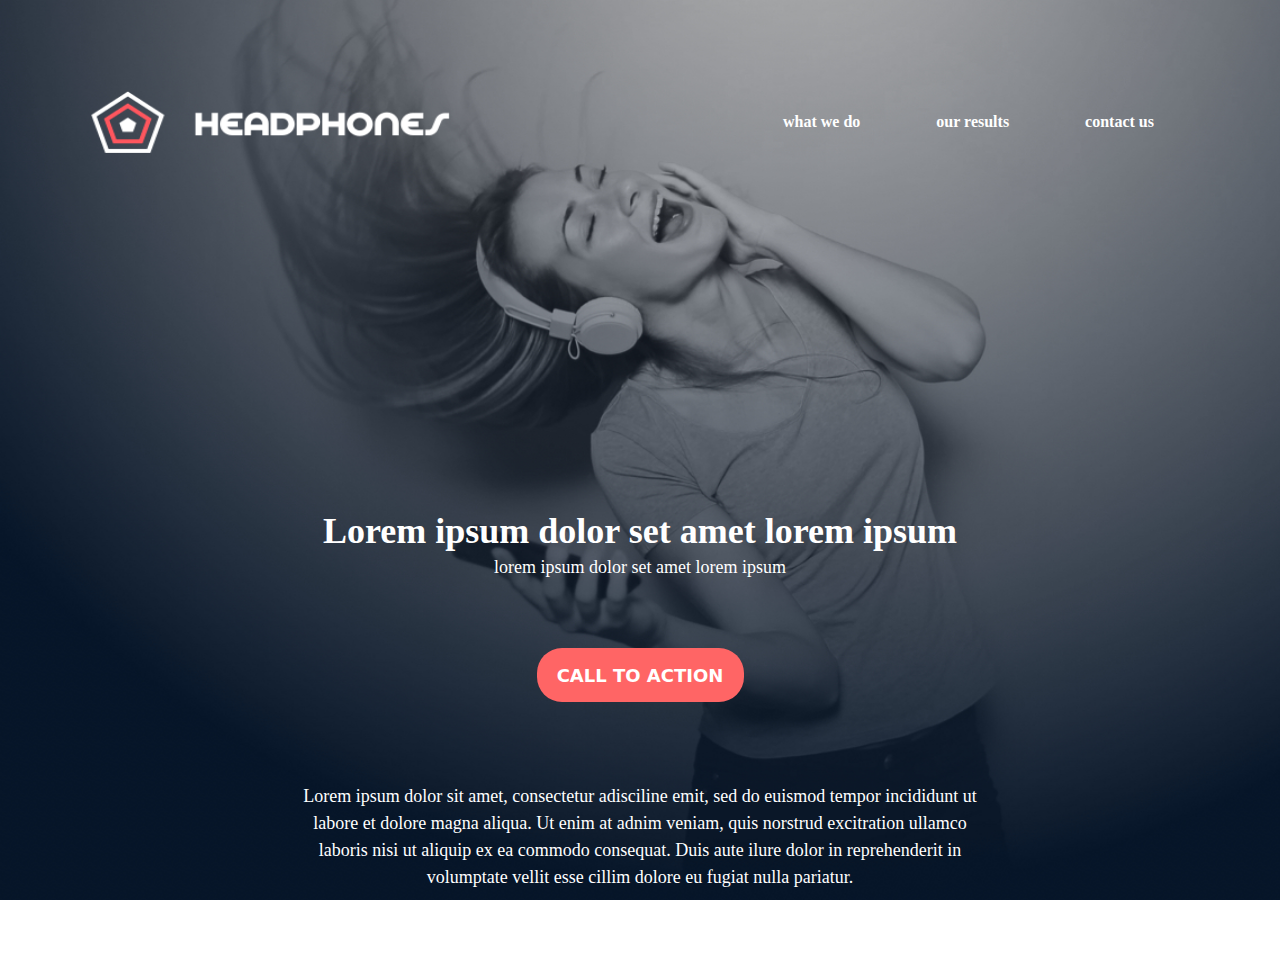
<file: headphones/0-index.html>
<!DOCTYPE html>
<html lang="en">
    <head>
        <meta charset="utf-8">
        <meta name="viewport" content="width=device-width, initial-scale=1.0">
        <title>Document</title>

        <link rel="stylesheet" href="reset.css">
        <link rel="stylesheet" href="0-styles.css">

    </head>
    <body>
        
        <header class="hero">
        
            <nav>
            
                <img src="pics/images/logo_headphones.png" alt="">
                <ul>
                    <li><a href="#">what we do </a></li>
                    <li><a href="#">our results</a></li>
                    <li><a href="#">contact us</a></li>
                </ul>
            

            </nav>
            <section class="lead">
                <h1>Lorem ipsum dolor set amet lorem ipsum</h1>

                <p>lorem ipsum dolor set amet lorem ipsum</p>
                <div class="btn">
                    <button>CALL TO ACTION</button>
                </div>
                <div id="txt">
                    <p>Lorem ipsum dolor sit amet, consectetur adisciline emit, sed do euismod tempor incididunt ut <br>labore et dolore magna aliqua. Ut enim at adnim veniam, quis norstrud excitration ullamco <br>laboris nisi ut aliquip ex ea commodo consequat. Duis aute ilure dolor in reprehenderit in <br>volumptate vellit esse cillim dolore eu fugiat nulla pariatur.</p>
                
                </div>

            </section>
        
        </header>
    </body>
</html>
</file>
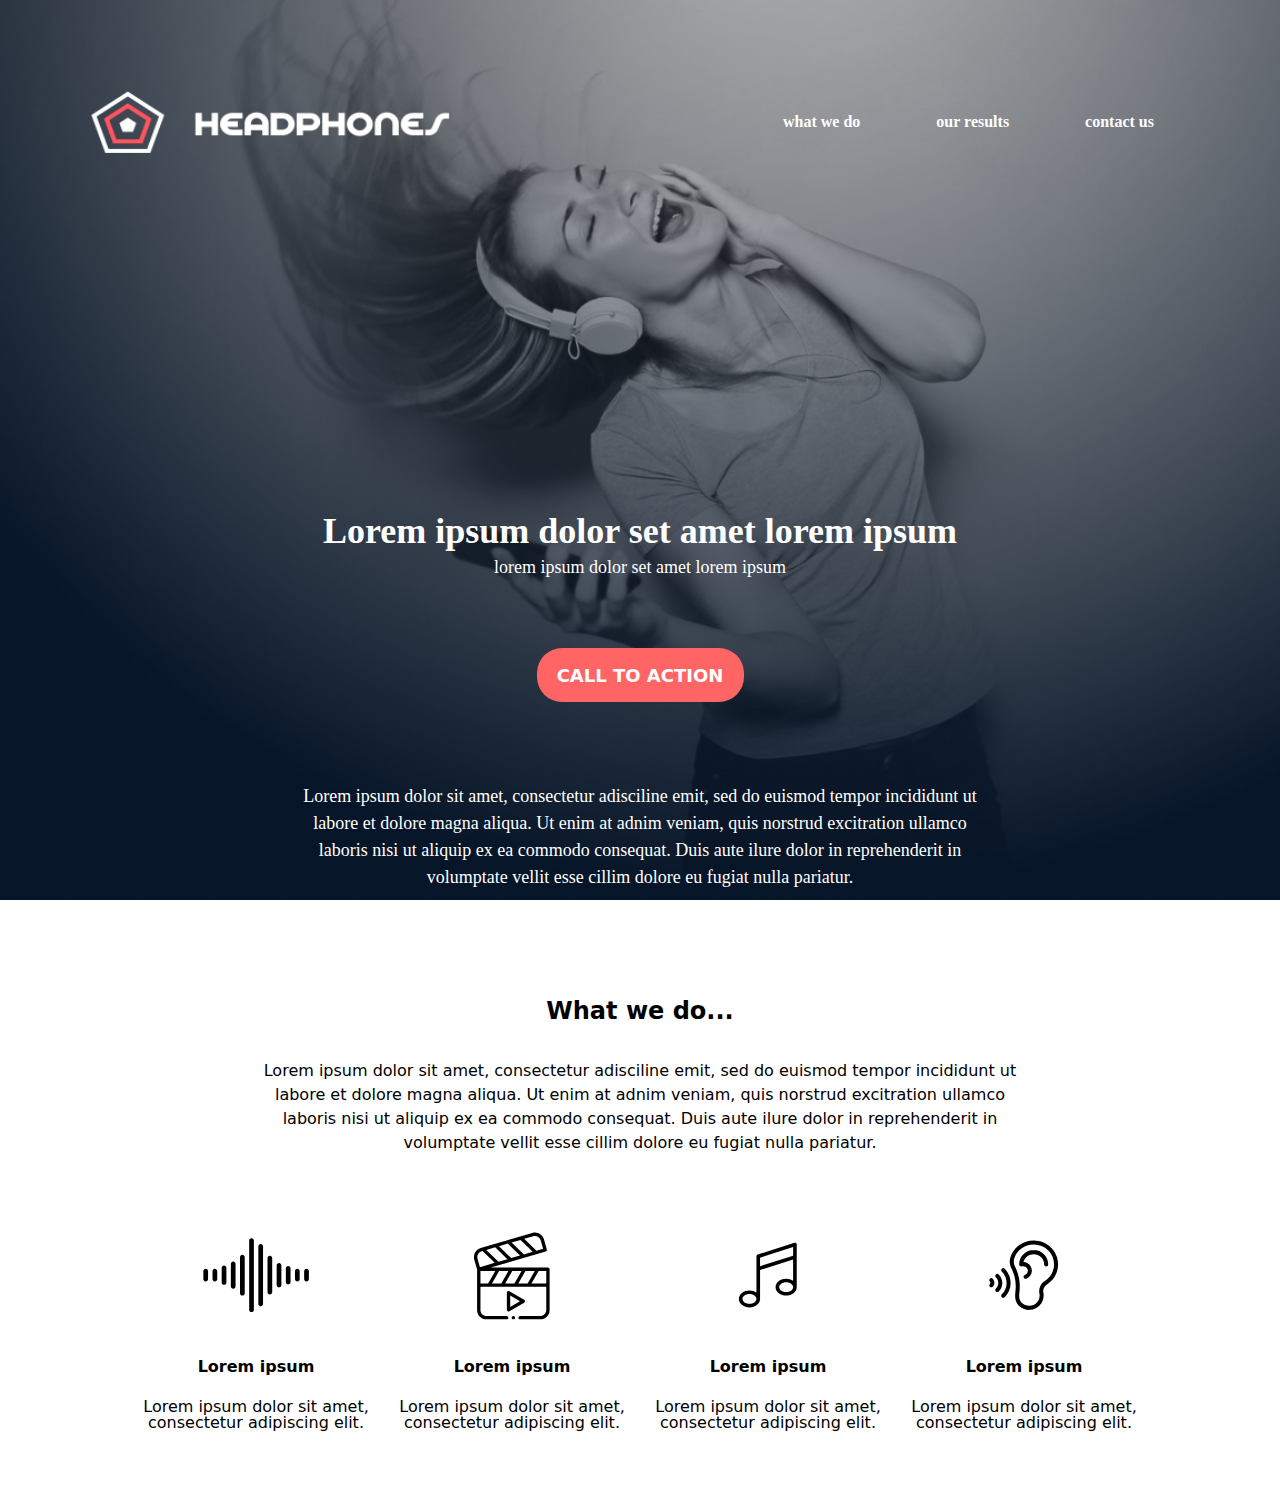
<file: headphones/1-index.html>
<!DOCTYPE html>
    <html lang="en">
    <head>
        <meta charset="utf-8">
        <meta name="viewport" content="width=device-width, initial-scale=1.0">
        <title>Document</title>

        <link rel="stylesheet" href="reset.css">
        <link rel="stylesheet" href="1-styles.css">
    
    </head>
    <body>
        
        <header class="hero">
           
            <nav>
            
                <img src="pics/images/logo_headphones.png" alt="">
                <ul>
                    <li><a href="#">what we do </a></li>
                    <li><a href="#">our results</a></li>
                    <li><a href="#">contact us</a></li>
                </ul>
               

            </nav>
            <section class="lead">
                <h1>Lorem ipsum dolor set amet lorem ipsum</h1>

                <p>lorem ipsum dolor set amet lorem ipsum</p>
                <div class="btn">
                    <button>CALL TO ACTION</button>
                </div>
                <div id="txt">
                    <p>Lorem ipsum dolor sit amet, consectetur adisciline emit, sed do euismod tempor incididunt ut <br>labore et dolore magna aliqua. Ut enim at adnim veniam, quis norstrud excitration ullamco <br>laboris nisi ut aliquip ex ea commodo consequat. Duis aute ilure dolor in reprehenderit in <br>volumptate vellit esse cillim dolore eu fugiat nulla pariatur.</p>
                
                </div>

            </section>
           
        </header>
        <main>
            <section class="services">
                <h2>What we do...</h2>
                <p class="text">Lorem ipsum dolor sit amet, consectetur adisciline emit, sed do euismod tempor incididunt ut <br>labore et dolore magna aliqua. Ut enim at adnim veniam, quis norstrud excitration ullamco <br>laboris nisi ut aliquip ex ea commodo consequat. Duis aute ilure dolor in reprehenderit in <br>volumptate vellit esse cillim dolore eu fugiat nulla pariatur.</p>

                <div class="icons">
                
                    <div>
                        <img src="pics/icomoon/SVG/ic_sound.svg" alt="sound img" class="icon">
                        <h3>Lorem ipsum</h3>
                        <p>Lorem ipsum dolor sit amet, <br>consectetur adipiscing elit.</p>
                    </div>
                    <div>
                         <img src="pics/icomoon/SVG/ic_video.svg" alt="video logo" class="icon">
                        <h3>Lorem ipsum</h3>
                        <p>Lorem ipsum dolor sit amet, <br>consectetur adipiscing elit.</p>
                    </div>
                    <div>
                         <img src="pics/icomoon/SVG/ic_music.svg" alt="music logo" class="icon">
                        <h3>Lorem ipsum</h3>
                        <p>Lorem ipsum dolor sit amet, <br>consectetur adipiscing elit.</p>
                    </div>
                    <div>
                        <img src="pics/icomoon/SVG/ic_hearing.svg" alt="hearing logo" class="icon">
                        <h3>Lorem ipsum</h3>
                        <p>Lorem ipsum dolor sit amet, <br>consectetur adipiscing elit.</p>
                    </div>
                </div>
            </section>
        </main>
    </body>
</html>
</file>
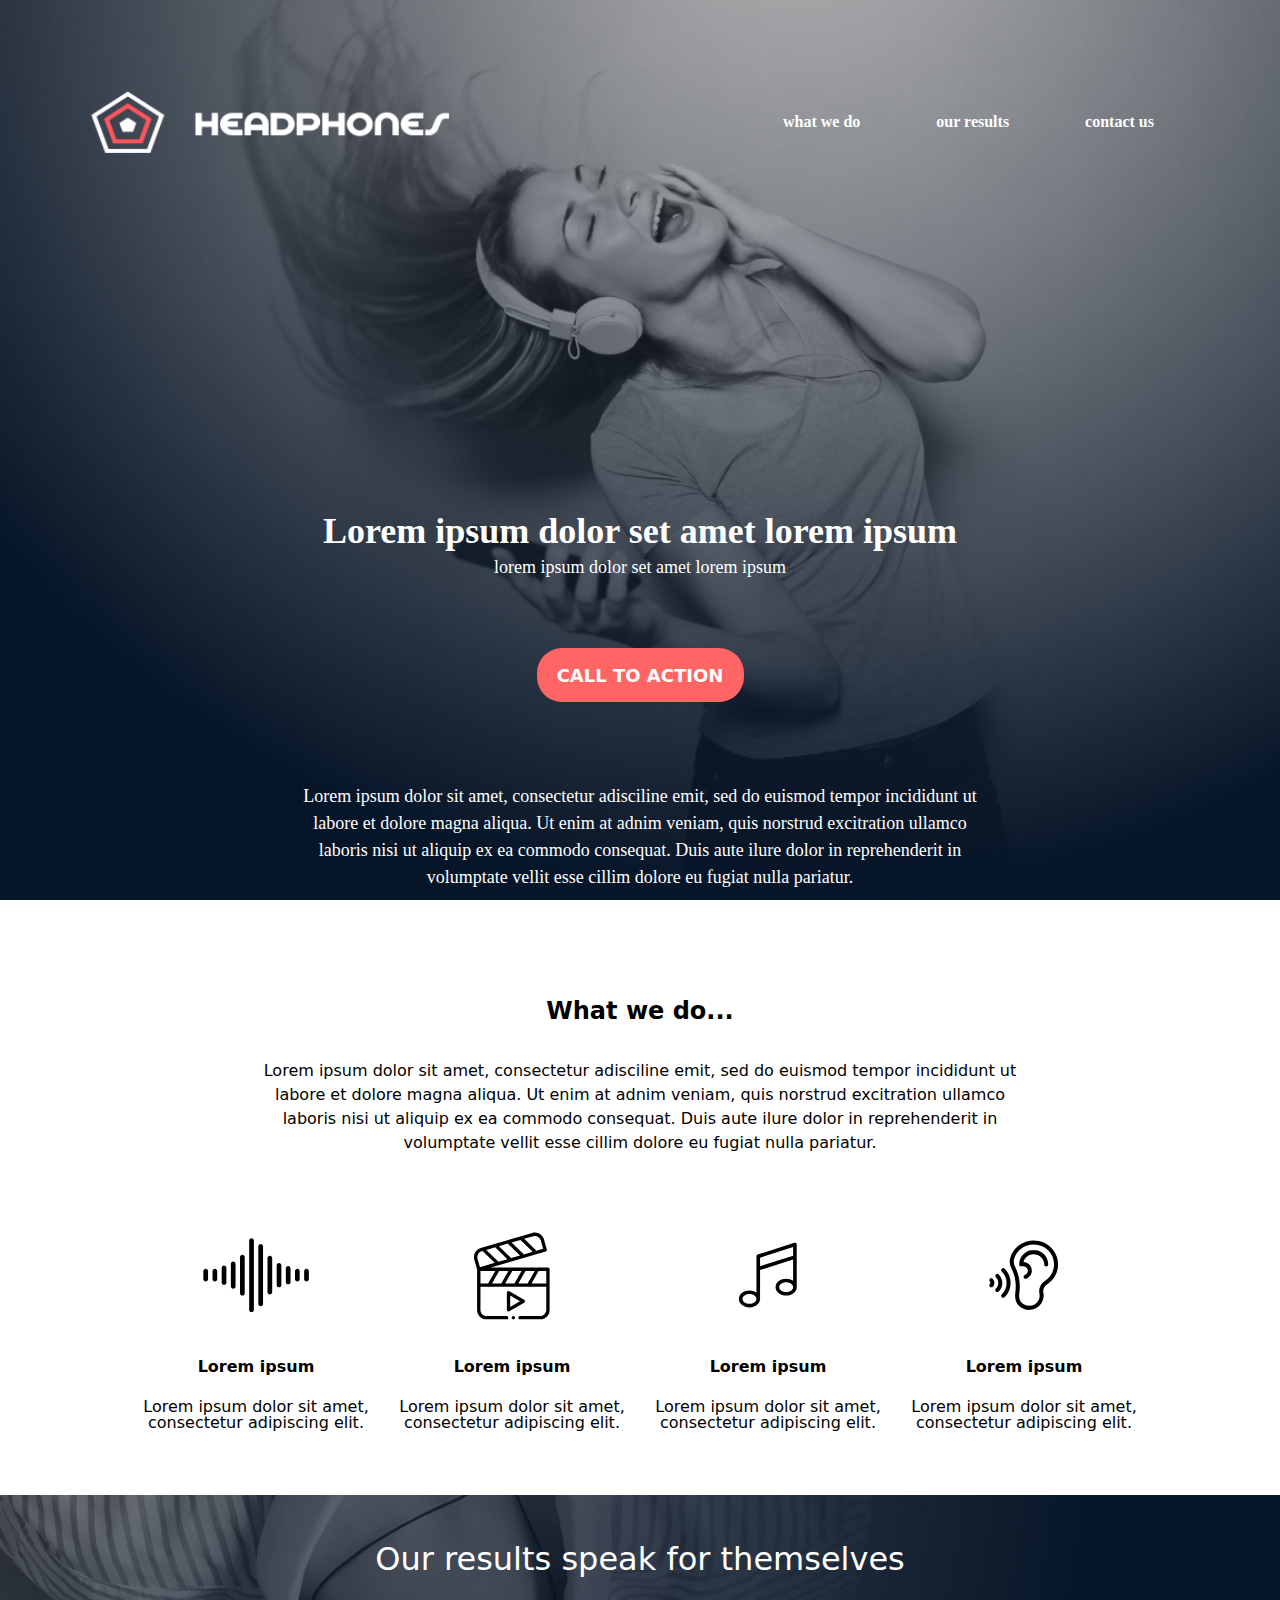
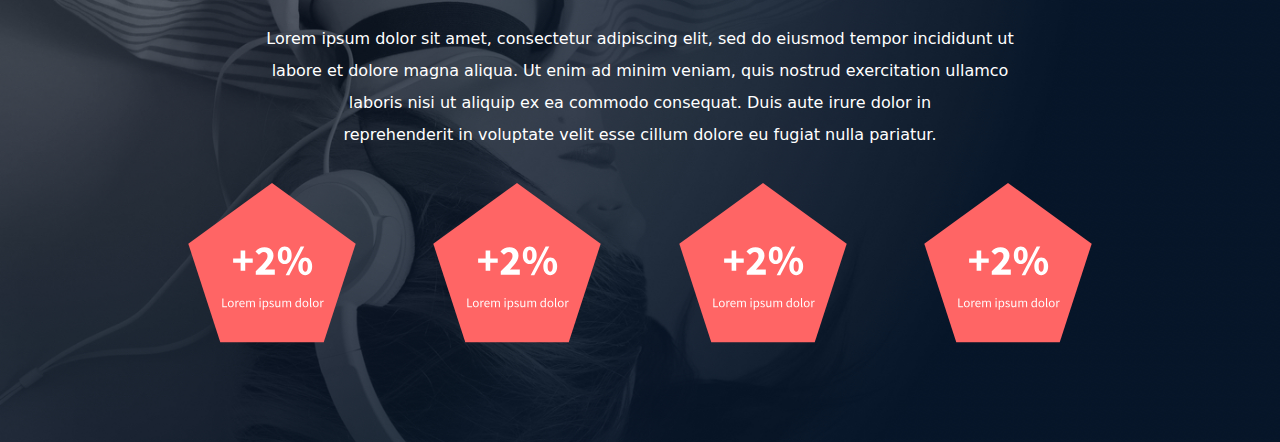
<file: headphones/2-index.html>
<!DOCTYPE html>
    <html lang="en">
    <head>
        <meta charset="utf-8">
        <meta name="viewport" content="width=device-width, initial-scale=1.0">
        <title>Document</title>

        <link rel="stylesheet" href="reset.css">
        <link rel="stylesheet" href="2-styles.css">
    
    </head>
    <body>
        
        <header class="hero">
           
            <nav>
            
                <img src="pics/images/logo_headphones.png" alt="">
                <ul>
                    <li><a href="#">what we do </a></li>
                    <li><a href="#">our results</a></li>
                    <li><a href="#">contact us</a></li>
                </ul>
               

            </nav>
            <section class="lead">
                <h1>Lorem ipsum dolor set amet lorem ipsum</h1>

                <p>lorem ipsum dolor set amet lorem ipsum</p>
                <div class="btn">
                    <button>CALL TO ACTION</button>
                </div>
                <div id="txt">
                    <p>Lorem ipsum dolor sit amet, consectetur adisciline emit, sed do euismod tempor incididunt ut <br>labore et dolore magna aliqua. Ut enim at adnim veniam, quis norstrud excitration ullamco <br>laboris nisi ut aliquip ex ea commodo consequat. Duis aute ilure dolor in reprehenderit in <br>volumptate vellit esse cillim dolore eu fugiat nulla pariatur.</p>
                
                </div>

            </section>
           
        </header>
        <main>
            <section class="services">
                <h2>What we do...</h2>
                <p class="text">Lorem ipsum dolor sit amet, consectetur adisciline emit, sed do euismod tempor incididunt ut <br>labore et dolore magna aliqua. Ut enim at adnim veniam, quis norstrud excitration ullamco <br>laboris nisi ut aliquip ex ea commodo consequat. Duis aute ilure dolor in reprehenderit in <br>volumptate vellit esse cillim dolore eu fugiat nulla pariatur.</p>

                <div class="icons">
                
                    <div>
                        <img src="pics/icomoon/SVG/ic_sound.svg" alt="sound img" class="icon">
                        <h3>Lorem ipsum</h3>
                        <p>Lorem ipsum dolor sit amet, <br>consectetur adipiscing elit.</p>
                    </div>
                    <div>
                         <img src="pics/icomoon/SVG/ic_video.svg" alt="video logo" class="icon">
                        <h3>Lorem ipsum</h3>
                        <p>Lorem ipsum dolor sit amet, <br>consectetur adipiscing elit.</p>
                    </div>
                    <div>
                         <img src="pics/icomoon/SVG/ic_music.svg" alt="music logo" class="icon">
                        <h3>Lorem ipsum</h3>
                        <p>Lorem ipsum dolor sit amet, <br>consectetur adipiscing elit.</p>
                    </div>
                    <div>
                        <img src="pics/icomoon/SVG/ic_hearing.svg" alt="hearing logo" class="icon">
                        <h3>Lorem ipsum</h3>
                        <p>Lorem ipsum dolor sit amet, <br>consectetur adipiscing elit.</p>
                    </div>
                </div>
            </section>
            <section class="results">
                <div>
                    <h3>Our results speak for themselves</h3>
                    <p>Lorem ipsum dolor sit amet, consectetur adipiscing elit, sed do eiusmod tempor incididunt ut <br>labore et dolore magna aliqua. Ut enim ad minim veniam, quis nostrud exercitation ullamco <br>laboris nisi ut aliquip ex ea commodo consequat. Duis aute irure dolor in <br>reprehenderit in voluptate velit esse cillum dolore eu fugiat nulla pariatur.</p>
                </div>
                <div class="pentagon">
    
                     <img src="pics/images/dot_1(1).svg" alt="pentagone img" class="shape">
    
                     <img src="pics/images/dot_1(1).svg" alt="pentagone img" class="shape">
    
                     <img src="pics/images/dot_1(1).svg" alt="pentagone img" class="shape">
    
                     <img src="pics/images/dot_1(1).svg" alt="pentagone img" class="shape">
    
                 
                </div>
    
            </section>
        
        </main>
    </body>
</html>
</file>
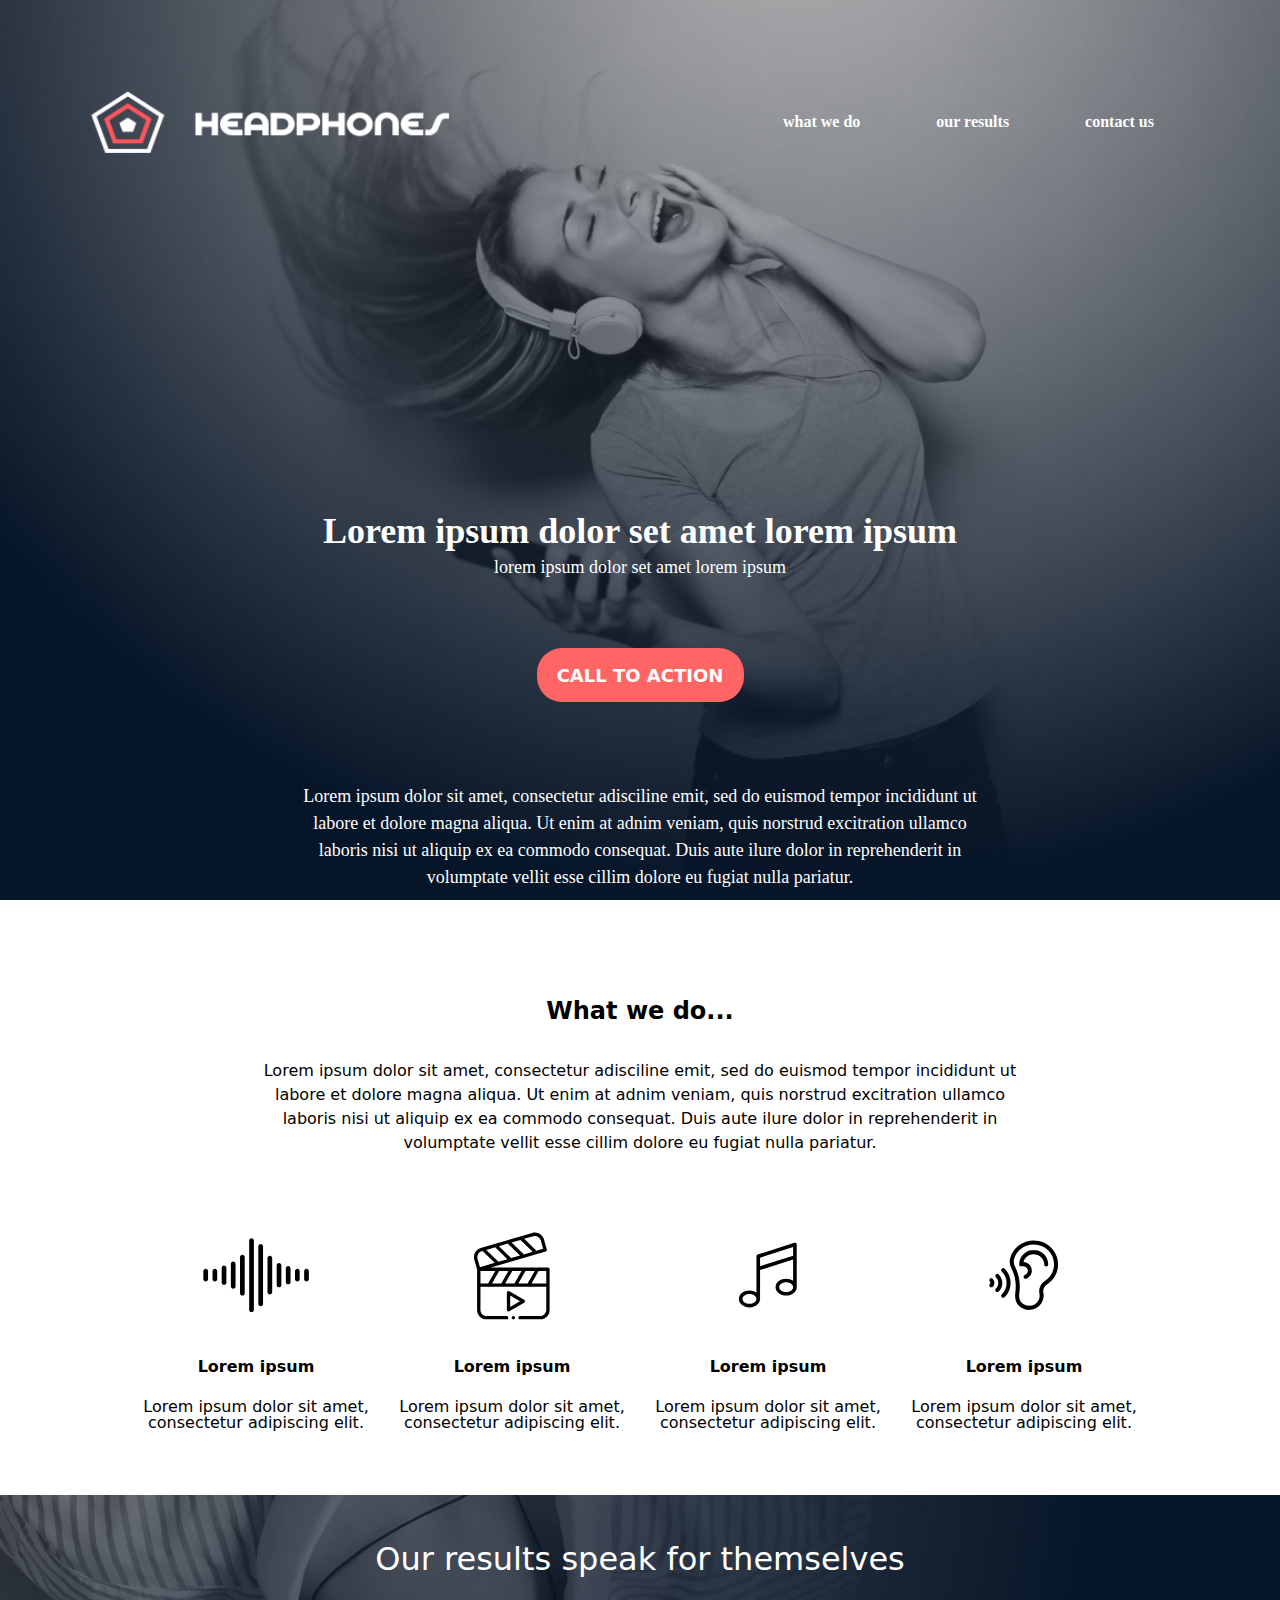
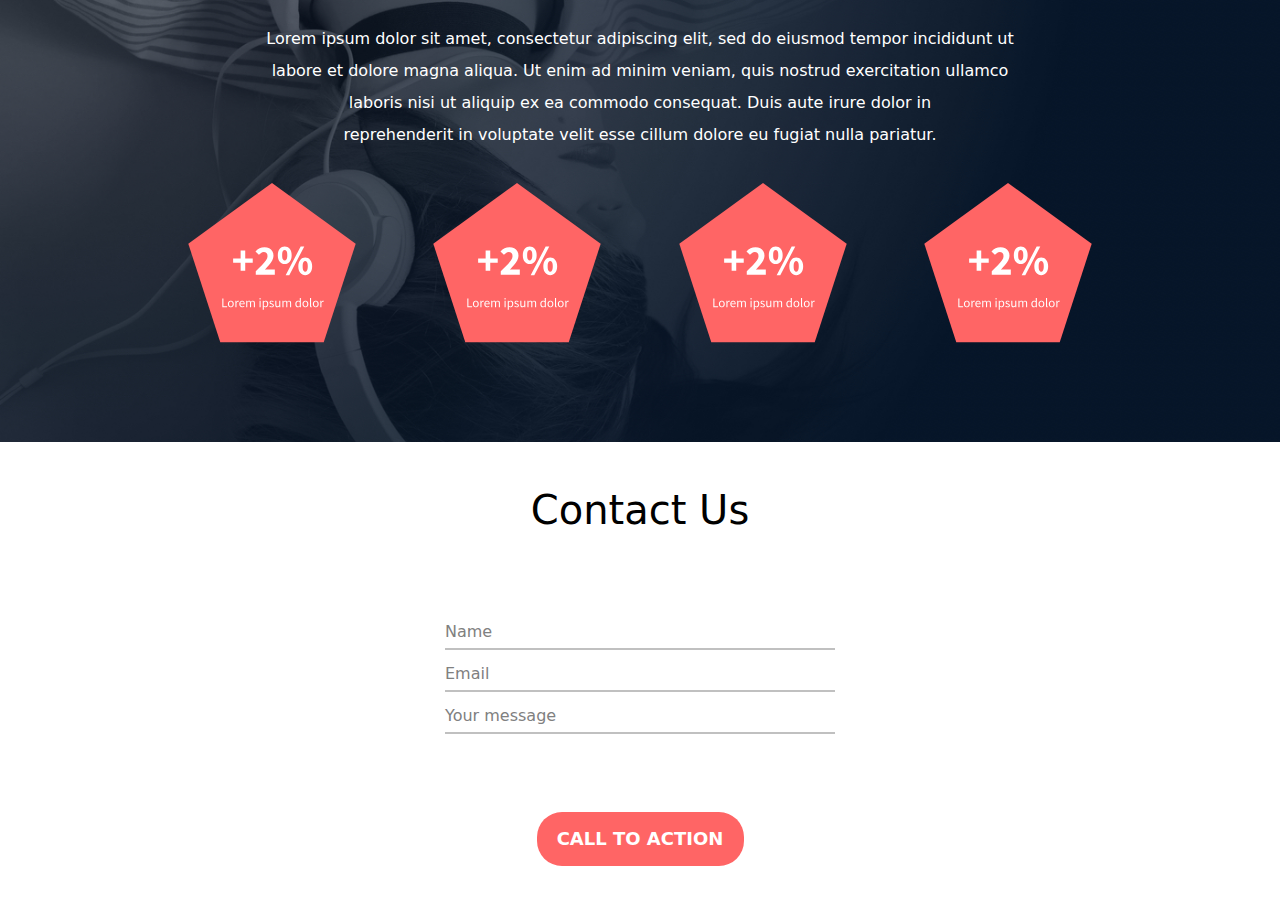
<file: headphones/3-index.html>
<!DOCTYPE html>
<html lang="en">
    <head>
        <meta charset="utf-8">
        <meta name="viewport" content="width=device-width, initial-scale=1.0">
        <title>Document</title>

        <link rel="stylesheet" href="reset.css">
        <link rel="stylesheet" href="3-styles.css">

    </head>
    <body>
        
        <header class="hero">
        
            <nav>
            
                <img src="pics/images/logo_headphones.png" alt="">
                <ul>
                    <li><a href="#">what we do </a></li>
                    <li><a href="#">our results</a></li>
                    <li><a href="#">contact us</a></li>
                </ul>
            

            </nav>
            <section class="lead">
                <h1>Lorem ipsum dolor set amet lorem ipsum</h1>

                <p>lorem ipsum dolor set amet lorem ipsum</p>
                <div class="btn">
                    <button>CALL TO ACTION</button>
                </div>
                <div id="txt">
                    <p>Lorem ipsum dolor sit amet, consectetur adisciline emit, sed do euismod tempor incididunt ut <br>labore et dolore magna aliqua. Ut enim at adnim veniam, quis norstrud excitration ullamco <br>laboris nisi ut aliquip ex ea commodo consequat. Duis aute ilure dolor in reprehenderit in <br>volumptate vellit esse cillim dolore eu fugiat nulla pariatur.</p>
                
                </div>

            </section>
        
        </header>
        <main>
            <section class="services">
                <h2>What we do...</h2>
                <p class="text">Lorem ipsum dolor sit amet, consectetur adisciline emit, sed do euismod tempor incididunt ut <br>labore et dolore magna aliqua. Ut enim at adnim veniam, quis norstrud excitration ullamco <br>laboris nisi ut aliquip ex ea commodo consequat. Duis aute ilure dolor in reprehenderit in <br>volumptate vellit esse cillim dolore eu fugiat nulla pariatur.</p>

                <div class="icons">
                
                    <div>
                        <img src="pics/icomoon/SVG/ic_sound.svg" alt="sound img" class="icon">
                        <h3>Lorem ipsum</h3>
                        <p>Lorem ipsum dolor sit amet, <br>consectetur adipiscing elit.</p>
                    </div>
                    <div>
                        <img src="pics/icomoon/SVG/ic_video.svg" alt="video logo" class="icon">
                        <h3>Lorem ipsum</h3>
                        <p>Lorem ipsum dolor sit amet, <br>consectetur adipiscing elit.</p>
                    </div>
                    <div>
                        <img src="pics/icomoon/SVG/ic_music.svg" alt="music logo" class="icon">
                        <h3>Lorem ipsum</h3>
                        <p>Lorem ipsum dolor sit amet, <br>consectetur adipiscing elit.</p>
                    </div>
                    <div>
                        <img src="pics/icomoon/SVG/ic_hearing.svg" alt="hearing logo" class="icon">
                        <h3>Lorem ipsum</h3>
                        <p>Lorem ipsum dolor sit amet, <br>consectetur adipiscing elit.</p>
                    </div>
                </div>
            </section>
            <section class="results">
                <div>
                    <h3>Our results speak for themselves</h3>
                    <p>Lorem ipsum dolor sit amet, consectetur adipiscing elit, sed do eiusmod tempor incididunt ut <br>labore et dolore magna aliqua. Ut enim ad minim veniam, quis nostrud exercitation ullamco <br>laboris nisi ut aliquip ex ea commodo consequat. Duis aute irure dolor in <br>reprehenderit in voluptate velit esse cillum dolore eu fugiat nulla pariatur.</p>
                </div>
                <div class="pentagon">

                    <img src="pics/images/dot_1(1).svg" alt="pentagone img" class="shape">

                    <img src="pics/images/dot_1(1).svg" alt="pentagone img" class="shape">

                    <img src="pics/images/dot_1(1).svg" alt="pentagone img" class="shape">

                    <img src="pics/images/dot_1(1).svg" alt="pentagone img" class="shape">

                
                </div>

            </section>
            <section class="contact">
                <h2>Contact Us</h2>
                <div class="wrapper">
                    <div class="input-data">
                        <input type="text" required>
                        <label>Name</label>
                    </div>
                    <div class="input-data">
                        <input type="text" required>
                        <label>Email</label>
                    </div>
                    <div class="input-data">
                        <input type="text" required>
                        <label>Your message</label>
                    </div>

                </div>
                <div class="btn">
                    <button>CALL TO ACTION</button>
                </div>

            </section>

        </main>
    </body>
</html>
</file>
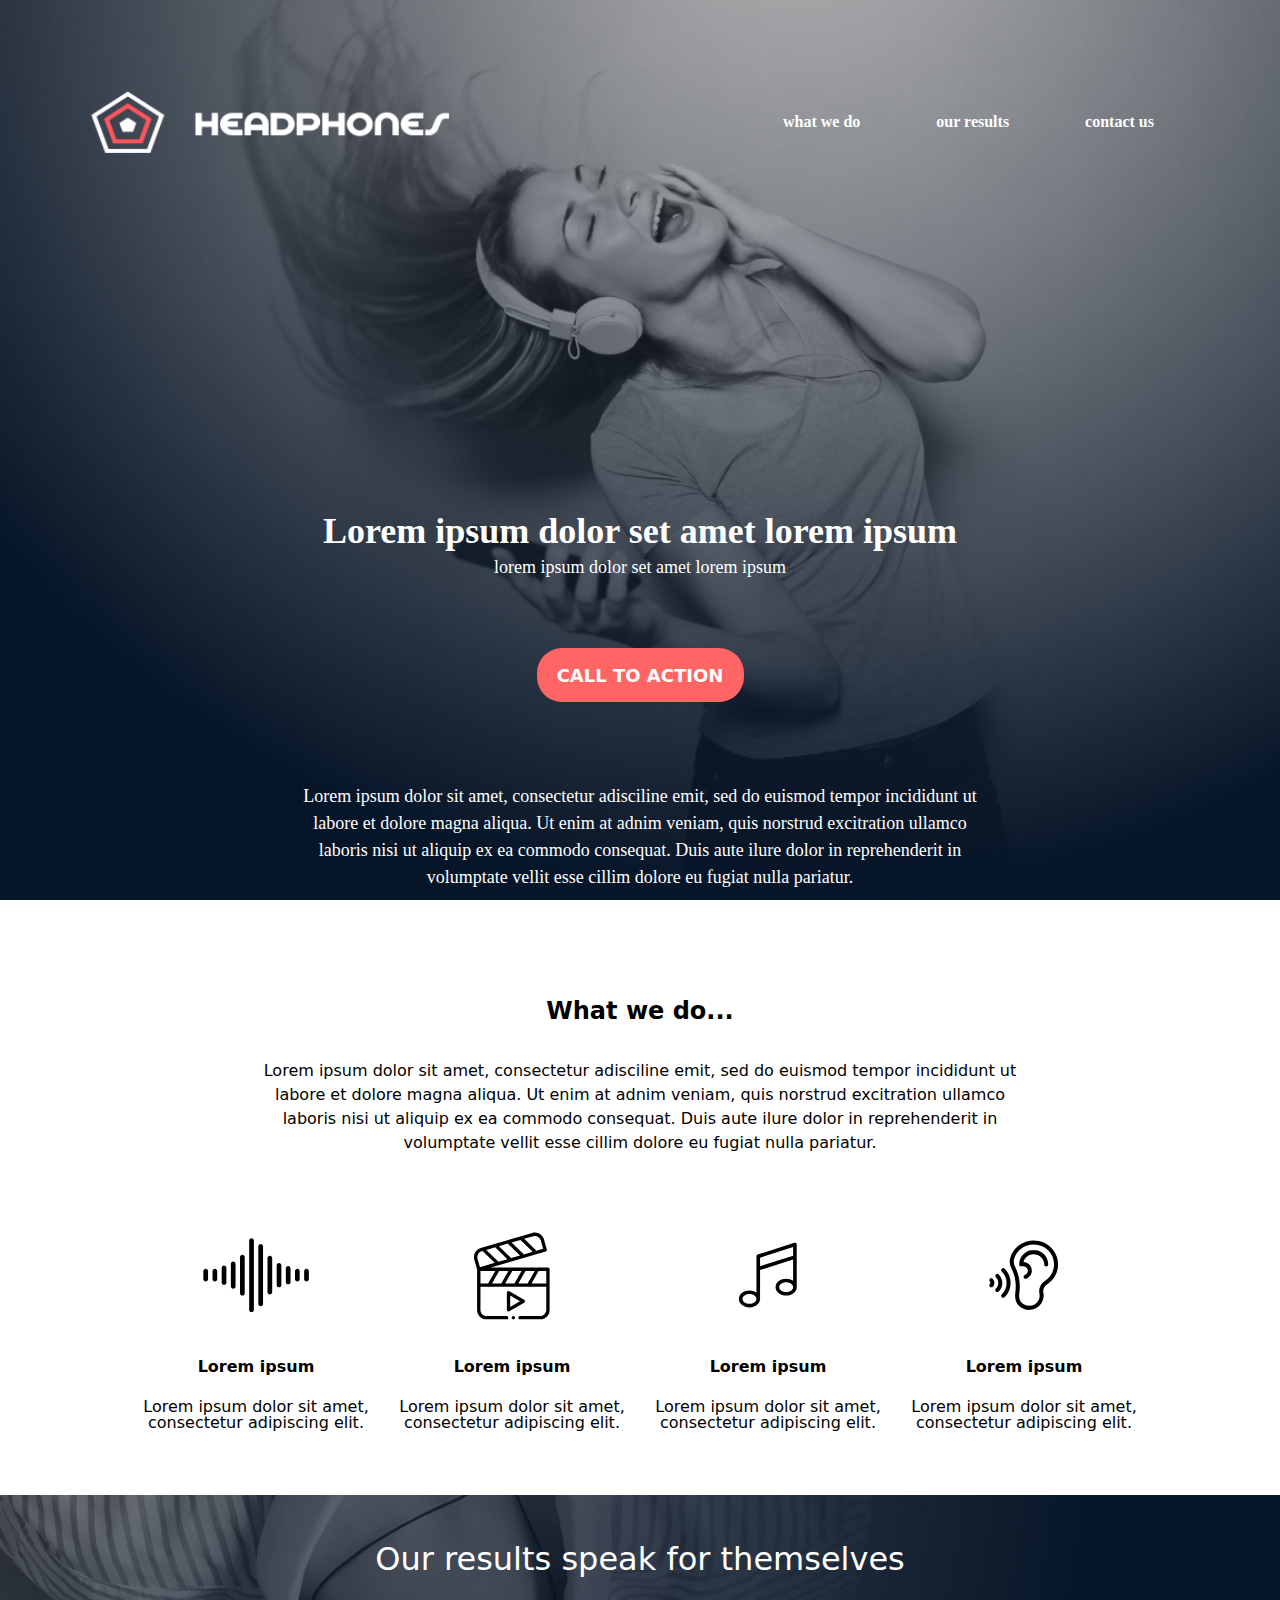
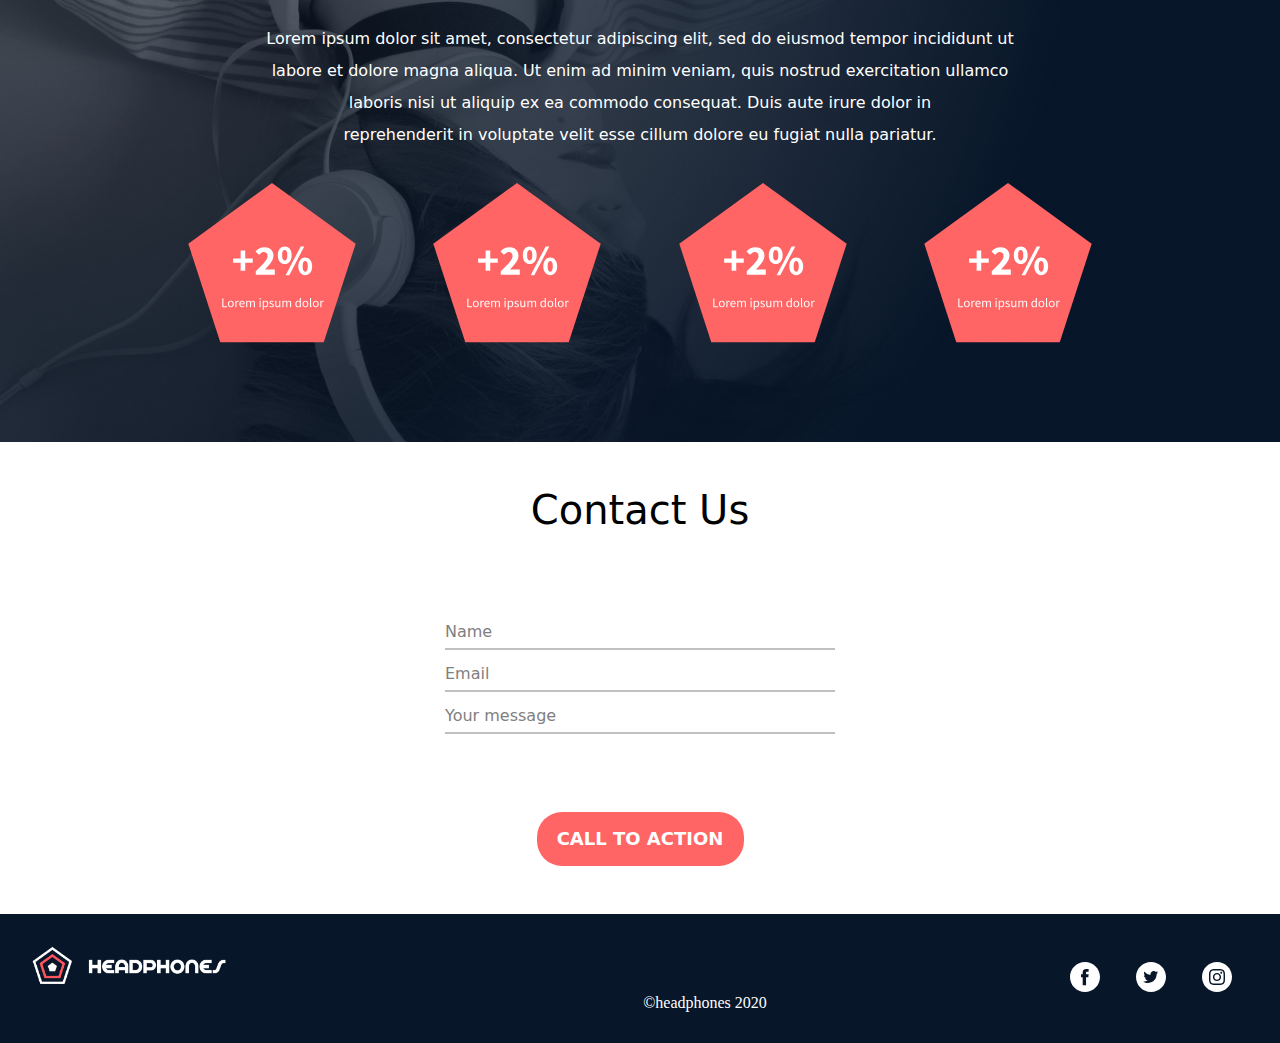
<file: headphones/4-index.html>
<!DOCTYPE html>
<html lang="en">
    <head>
        <meta charset="utf-8">
        <meta name="viewport" content="width=device-width, initial-scale=1.0">
        <title>Document</title>

        <link rel="stylesheet" href="reset.css">
        <link rel="stylesheet" href="4-styles.css">

    </head>
    <body>
        
        <header class="hero">
        
            <nav>
            
                <img src="pics/images/logo_headphones.png" alt="">
                <ul>
                    <li><a href="#">what we do </a></li>
                    <li><a href="#">our results</a></li>
                    <li><a href="#">contact us</a></li>
                </ul>
            

            </nav>
            <section class="lead">
                <h1>Lorem ipsum dolor set amet lorem ipsum</h1>

                <p>lorem ipsum dolor set amet lorem ipsum</p>
                <div class="btn">
                    <button>CALL TO ACTION</button>
                </div>
                <div id="txt">
                    <p>Lorem ipsum dolor sit amet, consectetur adisciline emit, sed do euismod tempor incididunt ut <br>labore et dolore magna aliqua. Ut enim at adnim veniam, quis norstrud excitration ullamco <br>laboris nisi ut aliquip ex ea commodo consequat. Duis aute ilure dolor in reprehenderit in <br>volumptate vellit esse cillim dolore eu fugiat nulla pariatur.</p>
                
                </div>

            </section>
        
        </header>
        <main>
            <section class="services">
                <h2>What we do...</h2>
                <p class="text">Lorem ipsum dolor sit amet, consectetur adisciline emit, sed do euismod tempor incididunt ut <br>labore et dolore magna aliqua. Ut enim at adnim veniam, quis norstrud excitration ullamco <br>laboris nisi ut aliquip ex ea commodo consequat. Duis aute ilure dolor in reprehenderit in <br>volumptate vellit esse cillim dolore eu fugiat nulla pariatur.</p>

                <div class="icons">
                
                    <div>
                        <img src="pics/icomoon/SVG/ic_sound.svg" alt="sound img" class="icon">
                        <h3>Lorem ipsum</h3>
                        <p>Lorem ipsum dolor sit amet, <br>consectetur adipiscing elit.</p>
                    </div>
                    <div>
                        <img src="pics/icomoon/SVG/ic_video.svg" alt="video logo" class="icon">
                        <h3>Lorem ipsum</h3>
                        <p>Lorem ipsum dolor sit amet, <br>consectetur adipiscing elit.</p>
                    </div>
                    <div>
                        <img src="pics/icomoon/SVG/ic_music.svg" alt="music logo" class="icon">
                        <h3>Lorem ipsum</h3>
                        <p>Lorem ipsum dolor sit amet, <br>consectetur adipiscing elit.</p>
                    </div>
                    <div>
                        <img src="pics/icomoon/SVG/ic_hearing.svg" alt="hearing logo" class="icon">
                        <h3>Lorem ipsum</h3>
                        <p>Lorem ipsum dolor sit amet, <br>consectetur adipiscing elit.</p>
                    </div>
                </div>
            </section>
            <section class="results">
                <div>
                    <h3>Our results speak for themselves</h3>
                    <p>Lorem ipsum dolor sit amet, consectetur adipiscing elit, sed do eiusmod tempor incididunt ut <br>labore et dolore magna aliqua. Ut enim ad minim veniam, quis nostrud exercitation ullamco <br>laboris nisi ut aliquip ex ea commodo consequat. Duis aute irure dolor in <br>reprehenderit in voluptate velit esse cillum dolore eu fugiat nulla pariatur.</p>
                </div>
                <div class="pentagon">

                    <img src="pics/images/dot_1(1).svg" alt="pentagone img" class="shape">

                    <img src="pics/images/dot_1(1).svg" alt="pentagone img" class="shape">

                    <img src="pics/images/dot_1(1).svg" alt="pentagone img" class="shape">

                    <img src="pics/images/dot_1(1).svg" alt="pentagone img" class="shape">

                
                </div>

            </section>
            <section class="contact">
                <h2>Contact Us</h2>
                <div class="wrapper">
                    <div class="input-data">
                        <input type="text" required>
                        <label>Name</label>
                    </div>
                    <div class="input-data">
                        <input type="text" required>
                        <label>Email</label>
                    </div>
                    <div class="input-data">
                        <input type="text" required>
                        <label>Your message</label>
                    </div>

                </div>
                <div class="btn">
                    <button>CALL TO ACTION</button>
                </div>

            </section>

        </main>
        <footer>
            <div class="logoh">
                <img src="pics/images/logo_headphones.png" alt="">
    
            </div>
            <div class="copyright">
                <p>&copy;headphones 2020</p>
            </div>
    
            <div class="social">
                <img src="pics/images/Facebook_White.svg">
                <img src="pics/images/Twitter.svg" alt="">
                <img src="pics/images/Instagram.svg" alt="">
    
            </div>
       
        </footer>
    </body>
</html>
</file>
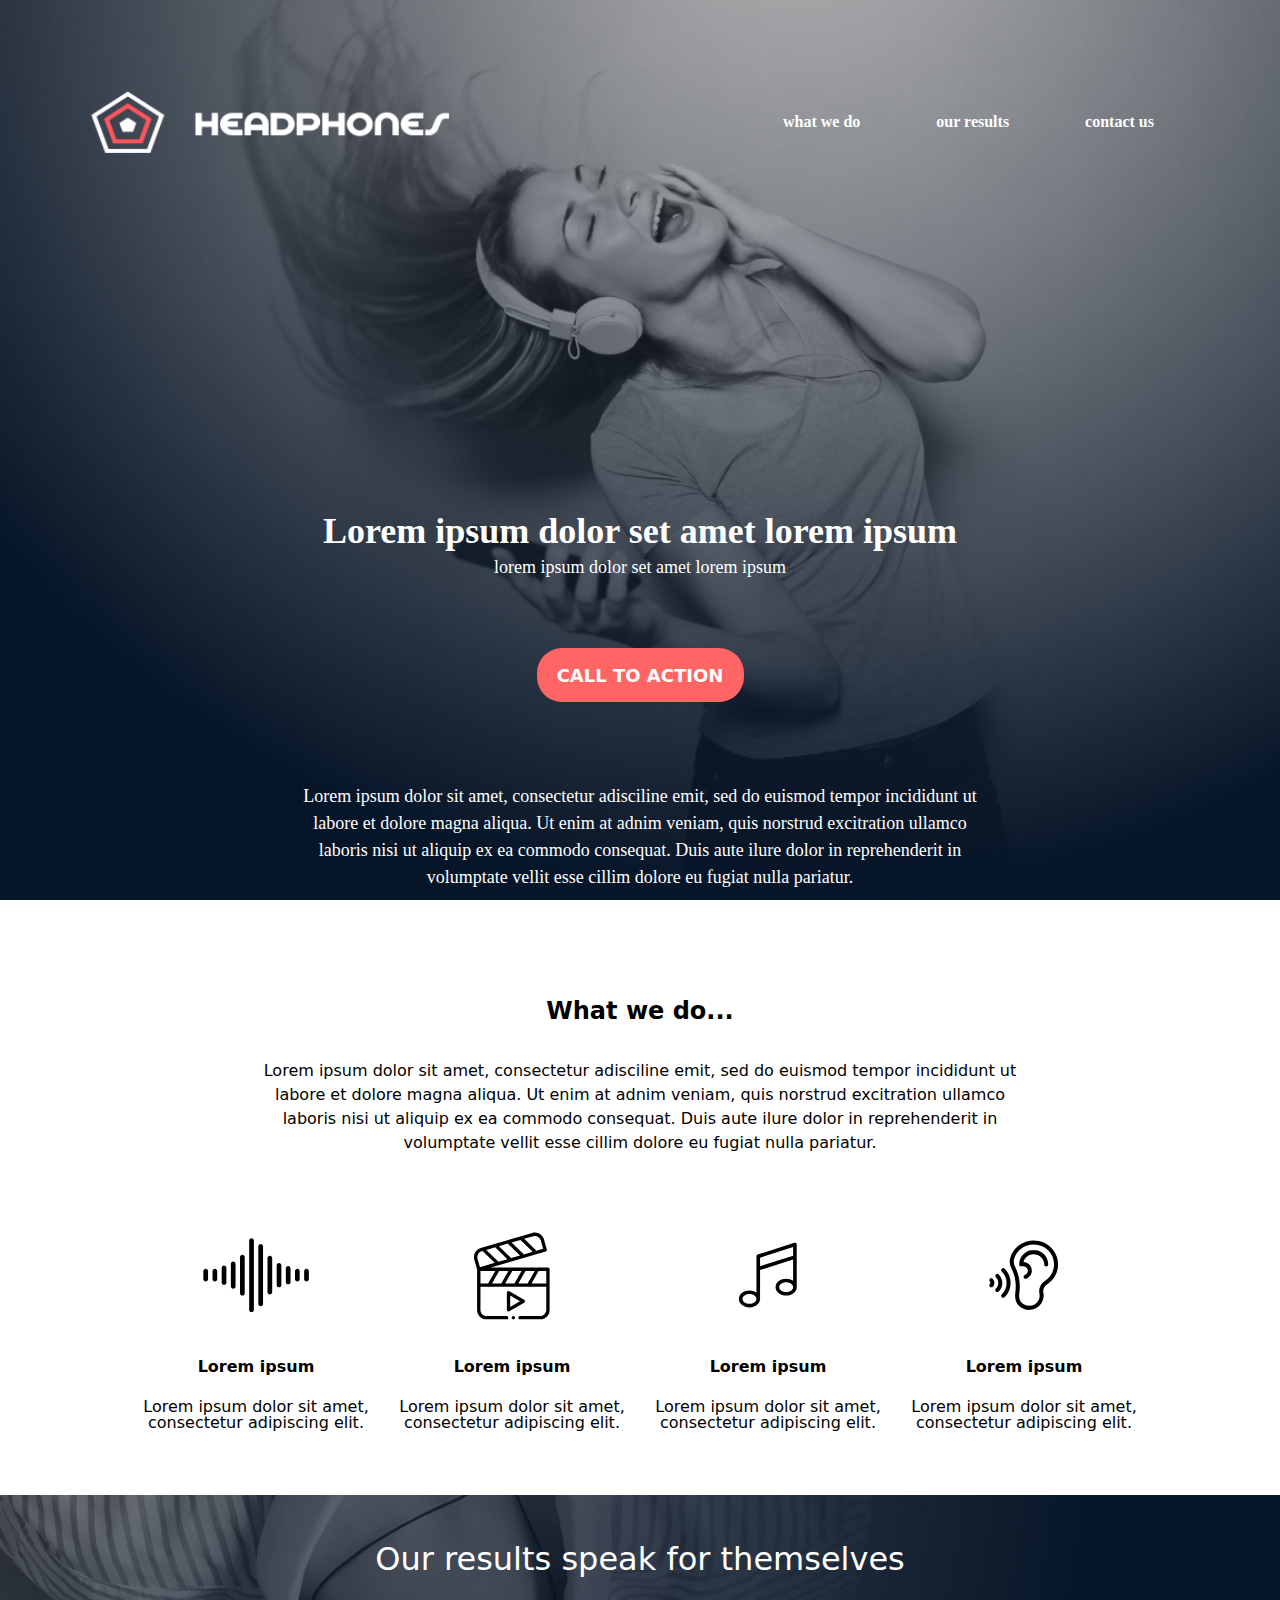
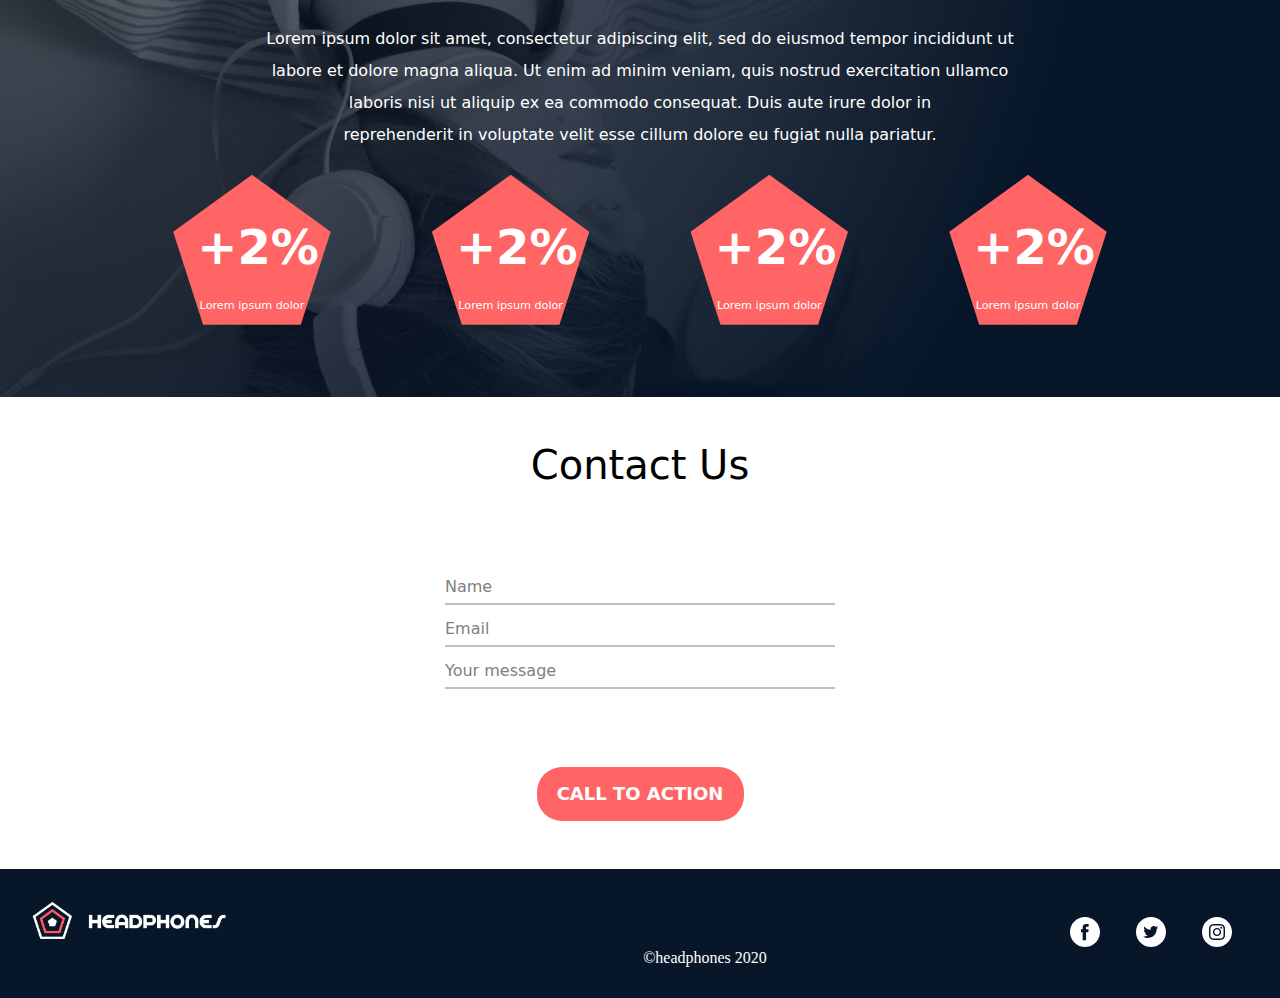
<file: headphones/6-index.html>
<!DOCTYPE html>
<html lang="en">
    <head>
        <meta charset="utf-8">
        <meta name="viewport" content="width=device-width, initial-scale=1.0">
        <title>Document</title>

        <link rel="stylesheet" href="reset.css">
        <link rel="stylesheet" href="6-styles.css">

    </head>
    <body>
        
        <header class="hero">
        
            <nav>
            
                <img src="pics/images/logo_headphones.png" alt="">
                <ul>
                    <li><a href="#">what we do </a></li>
                    <li><a href="#">our results</a></li>
                    <li><a href="#">contact us</a></li>
                </ul>
            

            </nav>
            <section class="lead">
                <h1>Lorem ipsum dolor set amet lorem ipsum</h1>

                <p>lorem ipsum dolor set amet lorem ipsum</p>
                <div class="btn">
                    <button>CALL TO ACTION</button>
                </div>
                <div id="txt">
                    <p>Lorem ipsum dolor sit amet, consectetur adisciline emit, sed do euismod tempor incididunt ut <br>labore et dolore magna aliqua. Ut enim at adnim veniam, quis norstrud excitration ullamco <br>laboris nisi ut aliquip ex ea commodo consequat. Duis aute ilure dolor in reprehenderit in <br>volumptate vellit esse cillim dolore eu fugiat nulla pariatur.</p>
                
                </div>

            </section>
        
        </header>
        <main>
            <section class="services">
                <h2>What we do...</h2>
                <p class="text">Lorem ipsum dolor sit amet, consectetur adisciline emit, sed do euismod tempor incididunt ut <br>labore et dolore magna aliqua. Ut enim at adnim veniam, quis norstrud excitration ullamco <br>laboris nisi ut aliquip ex ea commodo consequat. Duis aute ilure dolor in reprehenderit in <br>volumptate vellit esse cillim dolore eu fugiat nulla pariatur.</p>

                <div class="icons">
                
                    <div>
                        <img src="pics/icomoon/SVG/ic_sound.svg" alt="sound img" class="icon">
                        <h3>Lorem ipsum</h3>
                        <p>Lorem ipsum dolor sit amet, <br>consectetur adipiscing elit.</p>
                    </div>
                    <div>
                        <img src="pics/icomoon/SVG/ic_video.svg" alt="video logo" class="icon">
                        <h3>Lorem ipsum</h3>
                        <p>Lorem ipsum dolor sit amet, <br>consectetur adipiscing elit.</p>
                    </div>
                    <div>
                        <img src="pics/icomoon/SVG/ic_music.svg" alt="music logo" class="icon">
                        <h3>Lorem ipsum</h3>
                        <p>Lorem ipsum dolor sit amet, <br>consectetur adipiscing elit.</p>
                    </div>
                    <div>
                        <img src="pics/icomoon/SVG/ic_hearing.svg" alt="hearing logo" class="icon">
                        <h3>Lorem ipsum</h3>
                        <p>Lorem ipsum dolor sit amet, <br>consectetur adipiscing elit.</p>
                    </div>
                </div>
            </section>
            <section class="results">
                <div>
                    <h3>Our results speak for themselves</h3>
                    <p>Lorem ipsum dolor sit amet, consectetur adipiscing elit, sed do eiusmod tempor incididunt ut <br>labore et dolore magna aliqua. Ut enim ad minim veniam, quis nostrud exercitation ullamco <br>laboris nisi ut aliquip ex ea commodo consequat. Duis aute irure dolor in <br>reprehenderit in voluptate velit esse cillum dolore eu fugiat nulla pariatur.</p>
                </div>
                 <div class="container">
                    <div class="pentagon"><p><span>+2%</span> <br>Lorem ipsum dolor</p></div>
                    <div class="pentagon"><p><span>+2%</span> <br>Lorem ipsum dolor</p></div>
                    <div class="pentagon"><p><span>+2%</span> <br>Lorem ipsum dolor</p></div>
                    <div class="pentagon"><p><span>+2%</span> <br>Lorem ipsum dolor</p></div>
                 </div>

            </section>
            <section class="contact">
                <h2>Contact Us</h2>
                <div class="wrapper">
                    <div class="input-data">
                        <input type="text" required>
                        <label>Name</label>
                    </div>
                    <div class="input-data">
                        <input type="text" required>
                        <label>Email</label>
                    </div>
                    <div class="input-data">
                        <input type="text" required>
                        <label>Your message</label>
                    </div>

                </div>
                <div class="btn">
                    <button>CALL TO ACTION</button>
                </div>

            </section>

        </main>
        <footer>
            <div class="logoh">
                <img src="pics/images/logo_headphones.png" alt="">
    
            </div>
            <div class="copyright">
                <p>&copy;headphones 2020</p>
            </div>
    
            <div class="social">
                <img src="pics/images/Facebook_White.svg">
                <img src="pics/images/Twitter.svg" alt="">
                <img src="pics/images/Instagram.svg" alt="">
    
            </div>
       
        </footer>
    </body>
</html>
</file>
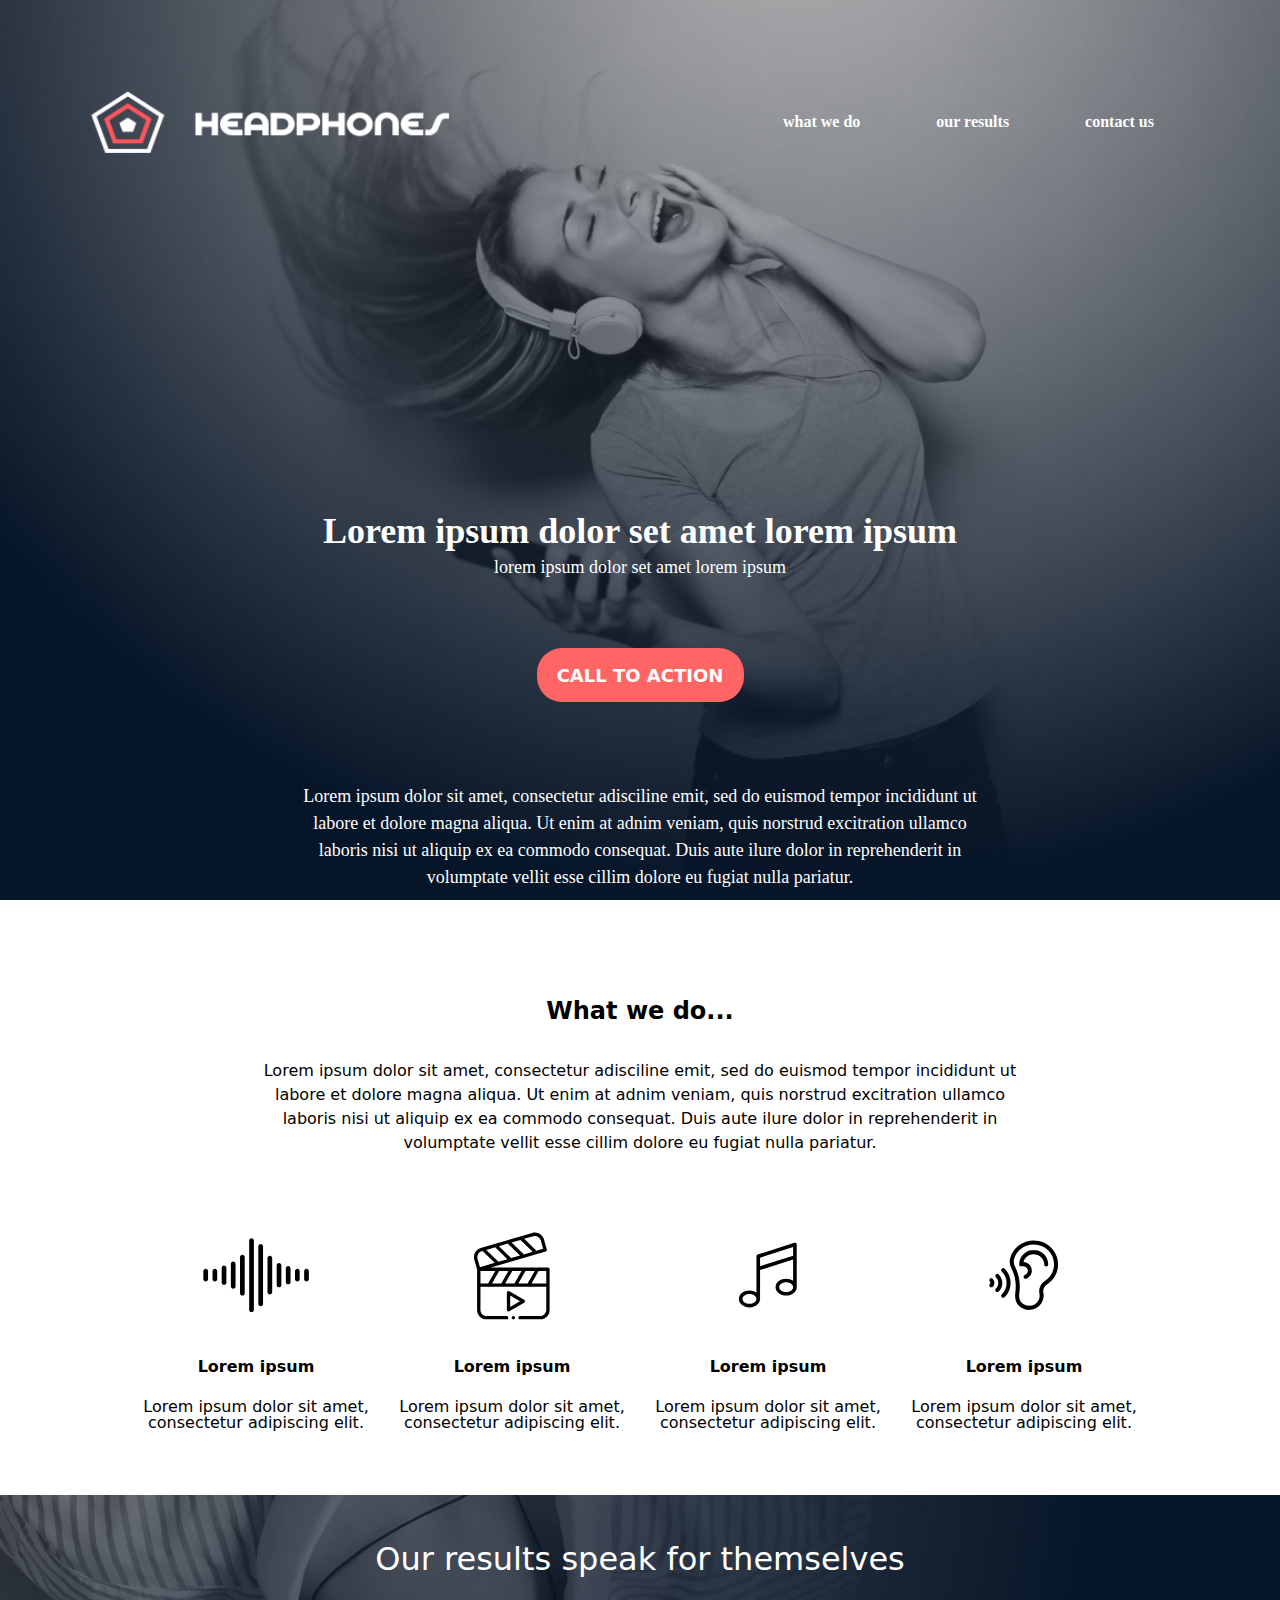
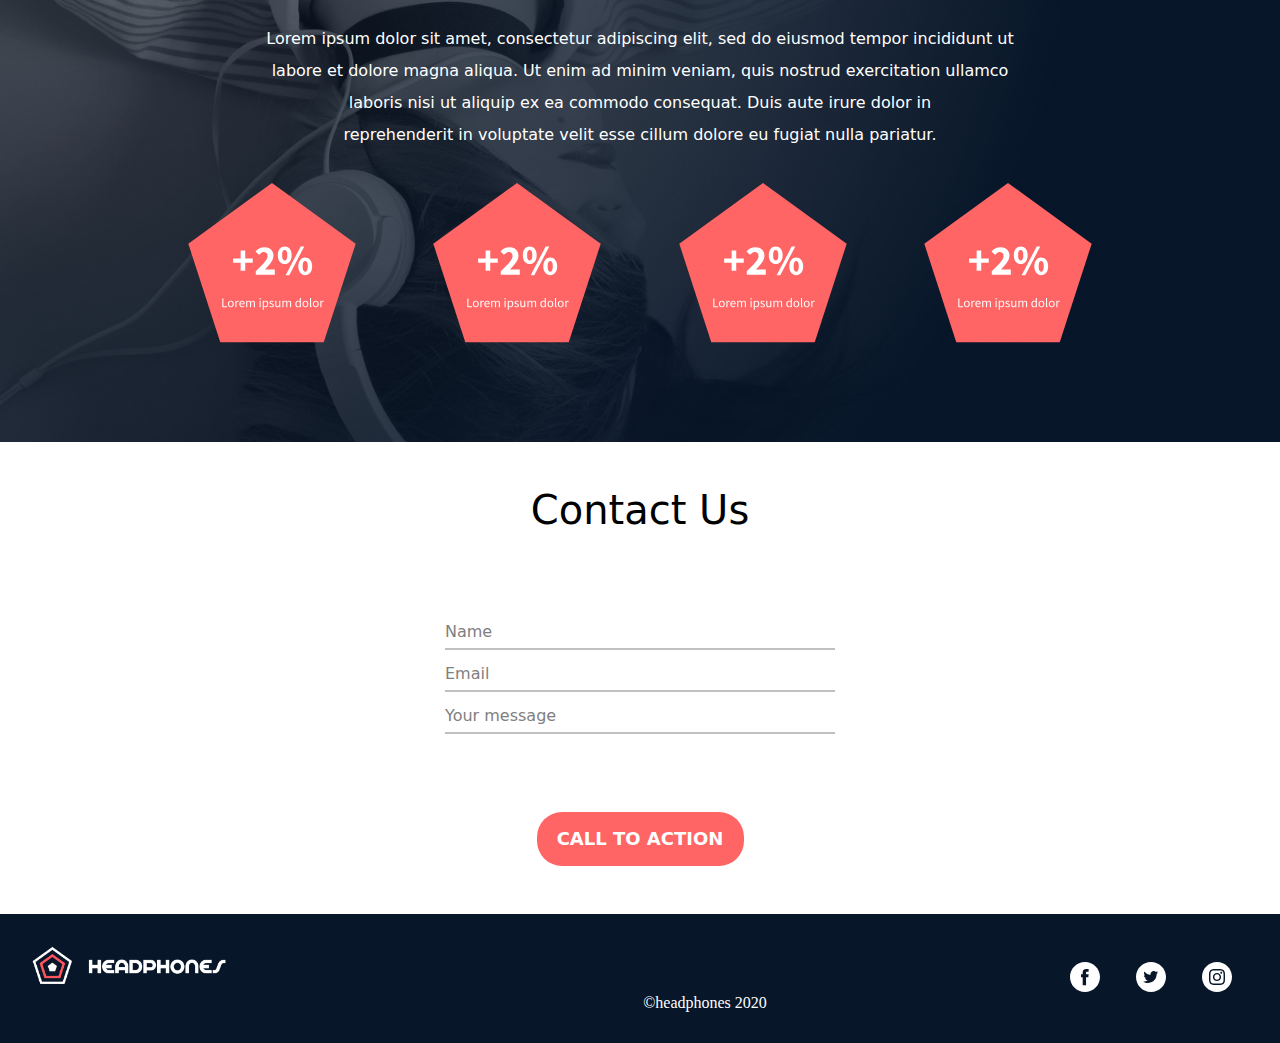
<file: headphones/7-index.html>
<!DOCTYPE html>
<html lang="en">
    <head>
        <meta charset="utf-8">
        <meta name="viewport" content="width=device-width, initial-scale=1.0">
        <title>Document</title>

        <link rel="stylesheet" href="reset.css">
        <link rel="stylesheet" href="7-styles.css">

    </head>
    <body>
        
        <header class="hero">
        
            <nav>
            
                <img src="pics/images/logo_headphones.png" alt="">
                <ul>
                    <li><a href="#">what we do </a></li>
                    <li><a href="#">our results</a></li>
                    <li><a href="#">contact us</a></li>
                </ul>
            

            </nav>
            <section class="lead">
                <h1>Lorem ipsum dolor set amet lorem ipsum</h1>

                <p>lorem ipsum dolor set amet lorem ipsum</p>
                <div class="btn">
                    <button>CALL TO ACTION</button>
                </div>
                <div id="txt">
                    <p>Lorem ipsum dolor sit amet, consectetur adisciline emit, sed do euismod tempor incididunt ut <br>labore et dolore magna aliqua. Ut enim at adnim veniam, quis norstrud excitration ullamco <br>laboris nisi ut aliquip ex ea commodo consequat. Duis aute ilure dolor in reprehenderit in <br>volumptate vellit esse cillim dolore eu fugiat nulla pariatur.</p>
                
                </div>

            </section>
        
        </header>
        <main>
            <section class="services">
                <h2>What we do...</h2>
                <p class="text">Lorem ipsum dolor sit amet, consectetur adisciline emit, sed do euismod tempor incididunt ut <br>labore et dolore magna aliqua. Ut enim at adnim veniam, quis norstrud excitration ullamco <br>laboris nisi ut aliquip ex ea commodo consequat. Duis aute ilure dolor in reprehenderit in <br>volumptate vellit esse cillim dolore eu fugiat nulla pariatur.</p>

                <div class="icons">
                
                    <div>
                        <img src="pics/icomoon/SVG/ic_sound.svg" alt="sound img" class="icon">
                        <h3>Lorem ipsum</h3>
                        <p>Lorem ipsum dolor sit amet, <br>consectetur adipiscing elit.</p>
                    </div>
                    <div>
                        <img src="pics/icomoon/SVG/ic_video.svg" alt="video logo" class="icon">
                        <h3>Lorem ipsum</h3>
                        <p>Lorem ipsum dolor sit amet, <br>consectetur adipiscing elit.</p>
                    </div>
                    <div>
                        <img src="pics/icomoon/SVG/ic_music.svg" alt="music logo" class="icon">
                        <h3>Lorem ipsum</h3>
                        <p>Lorem ipsum dolor sit amet, <br>consectetur adipiscing elit.</p>
                    </div>
                    <div>
                        <img src="pics/icomoon/SVG/ic_hearing.svg" alt="hearing logo" class="icon">
                        <h3>Lorem ipsum</h3>
                        <p>Lorem ipsum dolor sit amet, <br>consectetur adipiscing elit.</p>
                    </div>
                </div>
            </section>
            <section class="results">
                <div>
                    <h3>Our results speak for themselves</h3>
                    <p>Lorem ipsum dolor sit amet, consectetur adipiscing elit, sed do eiusmod tempor incididunt ut <br>labore et dolore magna aliqua. Ut enim ad minim veniam, quis nostrud exercitation ullamco <br>laboris nisi ut aliquip ex ea commodo consequat. Duis aute irure dolor in <br>reprehenderit in voluptate velit esse cillum dolore eu fugiat nulla pariatur.</p>
                </div>
                <div class="pentagon">

                    <img src="pics/images/dot_1(1).svg" alt="pentagone img" class="shape">

                    <img src="pics/images/dot_1(1).svg" alt="pentagone img" class="shape">

                    <img src="pics/images/dot_1(1).svg" alt="pentagone img" class="shape">

                    <img src="pics/images/dot_1(1).svg" alt="pentagone img" class="shape">

                
                </div>

            </section>
            <section class="contact">
                <h2>Contact Us</h2>
                <div class="wrapper">
                    <div class="input-data">
                        <input type="text" required>
                        <label>Name</label>
                    </div>
                    <div class="input-data">
                        <input type="text" required>
                        <label>Email</label>
                    </div>
                    <div class="input-data">
                        <input type="text" required>
                        <label>Your message</label>
                    </div>

                </div>
                <div class="btn">
                    <button>CALL TO ACTION</button>
                </div>

            </section>

        </main>
        <footer>
            <div class="logoh">
                <img src="pics/images/logo_headphones.png" alt="">
    
            </div>
            <div class="copyright">
                <p>&copy;headphones 2020</p>
            </div>
    
            <div class="social">
                <img src="pics/images/Facebook_White.svg">
                <img src="pics/images/Twitter.svg" alt="">
                <img src="pics/images/Instagram.svg" alt="">
    
            </div>
       
        </footer>
    </body>
</html>
</file>
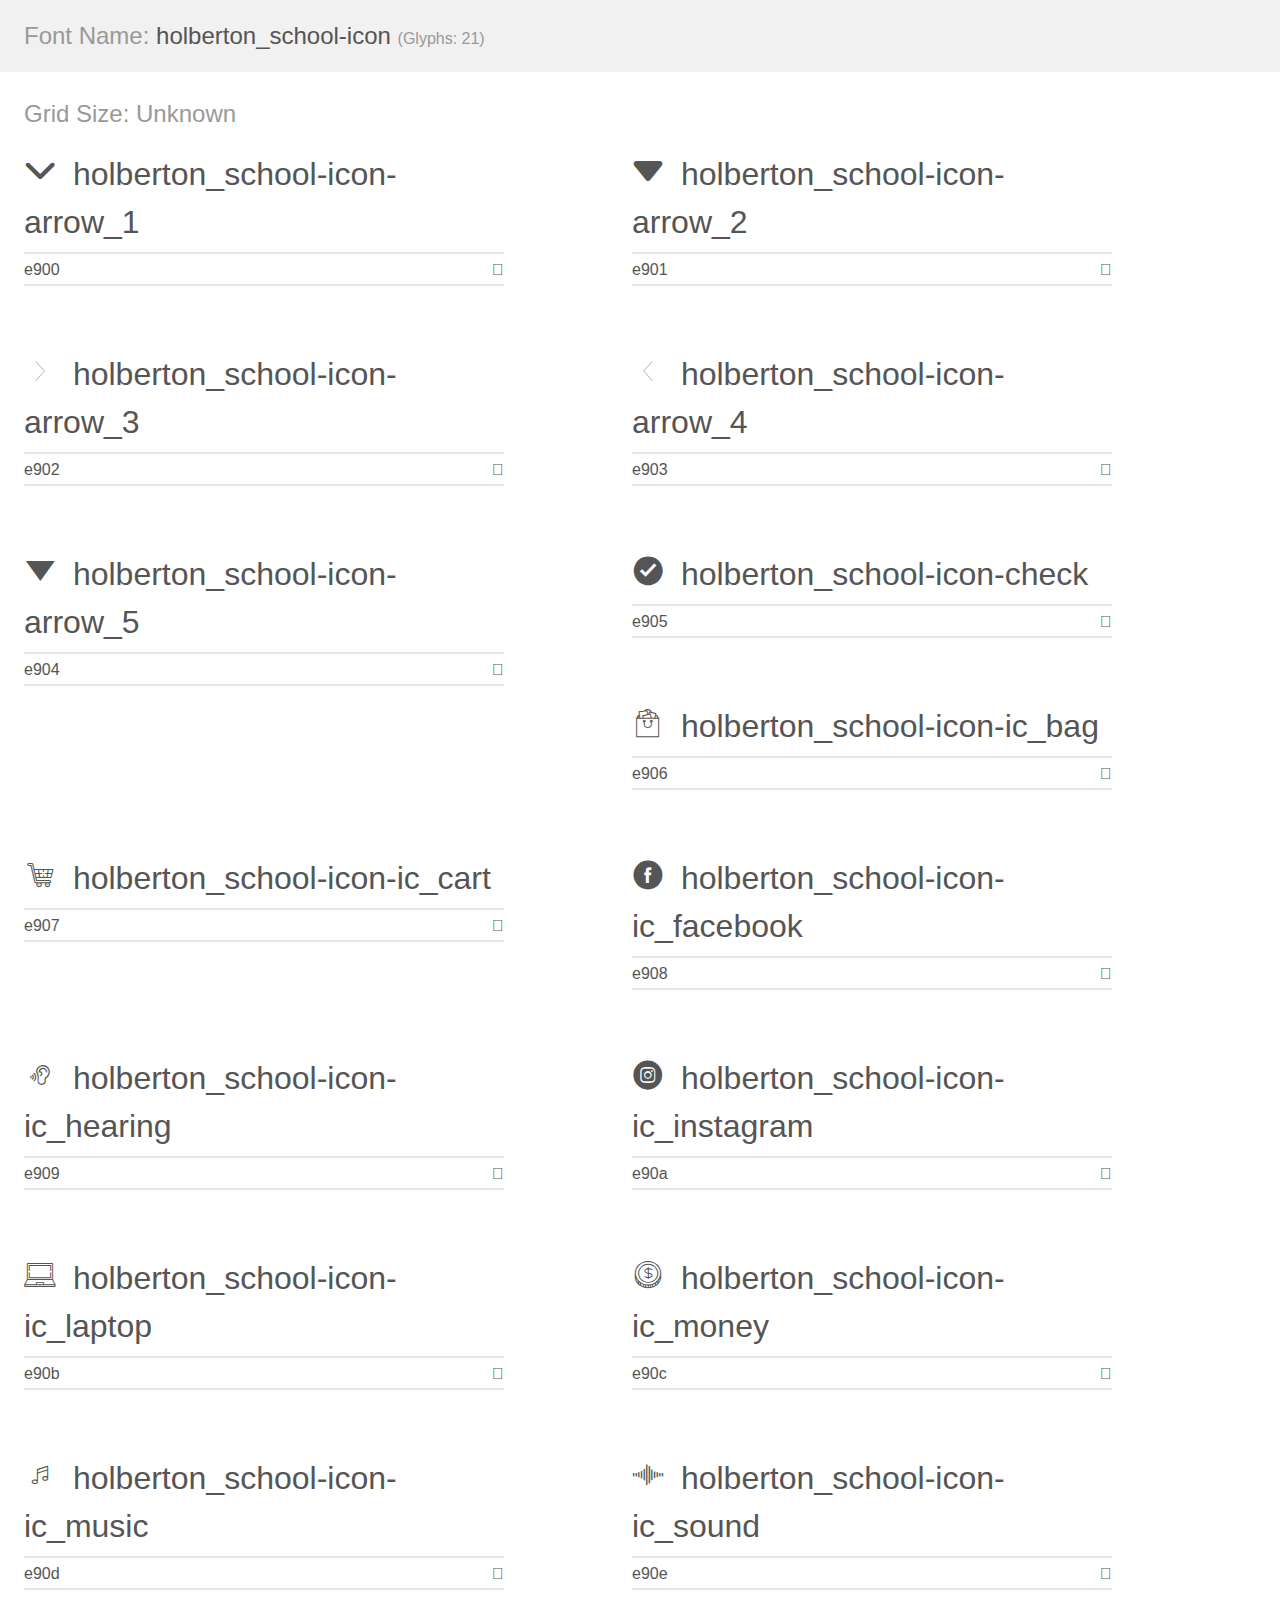
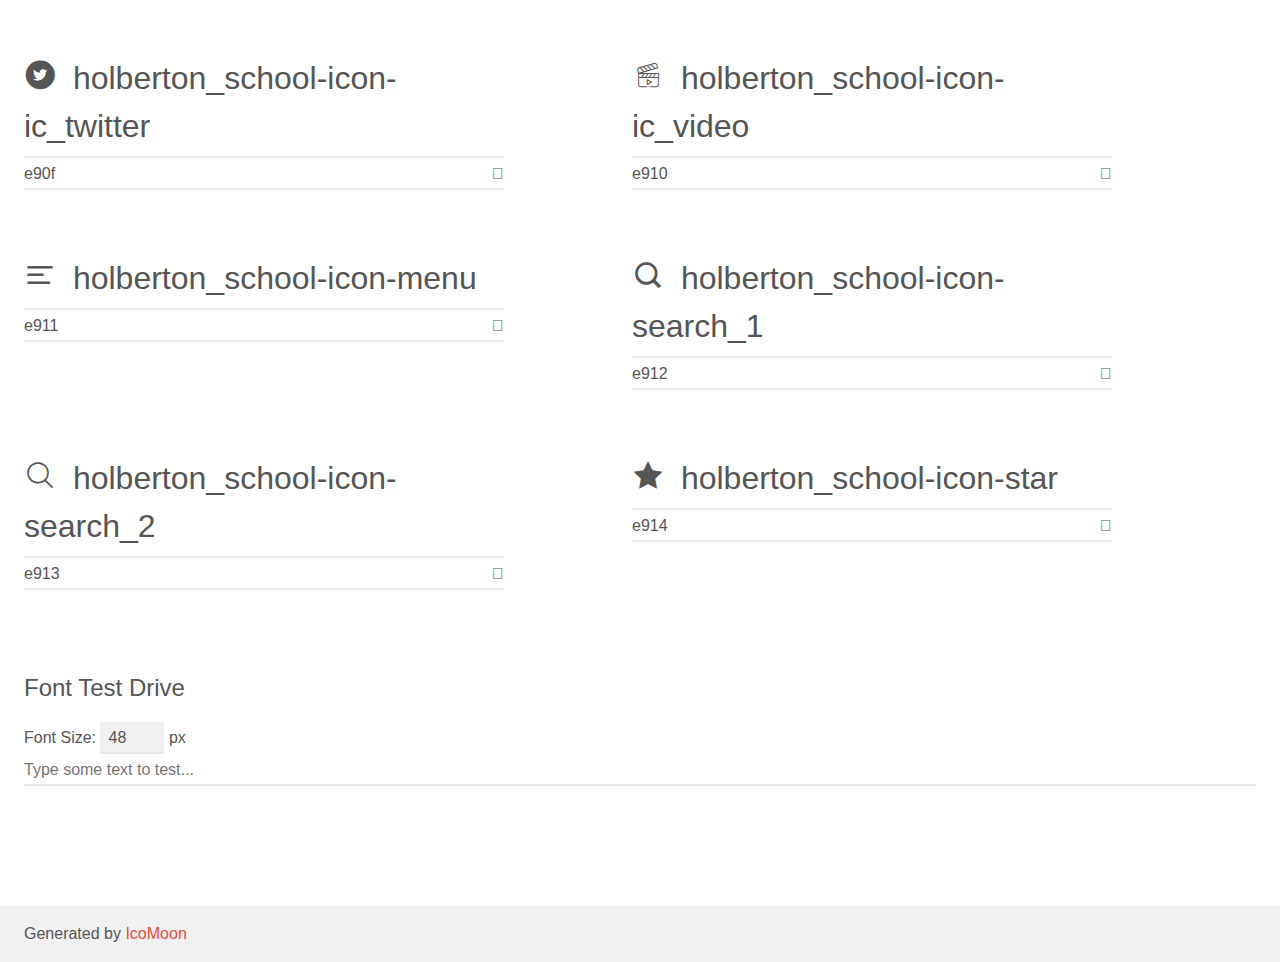
<file: headphones/helberton/holberton_school-icon/demo.html>
<!doctype html>
<html>
<head>
    <meta charset="utf-8">
    <title>IcoMoon Demo</title>
    <meta name="description" content="An Icon Font Generated By IcoMoon.io">
    <meta name="viewport" content="width=device-width, initial-scale=1">
    <link rel="stylesheet" href="demo-files/demo.css">
    <link rel="stylesheet" href="style.css"></head>
<body>
    <div class="bgc1 clearfix">
        <h1 class="mhmm mvm"><span class="fgc1">Font Name:</span> holberton_school-icon <small class="fgc1">(Glyphs:&nbsp;21)</small></h1>
    </div>
    <div class="clearfix mhl ptl">
        <h1 class="mvm mtn fgc1">Grid Size: Unknown</h1>
        <div class="glyph fs1">
            <div class="clearfix bshadow0 pbs">
                <span class="holberton_school-icon-arrow_1"></span>
                <span class="mls"> holberton_school-icon-arrow_1</span>
            </div>
            <fieldset class="fs0 size1of1 clearfix hidden-false">
                <input type="text" readonly value="e900" class="unit size1of2" />
                <input type="text" maxlength="1" readonly value="&#xe900;" class="unitRight size1of2 talign-right" />
            </fieldset>
            <div class="fs0 bshadow0 clearfix hidden-true">
                <span class="unit pvs fgc1">liga: </span>
                <input type="text" readonly value="" class="liga unitRight" />
            </div>
        </div>
        <div class="glyph fs1">
            <div class="clearfix bshadow0 pbs">
                <span class="holberton_school-icon-arrow_2"></span>
                <span class="mls"> holberton_school-icon-arrow_2</span>
            </div>
            <fieldset class="fs0 size1of1 clearfix hidden-false">
                <input type="text" readonly value="e901" class="unit size1of2" />
                <input type="text" maxlength="1" readonly value="&#xe901;" class="unitRight size1of2 talign-right" />
            </fieldset>
            <div class="fs0 bshadow0 clearfix hidden-true">
                <span class="unit pvs fgc1">liga: </span>
                <input type="text" readonly value="" class="liga unitRight" />
            </div>
        </div>
        <div class="glyph fs1">
            <div class="clearfix bshadow0 pbs">
                <span class="holberton_school-icon-arrow_3"></span>
                <span class="mls"> holberton_school-icon-arrow_3</span>
            </div>
            <fieldset class="fs0 size1of1 clearfix hidden-false">
                <input type="text" readonly value="e902" class="unit size1of2" />
                <input type="text" maxlength="1" readonly value="&#xe902;" class="unitRight size1of2 talign-right" />
            </fieldset>
            <div class="fs0 bshadow0 clearfix hidden-true">
                <span class="unit pvs fgc1">liga: </span>
                <input type="text" readonly value="" class="liga unitRight" />
            </div>
        </div>
        <div class="glyph fs1">
            <div class="clearfix bshadow0 pbs">
                <span class="holberton_school-icon-arrow_4"></span>
                <span class="mls"> holberton_school-icon-arrow_4</span>
            </div>
            <fieldset class="fs0 size1of1 clearfix hidden-false">
                <input type="text" readonly value="e903" class="unit size1of2" />
                <input type="text" maxlength="1" readonly value="&#xe903;" class="unitRight size1of2 talign-right" />
            </fieldset>
            <div class="fs0 bshadow0 clearfix hidden-true">
                <span class="unit pvs fgc1">liga: </span>
                <input type="text" readonly value="" class="liga unitRight" />
            </div>
        </div>
        <div class="glyph fs1">
            <div class="clearfix bshadow0 pbs">
                <span class="holberton_school-icon-arrow_5"></span>
                <span class="mls"> holberton_school-icon-arrow_5</span>
            </div>
            <fieldset class="fs0 size1of1 clearfix hidden-false">
                <input type="text" readonly value="e904" class="unit size1of2" />
                <input type="text" maxlength="1" readonly value="&#xe904;" class="unitRight size1of2 talign-right" />
            </fieldset>
            <div class="fs0 bshadow0 clearfix hidden-true">
                <span class="unit pvs fgc1">liga: </span>
                <input type="text" readonly value="" class="liga unitRight" />
            </div>
        </div>
        <div class="glyph fs1">
            <div class="clearfix bshadow0 pbs">
                <span class="holberton_school-icon-check"></span>
                <span class="mls"> holberton_school-icon-check</span>
            </div>
            <fieldset class="fs0 size1of1 clearfix hidden-false">
                <input type="text" readonly value="e905" class="unit size1of2" />
                <input type="text" maxlength="1" readonly value="&#xe905;" class="unitRight size1of2 talign-right" />
            </fieldset>
            <div class="fs0 bshadow0 clearfix hidden-true">
                <span class="unit pvs fgc1">liga: </span>
                <input type="text" readonly value="" class="liga unitRight" />
            </div>
        </div>
        <div class="glyph fs1">
            <div class="clearfix bshadow0 pbs">
                <span class="holberton_school-icon-ic_bag"></span>
                <span class="mls"> holberton_school-icon-ic_bag</span>
            </div>
            <fieldset class="fs0 size1of1 clearfix hidden-false">
                <input type="text" readonly value="e906" class="unit size1of2" />
                <input type="text" maxlength="1" readonly value="&#xe906;" class="unitRight size1of2 talign-right" />
            </fieldset>
            <div class="fs0 bshadow0 clearfix hidden-true">
                <span class="unit pvs fgc1">liga: </span>
                <input type="text" readonly value="" class="liga unitRight" />
            </div>
        </div>
        <div class="glyph fs1">
            <div class="clearfix bshadow0 pbs">
                <span class="holberton_school-icon-ic_cart"></span>
                <span class="mls"> holberton_school-icon-ic_cart</span>
            </div>
            <fieldset class="fs0 size1of1 clearfix hidden-false">
                <input type="text" readonly value="e907" class="unit size1of2" />
                <input type="text" maxlength="1" readonly value="&#xe907;" class="unitRight size1of2 talign-right" />
            </fieldset>
            <div class="fs0 bshadow0 clearfix hidden-true">
                <span class="unit pvs fgc1">liga: </span>
                <input type="text" readonly value="" class="liga unitRight" />
            </div>
        </div>
        <div class="glyph fs1">
            <div class="clearfix bshadow0 pbs">
                <span class="holberton_school-icon-ic_facebook"></span>
                <span class="mls"> holberton_school-icon-ic_facebook</span>
            </div>
            <fieldset class="fs0 size1of1 clearfix hidden-false">
                <input type="text" readonly value="e908" class="unit size1of2" />
                <input type="text" maxlength="1" readonly value="&#xe908;" class="unitRight size1of2 talign-right" />
            </fieldset>
            <div class="fs0 bshadow0 clearfix hidden-true">
                <span class="unit pvs fgc1">liga: </span>
                <input type="text" readonly value="" class="liga unitRight" />
            </div>
        </div>
        <div class="glyph fs1">
            <div class="clearfix bshadow0 pbs">
                <span class="holberton_school-icon-ic_hearing"></span>
                <span class="mls"> holberton_school-icon-ic_hearing</span>
            </div>
            <fieldset class="fs0 size1of1 clearfix hidden-false">
                <input type="text" readonly value="e909" class="unit size1of2" />
                <input type="text" maxlength="1" readonly value="&#xe909;" class="unitRight size1of2 talign-right" />
            </fieldset>
            <div class="fs0 bshadow0 clearfix hidden-true">
                <span class="unit pvs fgc1">liga: </span>
                <input type="text" readonly value="" class="liga unitRight" />
            </div>
        </div>
        <div class="glyph fs1">
            <div class="clearfix bshadow0 pbs">
                <span class="holberton_school-icon-ic_instagram"></span>
                <span class="mls"> holberton_school-icon-ic_instagram</span>
            </div>
            <fieldset class="fs0 size1of1 clearfix hidden-false">
                <input type="text" readonly value="e90a" class="unit size1of2" />
                <input type="text" maxlength="1" readonly value="&#xe90a;" class="unitRight size1of2 talign-right" />
            </fieldset>
            <div class="fs0 bshadow0 clearfix hidden-true">
                <span class="unit pvs fgc1">liga: </span>
                <input type="text" readonly value="" class="liga unitRight" />
            </div>
        </div>
        <div class="glyph fs1">
            <div class="clearfix bshadow0 pbs">
                <span class="holberton_school-icon-ic_laptop"></span>
                <span class="mls"> holberton_school-icon-ic_laptop</span>
            </div>
            <fieldset class="fs0 size1of1 clearfix hidden-false">
                <input type="text" readonly value="e90b" class="unit size1of2" />
                <input type="text" maxlength="1" readonly value="&#xe90b;" class="unitRight size1of2 talign-right" />
            </fieldset>
            <div class="fs0 bshadow0 clearfix hidden-true">
                <span class="unit pvs fgc1">liga: </span>
                <input type="text" readonly value="" class="liga unitRight" />
            </div>
        </div>
        <div class="glyph fs1">
            <div class="clearfix bshadow0 pbs">
                <span class="holberton_school-icon-ic_money"></span>
                <span class="mls"> holberton_school-icon-ic_money</span>
            </div>
            <fieldset class="fs0 size1of1 clearfix hidden-false">
                <input type="text" readonly value="e90c" class="unit size1of2" />
                <input type="text" maxlength="1" readonly value="&#xe90c;" class="unitRight size1of2 talign-right" />
            </fieldset>
            <div class="fs0 bshadow0 clearfix hidden-true">
                <span class="unit pvs fgc1">liga: </span>
                <input type="text" readonly value="" class="liga unitRight" />
            </div>
        </div>
        <div class="glyph fs1">
            <div class="clearfix bshadow0 pbs">
                <span class="holberton_school-icon-ic_music"></span>
                <span class="mls"> holberton_school-icon-ic_music</span>
            </div>
            <fieldset class="fs0 size1of1 clearfix hidden-false">
                <input type="text" readonly value="e90d" class="unit size1of2" />
                <input type="text" maxlength="1" readonly value="&#xe90d;" class="unitRight size1of2 talign-right" />
            </fieldset>
            <div class="fs0 bshadow0 clearfix hidden-true">
                <span class="unit pvs fgc1">liga: </span>
                <input type="text" readonly value="" class="liga unitRight" />
            </div>
        </div>
        <div class="glyph fs1">
            <div class="clearfix bshadow0 pbs">
                <span class="holberton_school-icon-ic_sound"></span>
                <span class="mls"> holberton_school-icon-ic_sound</span>
            </div>
            <fieldset class="fs0 size1of1 clearfix hidden-false">
                <input type="text" readonly value="e90e" class="unit size1of2" />
                <input type="text" maxlength="1" readonly value="&#xe90e;" class="unitRight size1of2 talign-right" />
            </fieldset>
            <div class="fs0 bshadow0 clearfix hidden-true">
                <span class="unit pvs fgc1">liga: </span>
                <input type="text" readonly value="" class="liga unitRight" />
            </div>
        </div>
        <div class="glyph fs1">
            <div class="clearfix bshadow0 pbs">
                <span class="holberton_school-icon-ic_twitter"></span>
                <span class="mls"> holberton_school-icon-ic_twitter</span>
            </div>
            <fieldset class="fs0 size1of1 clearfix hidden-false">
                <input type="text" readonly value="e90f" class="unit size1of2" />
                <input type="text" maxlength="1" readonly value="&#xe90f;" class="unitRight size1of2 talign-right" />
            </fieldset>
            <div class="fs0 bshadow0 clearfix hidden-true">
                <span class="unit pvs fgc1">liga: </span>
                <input type="text" readonly value="" class="liga unitRight" />
            </div>
        </div>
        <div class="glyph fs1">
            <div class="clearfix bshadow0 pbs">
                <span class="holberton_school-icon-ic_video"></span>
                <span class="mls"> holberton_school-icon-ic_video</span>
            </div>
            <fieldset class="fs0 size1of1 clearfix hidden-false">
                <input type="text" readonly value="e910" class="unit size1of2" />
                <input type="text" maxlength="1" readonly value="&#xe910;" class="unitRight size1of2 talign-right" />
            </fieldset>
            <div class="fs0 bshadow0 clearfix hidden-true">
                <span class="unit pvs fgc1">liga: </span>
                <input type="text" readonly value="" class="liga unitRight" />
            </div>
        </div>
        <div class="glyph fs1">
            <div class="clearfix bshadow0 pbs">
                <span class="holberton_school-icon-menu"></span>
                <span class="mls"> holberton_school-icon-menu</span>
            </div>
            <fieldset class="fs0 size1of1 clearfix hidden-false">
                <input type="text" readonly value="e911" class="unit size1of2" />
                <input type="text" maxlength="1" readonly value="&#xe911;" class="unitRight size1of2 talign-right" />
            </fieldset>
            <div class="fs0 bshadow0 clearfix hidden-true">
                <span class="unit pvs fgc1">liga: </span>
                <input type="text" readonly value="" class="liga unitRight" />
            </div>
        </div>
        <div class="glyph fs1">
            <div class="clearfix bshadow0 pbs">
                <span class="holberton_school-icon-search_1"></span>
                <span class="mls"> holberton_school-icon-search_1</span>
            </div>
            <fieldset class="fs0 size1of1 clearfix hidden-false">
                <input type="text" readonly value="e912" class="unit size1of2" />
                <input type="text" maxlength="1" readonly value="&#xe912;" class="unitRight size1of2 talign-right" />
            </fieldset>
            <div class="fs0 bshadow0 clearfix hidden-true">
                <span class="unit pvs fgc1">liga: </span>
                <input type="text" readonly value="" class="liga unitRight" />
            </div>
        </div>
        <div class="glyph fs1">
            <div class="clearfix bshadow0 pbs">
                <span class="holberton_school-icon-search_2"></span>
                <span class="mls"> holberton_school-icon-search_2</span>
            </div>
            <fieldset class="fs0 size1of1 clearfix hidden-false">
                <input type="text" readonly value="e913" class="unit size1of2" />
                <input type="text" maxlength="1" readonly value="&#xe913;" class="unitRight size1of2 talign-right" />
            </fieldset>
            <div class="fs0 bshadow0 clearfix hidden-true">
                <span class="unit pvs fgc1">liga: </span>
                <input type="text" readonly value="" class="liga unitRight" />
            </div>
        </div>
        <div class="glyph fs1">
            <div class="clearfix bshadow0 pbs">
                <span class="holberton_school-icon-star"></span>
                <span class="mls"> holberton_school-icon-star</span>
            </div>
            <fieldset class="fs0 size1of1 clearfix hidden-false">
                <input type="text" readonly value="e914" class="unit size1of2" />
                <input type="text" maxlength="1" readonly value="&#xe914;" class="unitRight size1of2 talign-right" />
            </fieldset>
            <div class="fs0 bshadow0 clearfix hidden-true">
                <span class="unit pvs fgc1">liga: </span>
                <input type="text" readonly value="" class="liga unitRight" />
            </div>
        </div>
    </div>

    <!--[if gt IE 8]><!-->
    <div class="mhl clearfix mbl">
        <h1>Font Test Drive</h1>
        <label>
            Font Size: <input id="fontSize" type="number" class="textbox0 mbm"
            min="8" value="48" />
            px
        </label>
        <input id="testText" type="text" class="phl size1of1 mvl"
        placeholder="Type some text to test..." value=""/>
        <div id="testDrive" class="holberton_school-icon-" style="font-family: holberton_school-icon">&nbsp;
        </div>
    </div>
    <!--<![endif]-->
    <div class="bgc1 clearfix">
        <p class="mhl">Generated by <a href="https://icomoon.io/app">IcoMoon</a></p>
    </div>

    <script src="demo-files/demo.js"></script>
</body>
</html>
</file>
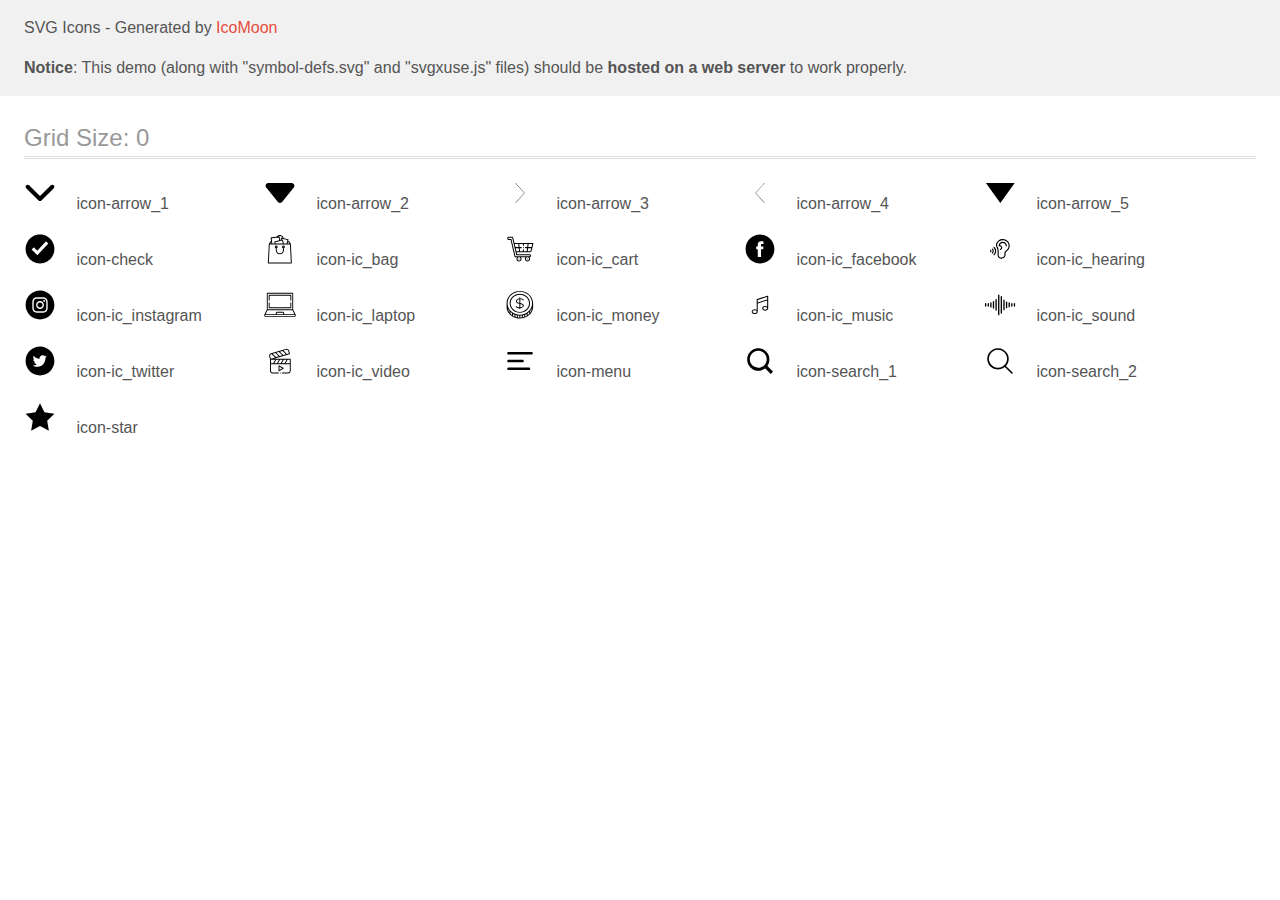
<file: headphones/pics/icomoon/demo-external-svg.html>
<!doctype html>
<html>
<head>
    <title>IcoMoon - SVG Icons</title>
    <meta charset="utf-8">
    <meta name="viewport" content="width=device-width, initial-scale=1">
    <link rel="stylesheet" href="demo-files/demo.css">
    <link rel="stylesheet" href="style.css">
</head>
<body>
<header class="bgc1 clearfix">
<div class="mhl">
    <p>SVG Icons - Generated by <a href="https://icomoon.io/app">IcoMoon</a></p><p><strong>Notice</strong>: This demo (along with "symbol-defs.svg" and "svgxuse.js" files) should be <b>hosted on a web server</b> to work properly.</p>
</div>
</header>
    <div class="clearfix mhl ptl">
        <h1 class="mvm mtn fgc1">Grid Size: 0</h1>
        <div class="glyph fs1">
            <div class="clearfix pbs">
                <svg class="icon icon-arrow_1"><use xlink:href="symbol-defs.svg#icon-arrow_1"></use></svg><span class="name"> icon-arrow_1</span>
            </div>
        </div>
        <div class="glyph fs1">
            <div class="clearfix pbs">
                <svg class="icon icon-arrow_2"><use xlink:href="symbol-defs.svg#icon-arrow_2"></use></svg><span class="name"> icon-arrow_2</span>
            </div>
        </div>
        <div class="glyph fs1">
            <div class="clearfix pbs">
                <svg class="icon icon-arrow_3"><use xlink:href="symbol-defs.svg#icon-arrow_3"></use></svg><span class="name"> icon-arrow_3</span>
            </div>
        </div>
        <div class="glyph fs1">
            <div class="clearfix pbs">
                <svg class="icon icon-arrow_4"><use xlink:href="symbol-defs.svg#icon-arrow_4"></use></svg><span class="name"> icon-arrow_4</span>
            </div>
        </div>
        <div class="glyph fs1">
            <div class="clearfix pbs">
                <svg class="icon icon-arrow_5"><use xlink:href="symbol-defs.svg#icon-arrow_5"></use></svg><span class="name"> icon-arrow_5</span>
            </div>
        </div>
        <div class="glyph fs1">
            <div class="clearfix pbs">
                <svg class="icon icon-check"><use xlink:href="symbol-defs.svg#icon-check"></use></svg><span class="name"> icon-check</span>
            </div>
        </div>
        <div class="glyph fs1">
            <div class="clearfix pbs">
                <svg class="icon icon-ic_bag"><use xlink:href="symbol-defs.svg#icon-ic_bag"></use></svg><span class="name"> icon-ic_bag</span>
            </div>
        </div>
        <div class="glyph fs1">
            <div class="clearfix pbs">
                <svg class="icon icon-ic_cart"><use xlink:href="symbol-defs.svg#icon-ic_cart"></use></svg><span class="name"> icon-ic_cart</span>
            </div>
        </div>
        <div class="glyph fs1">
            <div class="clearfix pbs">
                <svg class="icon icon-ic_facebook"><use xlink:href="symbol-defs.svg#icon-ic_facebook"></use></svg><span class="name"> icon-ic_facebook</span>
            </div>
        </div>
        <div class="glyph fs1">
            <div class="clearfix pbs">
                <svg class="icon icon-ic_hearing"><use xlink:href="symbol-defs.svg#icon-ic_hearing"></use></svg><span class="name"> icon-ic_hearing</span>
            </div>
        </div>
        <div class="glyph fs1">
            <div class="clearfix pbs">
                <svg class="icon icon-ic_instagram"><use xlink:href="symbol-defs.svg#icon-ic_instagram"></use></svg><span class="name"> icon-ic_instagram</span>
            </div>
        </div>
        <div class="glyph fs1">
            <div class="clearfix pbs">
                <svg class="icon icon-ic_laptop"><use xlink:href="symbol-defs.svg#icon-ic_laptop"></use></svg><span class="name"> icon-ic_laptop</span>
            </div>
        </div>
        <div class="glyph fs1">
            <div class="clearfix pbs">
                <svg class="icon icon-ic_money"><use xlink:href="symbol-defs.svg#icon-ic_money"></use></svg><span class="name"> icon-ic_money</span>
            </div>
        </div>
        <div class="glyph fs1">
            <div class="clearfix pbs">
                <svg class="icon icon-ic_music"><use xlink:href="symbol-defs.svg#icon-ic_music"></use></svg><span class="name"> icon-ic_music</span>
            </div>
        </div>
        <div class="glyph fs1">
            <div class="clearfix pbs">
                <svg class="icon icon-ic_sound"><use xlink:href="symbol-defs.svg#icon-ic_sound"></use></svg><span class="name"> icon-ic_sound</span>
            </div>
        </div>
        <div class="glyph fs1">
            <div class="clearfix pbs">
                <svg class="icon icon-ic_twitter"><use xlink:href="symbol-defs.svg#icon-ic_twitter"></use></svg><span class="name"> icon-ic_twitter</span>
            </div>
        </div>
        <div class="glyph fs1">
            <div class="clearfix pbs">
                <svg class="icon icon-ic_video"><use xlink:href="symbol-defs.svg#icon-ic_video"></use></svg><span class="name"> icon-ic_video</span>
            </div>
        </div>
        <div class="glyph fs1">
            <div class="clearfix pbs">
                <svg class="icon icon-menu"><use xlink:href="symbol-defs.svg#icon-menu"></use></svg><span class="name"> icon-menu</span>
            </div>
        </div>
        <div class="glyph fs1">
            <div class="clearfix pbs">
                <svg class="icon icon-search_1"><use xlink:href="symbol-defs.svg#icon-search_1"></use></svg><span class="name"> icon-search_1</span>
            </div>
        </div>
        <div class="glyph fs1">
            <div class="clearfix pbs">
                <svg class="icon icon-search_2"><use xlink:href="symbol-defs.svg#icon-search_2"></use></svg><span class="name"> icon-search_2</span>
            </div>
        </div>
        <div class="glyph fs1">
            <div class="clearfix pbs">
                <svg class="icon icon-star"><use xlink:href="symbol-defs.svg#icon-star"></use></svg><span class="name"> icon-star</span>
            </div>
        </div>
  </div>
<script defer src="svgxuse.js"></script>
</body>
</html>
</file>
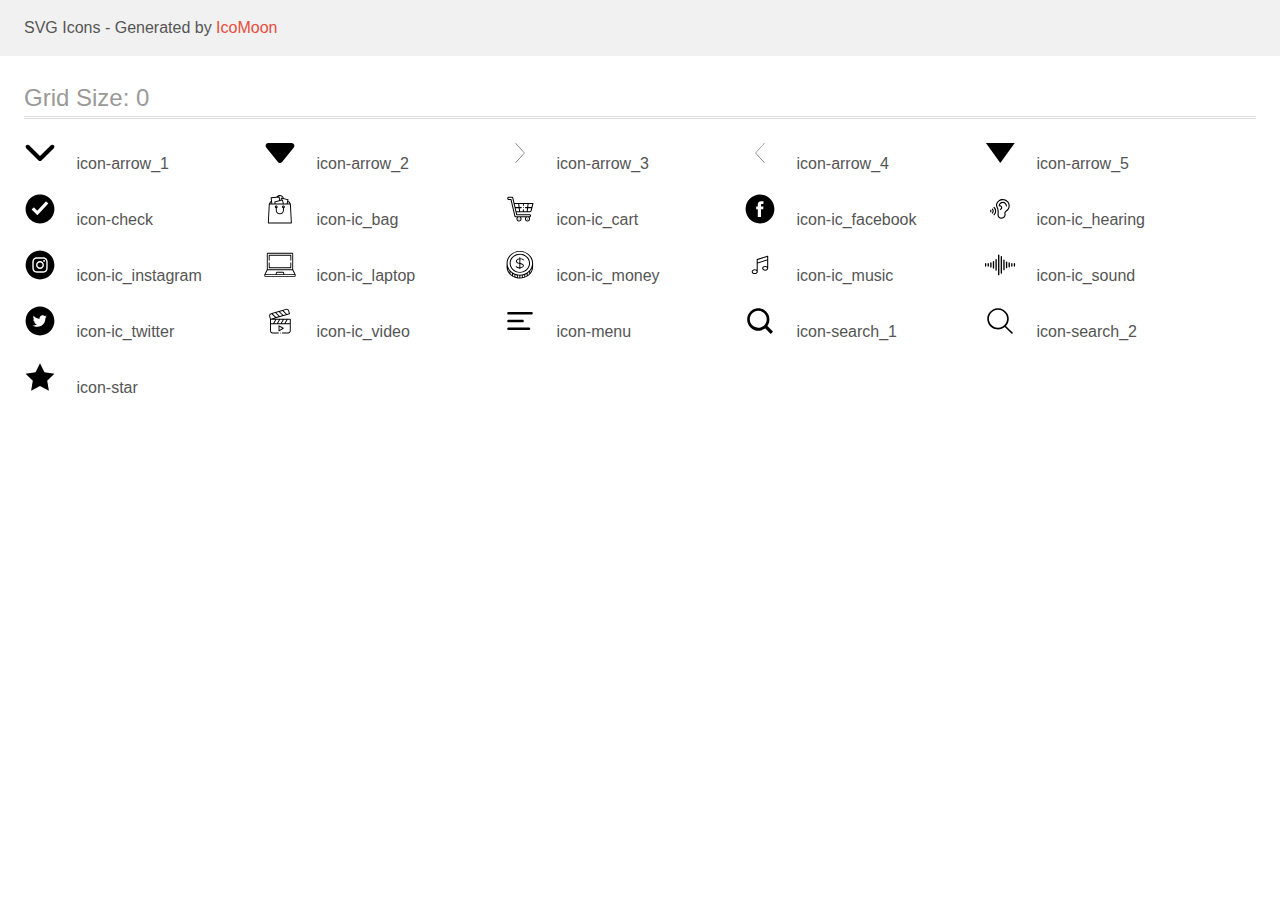
<file: headphones/pics/icomoon/demo.html>
<!doctype html>
<html>
<head>
    <title>IcoMoon - SVG Icons</title>
    <meta charset="utf-8">
    <meta name="viewport" content="width=device-width, initial-scale=1">
    <link rel="stylesheet" href="demo-files/demo.css">
    <link rel="stylesheet" href="style.css">
</head>
<body>
<svg aria-hidden="true" style="position: absolute; width: 0; height: 0; overflow: hidden;" version="1.1" xmlns="http://www.w3.org/2000/svg" xmlns:xlink="http://www.w3.org/1999/xlink">
<defs>
<symbol id="icon-arrow_1" viewBox="0 0 32 32">
<path d="M16 19.075l10.888-10.797c0.803-0.797 2.106-0.797 2.909 0s0.803 2.088 0 2.885l-12.343 12.24c-0.803 0.797-2.106 0.797-2.909 0l-12.343-12.24c-0.803-0.797-0.803-2.088 0-2.885s2.106-0.797 2.909 0l10.888 10.797z"></path>
</symbol>
<symbol id="icon-arrow_2" viewBox="0 0 32 32">
<path d="M18.070 24.931l11.733-14.488c0.929-1.147 0.755-2.832-0.388-3.764-0.475-0.388-1.069-0.599-1.682-0.599h-23.466c-1.473 0-2.667 1.198-2.667 2.676 0 0.615 0.211 1.21 0.597 1.687l11.733 14.488c0.929 1.147 2.609 1.321 3.752 0.389 0.142-0.116 0.272-0.247 0.388-0.389z"></path>
</symbol>
<symbol id="icon-arrow_3" viewBox="0 0 32 32">
<path d="M11.59 25.979l9.057-10.027-9.057-10.027-0.237 0.215 8.863 9.813-8.863 9.813z"></path>
</symbol>
<symbol id="icon-arrow_4" viewBox="0 0 32 32">
<path d="M20.41 25.979l-9.057-10.027 9.057-10.027 0.237 0.215-8.863 9.813 8.863 9.813z"></path>
</symbol>
<symbol id="icon-arrow_5" viewBox="0 0 32 32">
<path d="M16.32 25.92l14.4-19.84h-28.8z"></path>
</symbol>
<symbol id="icon-check" viewBox="0 0 32 32">
<path d="M15.984 1.6c2.611 0 5.036 0.658 7.274 1.973 2.172 1.271 3.895 2.992 5.168 5.162 1.317 2.236 1.975 4.658 1.975 7.266s-0.658 5.030-1.975 7.266c-1.273 2.17-2.995 3.89-5.168 5.162-2.238 1.315-4.663 1.973-7.274 1.973s-5.036-0.658-7.274-1.973c-2.172-1.271-3.884-2.992-5.135-5.162-1.317-2.236-1.975-4.658-1.975-7.266s0.658-5.030 1.975-7.266c1.251-2.17 2.962-3.89 5.135-5.162 2.238-1.315 4.663-1.973 7.274-1.973zM22.018 8.504c-0.091 0-0.165 0.037-0.219 0.11v0l-8.311 8.822c-0.073 0.055-0.151 0.082-0.233 0.082s-0.151-0.027-0.206-0.082v0l-2.962-2.959c-0.073-0.055-0.151-0.082-0.233-0.082s-0.151 0.027-0.206 0.082v0l-1.81 1.781c-0.055 0.073-0.082 0.151-0.082 0.233s0.027 0.16 0.082 0.233v0l5.355 5.321c0.045 0.032 0.098 0.049 0.158 0.049 0.091 0 0.165-0.037 0.219-0.11v0l10.56-11.178c0.055-0.073 0.082-0.151 0.082-0.233s-0.037-0.151-0.11-0.205v0l-1.865-1.781c-0.055-0.055-0.128-0.082-0.219-0.082z"></path>
</symbol>
<symbol id="icon-ic_bag" viewBox="0 0 32 32">
<path d="M15.84 1.92c1.926 0 3.595 1.378 3.991 3.247l4.289 1.009c0.124 0.029 0.231 0.106 0.299 0.216s0.089 0.24 0.059 0.364v0l-0.335 1.438 0.817 0c0.153 0 0.296 0.073 0.386 0.196l0.025 0.038 1.449 2.429c0.034 0.062 0.055 0.133 0.059 0.208v0l0.96 18.826c0.007 0.132-0.041 0.261-0.131 0.357s-0.217 0.15-0.348 0.15v0h-23.040c-0.132 0-0.257-0.054-0.348-0.15s-0.138-0.225-0.131-0.357v0l0.96-18.826c0-0.005 0.001-0.010 0.001-0.015 0-0.007 0.001-0.015 0.002-0.023 0.001-0.011 0.003-0.021 0.005-0.031 0.001-0.006 0.002-0.011 0.003-0.017 0.007-0.031 0.017-0.061 0.030-0.089 0.007-0.017 0.016-0.034 0.026-0.050l-0.018 0.033c0.004-0.008 0.008-0.017 0.013-0.025l0.005-0.009 1.44-2.414c0.087-0.146 0.243-0.234 0.412-0.234v0l0.344-0-0.389-3.314c-0.029-0.249 0.136-0.476 0.375-0.528l0.046-0.008 5.393-0.641c0.014-0.034 0.033-0.067 0.055-0.098 0.766-1.055 1.999-1.685 3.296-1.685zM25.944 11.574h-20.208l-0.911 17.86h22.029l-0.911-17.86zM19.44 12.54c0.794 0 1.44 0.65 1.44 1.448 0 0.629-0.401 1.166-0.96 1.365l0 1.772c0 2.262-1.83 4.103-4.080 4.103s-4.080-1.841-4.080-4.103v0l-0-1.772c-0.559-0.199-0.96-0.736-0.96-1.365 0-0.799 0.646-1.448 1.44-1.448s1.44 0.65 1.44 1.448c0 0.629-0.401 1.166-0.96 1.365l-0 1.772c0 1.73 1.4 3.138 3.12 3.138s3.12-1.408 3.12-3.138v0l-0-1.772c-0.559-0.199-0.96-0.736-0.96-1.365 0-0.799 0.646-1.448 1.44-1.448zM12.24 13.505c-0.265 0-0.48 0.216-0.48 0.483 0 0.088 0.024 0.17 0.065 0.242 0.083-0.144 0.238-0.242 0.415-0.242s0.333 0.097 0.416 0.241c0.041-0.071 0.064-0.153 0.064-0.241 0-0.266-0.215-0.483-0.48-0.483zM19.44 13.505c-0.265 0-0.48 0.216-0.48 0.483 0 0.075 0.017 0.146 0.047 0.209 0.086-0.127 0.231-0.21 0.395-0.21v0h0.037c0.177 0 0.332 0.097 0.415 0.241 0.041-0.071 0.064-0.153 0.064-0.241 0-0.266-0.215-0.483-0.48-0.483zM7.178 9.16l-0.186 0-0.864 1.448 1.22-0-0.17-1.448zM24.688 9.16l-0.769-0-0.337 1.448 1.97 0-0.864-1.448zM14.759 4.406l-7.075 0.841 0.63 5.362h2.336l-0.38-1.588c-0.058-0.244 0.079-0.489 0.31-0.569l0.044-0.013 4.48-1.084-0.347-2.948zM18.116 7.619l-6.799 1.644 0.322 1.345h7.192l-0.714-2.989zM17.826 5.687l-0.249 1.069 0.781-0.189c0.109-0.026 0.222-0.013 0.321 0.035l0.042 0.023c0.108 0.067 0.186 0.175 0.216 0.299v0l0.881 3.685h2.778l0.838-3.602-5.608-1.319zM15.84 2.885c-0.689 0-1.354 0.232-1.892 0.644l1.176-0.14c0.127-0.015 0.253 0.021 0.354 0.1s0.165 0.195 0.18 0.322v0l0.389 3.314 0.486-0.118 0.468-2.011c0.025-0.109 0.087-0.205 0.175-0.273l0.039-0.027c0.108-0.067 0.239-0.089 0.363-0.060v0l1.182 0.278c-0.45-1.194-1.607-2.030-2.919-2.030z"></path>
</symbol>
<symbol id="icon-ic_cart" viewBox="0 0 32 32">
<path d="M7.813 3.84c0.716 0 1.332 0.488 1.497 1.187v0l1.168 4.973h18.45c0.158 0 0.307 0.073 0.404 0.197s0.132 0.287 0.093 0.44v0l-1.856 7.435c-0.172 0.687-0.785 1.167-1.492 1.167v0h-13.429l0.482 2.053h12.415c0.848 0 1.538 0.691 1.538 1.54s-0.69 1.54-1.538 1.54v0c0.321 0.429 0.512 0.963 0.512 1.54 0 1.415-1.15 2.567-2.563 2.567s-2.563-1.151-2.563-2.567c0-0.577 0.191-1.111 0.514-1.54v0h-4.41c0.323 0.429 0.514 0.963 0.514 1.54 0 1.415-1.15 2.567-2.563 2.567s-2.563-1.151-2.563-2.567c0-0.577 0.191-1.111 0.514-1.54v0h-1.026c-0.716 0-1.332-0.488-1.497-1.187v0l-3.821-16.266h-1.857c-0.848 0-1.538-0.691-1.538-1.54s0.69-1.54 1.538-1.54v0zM14.987 24.373c-0.848 0-1.537 0.691-1.537 1.54s0.69 1.54 1.537 1.54c0.848 0 1.537-0.691 1.537-1.54s-0.69-1.54-1.537-1.54zM23.495 24.373c-0.848 0-1.538 0.691-1.538 1.54s0.69 1.54 1.538 1.54c0.848 0 1.538-0.691 1.538-1.54s-0.69-1.54-1.538-1.54zM23.495 25.4c0.283 0 0.512 0.23 0.512 0.513s-0.23 0.513-0.512 0.513c-0.283 0-0.512-0.23-0.512-0.513s0.23-0.513 0.512-0.513zM14.987 25.4c0.283 0 0.512 0.23 0.512 0.513s-0.23 0.513-0.512 0.513c-0.283 0-0.512-0.23-0.512-0.513s0.23-0.513 0.512-0.513zM7.813 4.867h-3.075c-0.283 0-0.513 0.23-0.513 0.513s0.23 0.513 0.513 0.513v0h2.669l4.007 17.058c0.055 0.233 0.26 0.396 0.499 0.396v0h13.632c0.283 0 0.512-0.23 0.512-0.513s-0.23-0.513-0.512-0.513v0h-13.226l-4.007-17.058c-0.055-0.233-0.26-0.396-0.499-0.396v0zM18.882 11.027h-3.673l0.384 3.080h1.751c0.283 0 0.512 0.23 0.512 0.513s-0.229 0.513-0.512 0.513v0h-1.623l0.384 3.080h2.776v-1.54c0-0.284 0.229-0.513 0.512-0.513s0.512 0.23 0.512 0.513v0 1.54h2.776l0.384-3.080h-1.623c-0.283 0-0.512-0.23-0.512-0.513s0.229-0.513 0.512-0.513v0h1.751l0.384-3.080h-3.673v1.54c0 0.284-0.229 0.513-0.512 0.513s-0.512-0.23-0.512-0.513v0-1.54zM14.689 15.133h-3.006l0.723 3.080h2.667l-0.384-3.080zM27.246 15.133h-3.145l-0.384 3.080h2.36c0.236 0 0.44-0.16 0.498-0.389v0l0.672-2.691zM19.395 14.107c0.283 0 0.512 0.23 0.512 0.513s-0.23 0.513-0.512 0.513c-0.283 0-0.512-0.23-0.512-0.513s0.23-0.513 0.512-0.513zM28.271 11.027h-3.657l-0.384 3.080h3.273l0.769-3.080zM14.176 11.027h-3.458l0.723 3.080h3.119l-0.384-3.080z"></path>
</symbol>
<symbol id="icon-ic_facebook" viewBox="0 0 32 32">
<path d="M16 1.6c7.953 0 14.4 6.447 14.4 14.4s-6.447 14.4-14.4 14.4c-7.953 0-14.4-6.447-14.4-14.4s6.447-14.4 14.4-14.4zM19.455 8.32h-2.163c-2.598 0-3.512 1.31-3.512 3.512v1.621h-1.619v2.7h1.619v7.834h3.241v-7.834h2.163l0.287-2.7h-2.449l0.004-1.351c0-0.704 0.067-1.081 1.078-1.081h1.352v-2.7z"></path>
</symbol>
<symbol id="icon-ic_hearing" viewBox="0 0 32 32">
<path d="M18.817 6.080c1.842 0.012 3.572 0.709 4.87 1.962 1.303 1.258 2.031 2.94 2.050 4.737 0.025 2.328-1.161 4.477-3.172 5.748-0.813 0.514-1.229 1.448-1.035 2.325 0.070 0.318 0.1 0.645 0.090 0.972-0.032 1.007-0.448 1.962-1.174 2.69-0.722 0.723-1.685 1.156-2.711 1.219-0.087 0.005-0.174 0.008-0.26 0.008-1.103 0-2.165-0.427-2.947-1.192-0.849-0.831-1.201-2.056-1.018-3.543 0.34-2.755 0.028-4.775-1.078-6.971-0.524-1.041-0.645-2.109-0.35-3.089 0.417-1.386 1.303-2.63 2.496-3.504 1.229-0.901 2.694-1.372 4.24-1.362zM18.81 7.232c-1.295-0.006-2.523 0.386-3.551 1.139-0.992 0.727-1.728 1.759-2.074 2.907-0.263 0.875 0.005 1.701 0.276 2.239 1.51 3 1.45 5.541 1.192 7.63-0.14 1.133 0.089 2 0.68 2.578 0.612 0.598 1.461 0.91 2.332 0.858 0.745-0.045 1.443-0.359 1.966-0.883 0.518-0.519 0.816-1.198 0.838-1.912 0.007-0.232-0.014-0.464-0.063-0.688-0.149-0.676-0.076-1.372 0.21-2.015 0.279-0.626 0.741-1.156 1.335-1.532 1.671-1.056 2.656-2.836 2.636-4.762-0.016-1.485-0.619-2.878-1.699-3.92-1.084-1.047-2.532-1.629-4.077-1.639zM9.642 14.073c0.221-0.228 0.586-0.234 0.814-0.013 1.114 1.079 1.728 2.518 1.728 4.051s-0.614 2.971-1.727 4.051c-0.112 0.108-0.257 0.162-0.401 0.162-0.15 0-0.301-0.059-0.414-0.175-0.221-0.228-0.216-0.593 0.013-0.814 0.888-0.861 1.377-2.005 1.377-3.224s-0.489-2.363-1.377-3.223c-0.228-0.221-0.234-0.586-0.013-0.815zM7.958 15.705c0.221-0.228 0.586-0.234 0.815-0.013 0.666 0.645 1.033 1.505 1.033 2.42s-0.367 1.774-1.033 2.42c-0.112 0.108-0.257 0.162-0.401 0.162-0.151 0-0.301-0.059-0.414-0.175-0.221-0.228-0.216-0.593 0.013-0.814 0.44-0.426 0.682-0.992 0.682-1.592s-0.242-1.166-0.682-1.592c-0.228-0.221-0.234-0.586-0.013-0.815zM6.25 16.896c0.226-0.224 0.59-0.223 0.815 0.003 0.628 0.632 0.628 1.659 0 2.291-0.112 0.113-0.261 0.17-0.409 0.17-0.147 0-0.294-0.056-0.406-0.167-0.226-0.224-0.227-0.589-0.003-0.814 0.183-0.184 0.183-0.483 0-0.667-0.224-0.226-0.223-0.59 0.003-0.814zM18.77 8.808c2.29 0 4.153 1.813 4.153 4.042 0 0.318-0.258 0.576-0.576 0.576s-0.576-0.258-0.576-0.576c0-1.593-1.346-2.89-3-2.89-1.424 0-2.619 0.96-2.925 2.243 0.368 0.014 0.733 0.106 1.061 0.273 0.861 0.44 1.399 1.371 1.338 2.316-0.060 0.93-0.7 1.782-1.591 2.12-0.067 0.025-0.136 0.038-0.204 0.038-0.233 0-0.451-0.142-0.539-0.372-0.113-0.297 0.037-0.63 0.335-0.743 0.477-0.181 0.818-0.63 0.85-1.117 0.032-0.493-0.254-0.981-0.712-1.215-0.307-0.157-0.691-0.192-1.026-0.093-0.174 0.051-0.362 0.017-0.508-0.091s-0.231-0.28-0.231-0.461v0-0.007c0-2.229 1.863-4.042 4.152-4.042z"></path>
</symbol>
<symbol id="icon-ic_instagram" viewBox="0 0 32 32">
<path d="M16 1.6c7.953 0 14.4 6.447 14.4 14.4s-6.447 14.4-14.4 14.4c-7.953 0-14.4-6.447-14.4-14.4s6.447-14.4 14.4-14.4zM16.594 8.32h-1.188c-1.551 0.002-1.838 0.013-2.572 0.046-0.818 0.037-1.376 0.167-1.864 0.357-0.505 0.196-0.934 0.459-1.361 0.886s-0.69 0.855-0.886 1.36c-0.19 0.489-0.32 1.047-0.357 1.864-0.034 0.751-0.044 1.034-0.046 2.682v0.97c0.002 1.648 0.012 1.93 0.046 2.681 0.038 0.818 0.167 1.376 0.357 1.864 0.196 0.505 0.459 0.934 0.886 1.36s0.855 0.69 1.36 0.886c0.489 0.19 1.047 0.319 1.864 0.357 0.768 0.035 1.046 0.045 2.796 0.046h0.741c1.75-0.001 2.028-0.011 2.796-0.046 0.818-0.037 1.376-0.167 1.865-0.357 0.505-0.196 0.933-0.459 1.36-0.886s0.69-0.855 0.886-1.36c0.189-0.488 0.318-1.047 0.357-1.864 0.037-0.819 0.046-1.080 0.046-3.166s-0.010-2.348-0.046-3.167c-0.038-0.818-0.168-1.376-0.357-1.864-0.197-0.505-0.459-0.934-0.886-1.361s-0.854-0.69-1.36-0.886c-0.49-0.19-1.048-0.319-1.866-0.357-0.734-0.033-1.020-0.044-2.571-0.046zM15.312 9.702v0.002c0.204-0 0.433 0 0.689 0l0.596 0c1.513 0.002 1.784 0.011 2.507 0.044 0.749 0.034 1.155 0.159 1.426 0.264 0.358 0.139 0.614 0.306 0.883 0.574s0.435 0.525 0.575 0.883c0.105 0.27 0.23 0.677 0.264 1.426 0.034 0.74 0.043 1.007 0.045 2.609l-0 1.089c-0.002 1.512-0.012 1.783-0.044 2.507-0.034 0.749-0.159 1.155-0.264 1.426-0.139 0.358-0.306 0.614-0.575 0.882s-0.524 0.435-0.883 0.574c-0.27 0.106-0.677 0.23-1.426 0.265-0.741 0.034-1.007 0.043-2.618 0.045h-0.972c-1.61-0.001-1.877-0.011-2.618-0.045-0.749-0.035-1.155-0.16-1.426-0.265-0.358-0.139-0.614-0.306-0.883-0.574s-0.435-0.524-0.575-0.883c-0.105-0.27-0.23-0.677-0.264-1.426-0.031-0.689-0.041-0.968-0.044-2.3v-1.608c0.002-1.332 0.012-1.61 0.044-2.299 0.034-0.749 0.159-1.155 0.264-1.426 0.139-0.358 0.306-0.614 0.575-0.883s0.525-0.435 0.883-0.575c0.271-0.106 0.677-0.23 1.426-0.265 0.709-0.032 0.983-0.042 2.414-0.043zM16.001 12.056c-2.178 0-3.944 1.766-3.944 3.944s1.766 3.943 3.944 3.943c2.178 0 3.943-1.765 3.943-3.943 0-2.146-1.713-3.891-3.846-3.943l-0.097-0.001zM16.001 13.44c1.414 0 2.56 1.146 2.56 2.56s-1.146 2.56-2.56 2.56c-1.414 0-2.56-1.146-2.56-2.56s1.146-2.56 2.56-2.56zM20.1 10.979v0c-0.509 0-0.922 0.412-0.922 0.921s0.413 0.922 0.922 0.922 0.922-0.413 0.922-0.922c0-0.509-0.413-0.922-0.922-0.922z"></path>
</symbol>
<symbol id="icon-ic_laptop" viewBox="0 0 32 32">
<path d="M28.284 3.84c0.49 0 0.889 0.397 0.889 0.885v0 15.872l2.457 4.824c0.001 0.002 0.002 0.005 0.003 0.007 0.006 0.013 0.012 0.027 0.017 0.040v0l0.004 0.012c0.005 0.015 0.010 0.031 0.013 0.047v0l0.001 0.005c0.004 0.017 0.006 0.035 0.008 0.053v0l0.001 0.014c0.001 0.009 0.001 0.019 0.001 0.028v0 1.16c0 0.58-0.474 1.051-1.056 1.051v0h-29.248c-0.582 0-1.056-0.472-1.056-1.051v0-1.16c0-0.010 0.001-0.019 0.001-0.029v0l0.001-0.014c0.002-0.018 0.004-0.036 0.008-0.053 0-0.002 0.001-0.003 0.001-0.005 0.004-0.016 0.008-0.032 0.013-0.047v0l0.004-0.012c0.005-0.014 0.011-0.027 0.017-0.040v0l0.003-0.007 2.457-4.824v-15.872c0-0.488 0.399-0.885 0.889-0.885v0zM30.761 26.086h-29.523v0.703c0 0.075 0.062 0.137 0.137 0.137v0h29.248c0.076 0 0.137-0.061 0.137-0.137v0-0.703zM28.432 21.164h-24.864l-2.041 4.007h10.093l0.507-1.829c0.103-0.372 0.446-0.632 0.834-0.632v0h6.079c0.388 0 0.731 0.26 0.834 0.632v0l0.507 1.829h10.093l-2.041-4.007zM18.998 23.625h-5.997l-0.428 1.546h6.854l-0.428-1.546zM28.255 4.755h-24.509v15.495h24.509v-15.495zM26.815 13.264c0.254 0 0.459 0.205 0.459 0.457v0 4.835c0 0.395-0.323 0.717-0.72 0.717v0h-21.109c-0.397 0-0.72-0.322-0.72-0.717v0-4.835c0-0.253 0.206-0.457 0.459-0.457s0.459 0.205 0.459 0.457v0 4.638h20.712v-4.638c0-0.253 0.206-0.457 0.459-0.457zM26.554 5.73c0.397 0 0.72 0.322 0.72 0.717v0 4.835c0 0.253-0.206 0.457-0.459 0.457s-0.459-0.205-0.459-0.457v0-4.638h-20.712v4.638c0 0.253-0.206 0.457-0.459 0.457s-0.459-0.205-0.459-0.457v0-4.835c0-0.396 0.323-0.717 0.72-0.717v0z"></path>
</symbol>
<symbol id="icon-ic_money" viewBox="0 0 32 32">
<path d="M15.84 1.92c7.323 0 13.28 5.556 13.28 12.384v0 3.669c0 6.323-5.957 11.467-13.28 11.467s-13.28-5.144-13.28-11.467v0-3.669c0-6.828 5.957-12.384 13.28-12.384zM13.873 26.551v1.835c0.483 0.067 0.975 0.109 1.476 0.126v0-1.836c-0.499-0.017-0.992-0.058-1.476-0.125v0zM17.807 26.551c-0.484 0.067-0.976 0.108-1.476 0.125v0 1.836c0.5-0.017 0.993-0.059 1.476-0.126v0zM11.413 25.978v1.835c0.479 0.159 0.97 0.294 1.476 0.401v0-1.837c-0.503-0.107-0.996-0.239-1.476-0.398v0zM20.267 25.978c-0.48 0.159-0.972 0.291-1.476 0.398v0 1.837c0.505-0.107 0.997-0.242 1.476-0.401v0zM8.954 24.89v1.798h-0.034c0.48 0.282 0.985 0.534 1.51 0.756v0-1.835c-0.509-0.212-1.003-0.451-1.476-0.72v0zM22.726 24.89c-0.473 0.268-0.966 0.507-1.476 0.72v0 1.834c0.525-0.222 1.030-0.474 1.51-0.756v0h-0.034zM6.495 23.093v1.725c0.451 0.452 0.943 0.872 1.476 1.254v0-1.8c-0.522-0.36-1.016-0.754-1.476-1.179v0zM25.185 23.093c-0.46 0.426-0.953 0.819-1.476 1.179v0 1.8c0.532-0.382 1.025-0.801 1.476-1.254v0zM15.84 2.873c-6.76 0-12.258 5.127-12.258 11.431s5.499 11.432 12.258 11.432c6.76 0 12.258-5.128 12.258-11.431s-5.499-11.432-12.258-11.432zM15.84 4.778c5.633 0 10.216 4.272 10.216 9.526s-4.583 9.526-10.216 9.526c-5.633 0-10.216-4.273-10.216-9.526s4.583-9.526 10.216-9.526zM3.623 19.156l0.025 0.177c0.239 1.589 0.893 3.066 1.863 4.353v0-1.585c0-0.007 0.004-0.013 0.004-0.020-0.767-0.883-1.407-1.866-1.893-2.925l-0 0zM28.057 19.157c-0.485 1.059-1.126 2.041-1.893 2.924 0.001 0.007 0.004 0.013 0.004 0.020v0 1.585c1.006-1.334 1.672-2.875 1.888-4.53zM15.84 5.731c-5.069 0-9.194 3.846-9.194 8.573s4.124 8.574 9.194 8.574c5.070 0 9.194-3.847 9.194-8.574s-4.124-8.573-9.194-8.573zM15.84 8.303c0.271 0 0.492 0.205 0.492 0.459v0 0.663c1.672 0.066 2.781 0.472 3.459 1.269 0.169 0.198 0.133 0.487-0.080 0.644s-0.522 0.125-0.691-0.074c-0.314-0.369-0.934-0.848-2.689-0.923v0 3.596c3.479 0.739 3.623 2.37 3.578 2.868-0.115 1.249-1.59 2.203-3.578 2.367v0 0.675c0 0.254-0.22 0.459-0.492 0.459s-0.492-0.205-0.492-0.459v0-0.656c-1.705-0.045-2.492-0.345-3.426-1.241-0.189-0.181-0.185-0.472 0.010-0.649s0.506-0.172 0.695 0.009c0.699 0.671 1.215 0.922 2.721 0.963v0-3.543c-2.338-0.232-3.374-1.457-3.355-2.632 0.020-1.225 1.176-2.477 3.355-2.662v0-0.673c0-0.254 0.22-0.459 0.492-0.459zM16.332 14.877v3.369c1.556-0.15 2.536-0.849 2.598-1.52 0.053-0.583-0.614-1.383-2.598-1.849v0zM15.348 10.364c-1.537 0.159-2.358 0.958-2.371 1.747-0.012 0.733 0.729 1.495 2.371 1.688v0z"></path>
</symbol>
<symbol id="icon-ic_music" viewBox="0 0 32 32">
<path d="M24.211 10.756v-3.517c0-0.165-0.081-0.323-0.211-0.419-0.134-0.096-0.307-0.127-0.465-0.077l-10.479 3.329c-0.215 0.069-0.361 0.269-0.361 0.495v10.257c-0.549-0.38-1.252-0.588-1.989-0.588-0.78 0-1.521 0.234-2.085 0.657-0.607 0.457-0.941 1.075-0.941 1.747s0.334 1.29 0.941 1.747c0.564 0.422 1.302 0.657 2.085 0.657s1.521-0.234 2.085-0.657c0.607-0.457 0.941-1.075 0.941-1.747v-8.172l9.443-3.003v6.013c-0.549-0.38-1.252-0.588-1.989-0.588-0.78 0-1.521 0.234-2.085 0.657-0.607 0.457-0.941 1.075-0.941 1.747s0.334 1.29 0.941 1.747c0.564 0.422 1.302 0.657 2.085 0.657s1.521-0.234 2.085-0.657c0.607-0.457 0.941-1.075 0.941-1.747v-8.536c0-0.004 0-0.004 0-0.004zM10.706 24.008c-1.079 0-1.989-0.626-1.989-1.367s0.91-1.367 1.989-1.367c1.079 0 1.989 0.626 1.989 1.367 0 0.745-0.91 1.367-1.989 1.367zM13.732 13.379v-2.435l9.443-2.999v2.435l-9.443 2.999zM21.189 20.664c-1.079 0-1.989-0.626-1.989-1.367s0.91-1.367 1.989-1.367c1.079 0 1.989 0.626 1.989 1.367-0.004 0.741-0.914 1.367-1.989 1.367z"></path>
</symbol>
<symbol id="icon-ic_sound" viewBox="0 0 32 32">
<path d="M14.723 5.44c0.371 0 0.672 0.301 0.672 0.672v0 19.57c0 0.371-0.301 0.672-0.672 0.672s-0.672-0.301-0.672-0.672v0-19.57c0-0.371 0.301-0.672 0.672-0.672zM17.341 7.106c0.371 0 0.672 0.301 0.672 0.672v0 16.237c0 0.371-0.301 0.672-0.672 0.672s-0.672-0.301-0.672-0.672v0-16.237c0-0.371 0.301-0.672 0.672-0.672zM12.105 10.098c0.371 0 0.672 0.301 0.672 0.672v0 10.255c0 0.371-0.301 0.672-0.672 0.672s-0.672-0.301-0.672-0.672v0-10.255c0-0.371 0.301-0.672 0.672-0.672zM19.959 10.439c0.371 0 0.672 0.301 0.672 0.672v0 9.572c0 0.371-0.301 0.672-0.672 0.672s-0.672-0.301-0.672-0.672v0-9.572c0-0.371 0.301-0.672 0.672-0.672zM9.487 12.063c0.371 0 0.672 0.301 0.672 0.672v0 6.324c0 0.371-0.301 0.672-0.672 0.672s-0.672-0.301-0.672-0.672v0-6.324c0-0.371 0.301-0.672 0.672-0.672zM22.578 12.448c0.371 0 0.672 0.301 0.672 0.672v0 5.555c0 0.371-0.301 0.672-0.672 0.672s-0.672-0.301-0.672-0.672v0-5.555c0-0.371 0.301-0.672 0.672-0.672zM6.868 13.174c0.371 0 0.672 0.301 0.672 0.672v0 4.102c0 0.371-0.301 0.672-0.672 0.672s-0.672-0.301-0.672-0.672v0-4.102c0-0.371 0.301-0.672 0.672-0.672zM25.196 13.302c0.371 0 0.672 0.301 0.672 0.672v0 3.846c0 0.371-0.301 0.672-0.672 0.672s-0.672-0.301-0.672-0.672v0-3.846c0-0.371 0.301-0.672 0.672-0.672zM1.632 14.114c0.371 0 0.672 0.301 0.672 0.672v0 2.222c0 0.371-0.301 0.672-0.672 0.672s-0.672-0.301-0.672-0.672v0-2.222c0-0.371 0.301-0.672 0.672-0.672zM4.25 14.114c0.371 0 0.672 0.301 0.672 0.672v0 2.222c0 0.371-0.301 0.672-0.672 0.672s-0.672-0.301-0.672-0.672v0-2.222c0-0.371 0.301-0.672 0.672-0.672zM27.814 14.114c0.371 0 0.672 0.301 0.672 0.672v0 2.222c0 0.371-0.301 0.672-0.672 0.672s-0.672-0.301-0.672-0.672v0-2.222c0-0.371 0.301-0.672 0.672-0.672zM30.432 14.114c0.371 0 0.672 0.301 0.672 0.672v0 2.222c0 0.371-0.301 0.672-0.672 0.672s-0.672-0.301-0.672-0.672v0-2.222c0-0.371 0.301-0.672 0.672-0.672z"></path>
</symbol>
<symbol id="icon-ic_twitter" viewBox="0 0 32 32">
<path d="M16 1.6c7.953 0 14.4 6.447 14.4 14.4s-6.447 14.4-14.4 14.4c-7.953 0-14.4-6.447-14.4-14.4s6.447-14.4 14.4-14.4zM17.533 10.376c-1.259 0.458-2.055 1.637-1.964 2.929l0.030 0.498-0.504-0.061c-1.833-0.234-3.435-1.027-4.794-2.359l-0.665-0.661-0.171 0.488c-0.363 1.088-0.131 2.237 0.624 3.010 0.403 0.427 0.312 0.488-0.383 0.234-0.242-0.081-0.453-0.142-0.473-0.112-0.070 0.071 0.171 0.997 0.363 1.363 0.262 0.508 0.796 1.007 1.38 1.302l0.494 0.234-0.584 0.010c-0.564 0-0.584 0.010-0.524 0.224 0.201 0.661 0.997 1.363 1.884 1.668l0.624 0.214-0.544 0.325c-0.806 0.468-1.753 0.732-2.699 0.753-0.453 0.010-0.826 0.051-0.826 0.081 0 0.102 1.229 0.671 1.944 0.895 2.145 0.661 4.694 0.376 6.608-0.753 1.36-0.803 2.72-2.4 3.354-3.945 0.342-0.824 0.685-2.329 0.685-3.051 0-0.468 0.030-0.529 0.594-1.088 0.332-0.325 0.645-0.681 0.705-0.783 0.101-0.193 0.091-0.193-0.423-0.020-0.856 0.305-0.977 0.264-0.554-0.193 0.312-0.325 0.685-0.915 0.685-1.088 0-0.030-0.151 0.020-0.322 0.112-0.181 0.102-0.584 0.254-0.886 0.346l-0.544 0.173-0.494-0.336c-0.272-0.183-0.655-0.386-0.856-0.447-0.514-0.142-1.299-0.122-1.763 0.041z"></path>
</symbol>
<symbol id="icon-ic_video" viewBox="0 0 32 32">
<path d="M22.556 3.84c1.184 0 2.241 0.793 2.57 1.928v0l0.823 2.842c0.035 0.122 0.021 0.254-0.041 0.365s-0.165 0.194-0.287 0.229v0l-15.73 4.557h16.376c0.265 0 0.48 0.215 0.48 0.48v0 11.504c0 1.473-1.198 2.671-2.671 2.671v0h-5.768c-0.265 0-0.48-0.215-0.48-0.48s0.215-0.48 0.48-0.48v0h5.768c0.944 0 1.711-0.768 1.711-1.711v0-6.532h-18.798v6.532c0 0.944 0.768 1.711 1.711 1.711v0h5.768c0.265 0 0.48 0.215 0.48 0.48s-0.215 0.48-0.48 0.48v0h-5.768c-1.473 0-2.671-1.198-2.671-2.671v0-11.436l-0.804-2.776c-0.198-0.683-0.117-1.404 0.228-2.031s0.911-1.081 1.594-1.278v0l14.768-4.278c0.241-0.070 0.49-0.105 0.739-0.105zM16.389 27.456c0.265 0 0.48 0.216 0.48 0.48s-0.215 0.48-0.48 0.48c-0.264 0-0.48-0.216-0.48-0.48s0.216-0.48 0.48-0.48zM14.771 20.435c0.149-0.086 0.332-0.086 0.48 0v0l4.217 2.435c0.148 0.086 0.24 0.244 0.24 0.416s-0.091 0.33-0.24 0.416v0l-4.217 2.434c-0.074 0.043-0.157 0.064-0.24 0.064s-0.166-0.022-0.24-0.064c-0.149-0.086-0.24-0.244-0.24-0.416v0-4.869c0-0.172 0.091-0.33 0.24-0.416zM15.491 21.682v3.207l2.777-1.603-2.777-1.603zM22.496 14.72h-2.653l-2.039 3.532h2.653l2.039-3.532zM18.735 14.72h-2.653l-2.039 3.532h2.653l2.039-3.532zM14.974 14.72h-2.653l-2.039 3.532h2.653l2.039-3.532zM11.213 14.72h-4.223v3.532h2.183l2.039-3.532zM25.788 14.72h-2.183l-2.039 3.532h4.223v-3.532zM7.598 9.064l-0.282 0.082c-0.437 0.127-0.799 0.418-1.021 0.819s-0.274 0.864-0.147 1.3v0l0.69 2.38 4.238-1.228-3.415-3.28c-0.024-0.023-0.045-0.048-0.063-0.074v0zM11.21 8.017l-2.559 0.741 3.415 3.28c0.024 0.023 0.045 0.048 0.063 0.074v0l2.559-0.741-3.415-3.28c-0.024-0.023-0.045-0.048-0.063-0.074v0zM14.823 6.971l-2.559 0.741 3.415 3.28c0.024 0.023 0.045 0.048 0.063 0.074v0l2.559-0.741-3.415-3.28c-0.024-0.023-0.045-0.048-0.063-0.074v0zM18.436 5.924l-2.559 0.741 3.415 3.28c0.024 0.023 0.045 0.048 0.063 0.074v0l2.559-0.741-3.415-3.28c-0.024-0.023-0.045-0.048-0.063-0.074v0zM22.556 4.8c-0.159 0-0.318 0.023-0.472 0.067v0l-2.594 0.752 3.415 3.28c0.024 0.023 0.045 0.048 0.063 0.074v0l1.926-0.558-0.69-2.38c-0.211-0.727-0.888-1.235-1.648-1.235z"></path>
</symbol>
<symbol id="icon-menu" viewBox="0 0 32 32">
<path d="M24.96 22.4c0.707 0 1.28 0.573 1.28 1.28s-0.573 1.28-1.28 1.28h-20.48c-0.707 0-1.28-0.573-1.28-1.28s0.573-1.28 1.28-1.28h20.48zM18.56 14.72c0.707 0 1.28 0.573 1.28 1.28s-0.573 1.28-1.28 1.28h-14.080c-0.707 0-1.28-0.573-1.28-1.28s0.573-1.28 1.28-1.28h14.080zM27.52 7.040c0.707 0 1.28 0.573 1.28 1.28s-0.573 1.28-1.28 1.28h-23.040c-0.707 0-1.28-0.573-1.28-1.28s0.573-1.28 1.28-1.28h23.040z"></path>
</symbol>
<symbol id="icon-search_1" viewBox="0 0 32 32">
<path d="M23.68 21.304c-0.085-0.104-0.132-0.225-0.141-0.363s0.021-0.268 0.090-0.389c1.178-1.85 1.766-3.882 1.766-6.095 0-2.040-0.503-3.934-1.51-5.68-0.99-1.695-2.321-3.043-3.994-4.046-1.707-1.020-3.567-1.53-5.581-1.53s-3.883 0.51-5.606 1.53c-1.673 1.003-3.004 2.352-3.994 4.046-1.007 1.746-1.51 3.64-1.51 5.68s0.503 3.934 1.51 5.68c0.99 1.695 2.321 3.043 3.994 4.046 1.724 1.020 3.593 1.53 5.606 1.53 1.161 0 2.295-0.182 3.405-0.545 0.896-0.303 1.739-0.707 2.528-1.214l0.467-0.316c0.102-0.086 0.226-0.125 0.371-0.117 0.109 0.006 0.201 0.040 0.276 0.1l4.137 4.188 0.413 0.368 0.461 0.493c0.085 0.086 0.196 0.13 0.333 0.13s0.247-0.043 0.333-0.13l1.638-1.66c0.085-0.086 0.128-0.199 0.128-0.337s-0.043-0.251-0.128-0.337l-4.992-5.032zM20.955 19.4c-0.358 0.477-0.767 0.911-1.228 1.303-0.75 0.647-1.595 1.145-2.532 1.494s-1.919 0.524-2.942 0.524c-1.535 0-2.959-0.383-4.272-1.149-1.296-0.749-2.319-1.771-3.070-3.065-0.767-1.311-1.151-2.733-1.151-4.266s0.384-2.954 1.151-4.266c0.75-1.294 1.774-2.316 3.070-3.065 1.313-0.766 2.737-1.149 4.272-1.149s2.959 0.383 4.272 1.149c1.279 0.749 2.294 1.771 3.044 3.065 0.767 1.311 1.151 2.733 1.151 4.266 0 0.954-0.153 1.869-0.46 2.746s-0.742 1.682-1.305 2.414z"></path>
</symbol>
<symbol id="icon-search_2" viewBox="0 0 32 32">
<path d="M27.981 28.8c0.222 0 0.414-0.081 0.576-0.243s0.243-0.354 0.243-0.576c0-0.222-0.077-0.41-0.23-0.563l-6.63-6.502c0.887-0.973 1.579-2.057 2.074-3.251 0.495-1.229 0.742-2.517 0.742-3.866 0-1.929-0.495-3.712-1.485-5.35-0.939-1.604-2.227-2.876-3.866-3.814-1.673-0.956-3.486-1.434-5.44-1.434s-3.767 0.478-5.44 1.434c-1.621 0.939-2.91 2.21-3.866 3.814-0.973 1.638-1.459 3.422-1.459 5.35s0.486 3.712 1.459 5.35c0.956 1.604 2.244 2.876 3.866 3.814 1.673 0.956 3.49 1.434 5.453 1.434 1.246 0 2.466-0.213 3.661-0.64 1.126-0.393 2.167-0.964 3.123-1.715l6.63 6.528c0.171 0.154 0.367 0.23 0.589 0.23zM13.978 22.758c-1.655 0-3.191-0.41-4.608-1.229-1.365-0.785-2.449-1.852-3.251-3.2-0.836-1.399-1.254-2.91-1.254-4.531s0.418-3.132 1.254-4.531c0.802-1.348 1.886-2.415 3.251-3.2 1.417-0.819 2.948-1.229 4.595-1.229s3.179 0.41 4.595 1.229c1.382 0.785 2.475 1.852 3.277 3.2 0.836 1.399 1.254 2.91 1.254 4.531s-0.418 3.132-1.254 4.531c-0.802 1.348-1.894 2.415-3.277 3.2-1.417 0.819-2.944 1.229-4.582 1.229z"></path>
</symbol>
<symbol id="icon-star" viewBox="0 0 32 32">
<path d="M16 25.059l-8.9 4.701 1.7-9.957-7.2-7.051 9.95-1.453 4.45-9.059 4.45 9.059 9.95 1.453-7.2 7.051 1.7 9.957z"></path>
</symbol>
</defs>
</svg>

<header class="bgc1 clearfix">
<div class="mhl">
    <p>SVG Icons - Generated by <a href="https://icomoon.io/app">IcoMoon</a></p>
</div>
</header>
    <div class="clearfix mhl ptl">
        <h1 class="mvm mtn fgc1">Grid Size: 0</h1>
        <div class="glyph fs1">
            <div class="clearfix pbs">
                <svg class="icon icon-arrow_1"><use xlink:href="#icon-arrow_1"></use></svg><span class="name"> icon-arrow_1</span>
            </div>
        </div>
        <div class="glyph fs1">
            <div class="clearfix pbs">
                <svg class="icon icon-arrow_2"><use xlink:href="#icon-arrow_2"></use></svg><span class="name"> icon-arrow_2</span>
            </div>
        </div>
        <div class="glyph fs1">
            <div class="clearfix pbs">
                <svg class="icon icon-arrow_3"><use xlink:href="#icon-arrow_3"></use></svg><span class="name"> icon-arrow_3</span>
            </div>
        </div>
        <div class="glyph fs1">
            <div class="clearfix pbs">
                <svg class="icon icon-arrow_4"><use xlink:href="#icon-arrow_4"></use></svg><span class="name"> icon-arrow_4</span>
            </div>
        </div>
        <div class="glyph fs1">
            <div class="clearfix pbs">
                <svg class="icon icon-arrow_5"><use xlink:href="#icon-arrow_5"></use></svg><span class="name"> icon-arrow_5</span>
            </div>
        </div>
        <div class="glyph fs1">
            <div class="clearfix pbs">
                <svg class="icon icon-check"><use xlink:href="#icon-check"></use></svg><span class="name"> icon-check</span>
            </div>
        </div>
        <div class="glyph fs1">
            <div class="clearfix pbs">
                <svg class="icon icon-ic_bag"><use xlink:href="#icon-ic_bag"></use></svg><span class="name"> icon-ic_bag</span>
            </div>
        </div>
        <div class="glyph fs1">
            <div class="clearfix pbs">
                <svg class="icon icon-ic_cart"><use xlink:href="#icon-ic_cart"></use></svg><span class="name"> icon-ic_cart</span>
            </div>
        </div>
        <div class="glyph fs1">
            <div class="clearfix pbs">
                <svg class="icon icon-ic_facebook"><use xlink:href="#icon-ic_facebook"></use></svg><span class="name"> icon-ic_facebook</span>
            </div>
        </div>
        <div class="glyph fs1">
            <div class="clearfix pbs">
                <svg class="icon icon-ic_hearing"><use xlink:href="#icon-ic_hearing"></use></svg><span class="name"> icon-ic_hearing</span>
            </div>
        </div>
        <div class="glyph fs1">
            <div class="clearfix pbs">
                <svg class="icon icon-ic_instagram"><use xlink:href="#icon-ic_instagram"></use></svg><span class="name"> icon-ic_instagram</span>
            </div>
        </div>
        <div class="glyph fs1">
            <div class="clearfix pbs">
                <svg class="icon icon-ic_laptop"><use xlink:href="#icon-ic_laptop"></use></svg><span class="name"> icon-ic_laptop</span>
            </div>
        </div>
        <div class="glyph fs1">
            <div class="clearfix pbs">
                <svg class="icon icon-ic_money"><use xlink:href="#icon-ic_money"></use></svg><span class="name"> icon-ic_money</span>
            </div>
        </div>
        <div class="glyph fs1">
            <div class="clearfix pbs">
                <svg class="icon icon-ic_music"><use xlink:href="#icon-ic_music"></use></svg><span class="name"> icon-ic_music</span>
            </div>
        </div>
        <div class="glyph fs1">
            <div class="clearfix pbs">
                <svg class="icon icon-ic_sound"><use xlink:href="#icon-ic_sound"></use></svg><span class="name"> icon-ic_sound</span>
            </div>
        </div>
        <div class="glyph fs1">
            <div class="clearfix pbs">
                <svg class="icon icon-ic_twitter"><use xlink:href="#icon-ic_twitter"></use></svg><span class="name"> icon-ic_twitter</span>
            </div>
        </div>
        <div class="glyph fs1">
            <div class="clearfix pbs">
                <svg class="icon icon-ic_video"><use xlink:href="#icon-ic_video"></use></svg><span class="name"> icon-ic_video</span>
            </div>
        </div>
        <div class="glyph fs1">
            <div class="clearfix pbs">
                <svg class="icon icon-menu"><use xlink:href="#icon-menu"></use></svg><span class="name"> icon-menu</span>
            </div>
        </div>
        <div class="glyph fs1">
            <div class="clearfix pbs">
                <svg class="icon icon-search_1"><use xlink:href="#icon-search_1"></use></svg><span class="name"> icon-search_1</span>
            </div>
        </div>
        <div class="glyph fs1">
            <div class="clearfix pbs">
                <svg class="icon icon-search_2"><use xlink:href="#icon-search_2"></use></svg><span class="name"> icon-search_2</span>
            </div>
        </div>
        <div class="glyph fs1">
            <div class="clearfix pbs">
                <svg class="icon icon-star"><use xlink:href="#icon-star"></use></svg><span class="name"> icon-star</span>
            </div>
        </div>
  </div>
<script defer src="svgxuse.js"></script>
</body>
</html>
</file>
<file: headphones/0-styles.css>
* {
    box-sizing: border-box;
    font-family: system-ui, -apple-system, BlinkMacSystemFont, 'Segoe UI', Roboto, Oxygen, Ubuntu, Cantarell, 'Open Sans', 'Helvetica Neue', sans-serif;
    
}




/*============ 
header section
=============== */

body {
    width: 100%;
    height: 100vh;
    background-image: url("pics/images/headphones_hero_1.jpg");
    background-repeat: no-repeat;
    background-size: cover;
    
    

}

/* responsive design */


header nav {
    margin-left: auto;
    
}

header nav {
    display: flex;
    justify-content: space-between;
    align-items: center;
    padding: 10vmin;
}

@media (max-width: 821px) {
    nav li {
        font-size: .7rem;
    }

}
@media (max-width: 743px) {
    header nav {
        display: flex;
        flex-direction: column;
        justify-content: center;
        font-size: 20px;
    }
}

 

body header nav ul li {
    display: inline-block;
    color: white;
    text-decoration: none;

}

header ul li a {
    color: white;
    text-decoration: none;
    padding: 4vmin;
    font-weight: 600;
}

header ul li a:hover {
    color: #FF6565;
    opacity: 0.9;
    transition: 0.5s;
    cursor: pointer;
    
}

.hero nav img {
    height: 7vmin;
    width: 40vmin;
}

/* lead section */

.hero .lead h1 {
    color: white;
    font-size: 4vmin;
    font-weight: bold;
    text-align: center;
    padding-top: 30vmin;
}

.hero .lead p {
    color: white;
    text-align: center;
    font-size: 2vmin;
    padding-top: 1vmin;
    
}

.hero .lead .btn {
    padding: 8vmin;
    display: flex;
    justify-content: center;
  
}

.hero .lead .btn button:hover {
    background-color: #c53939;
}

.hero .lead .btn button {
    height: 6vmin;
    width: 23vmin;
    border-radius: 25px;
    background-color:#FF6565;
    color: white;
    font-weight: 900;
    border: none;
    font-size: 2vmin;
}

.hero .lead #txt p{
    text-align: center;
    font-weight: none;
    padding-bottom: 8vmin;
    font-size: 2vmin;
    line-height: 1.5;

}
</file>
<file: headphones/1-styles.css>
* {
    box-sizing: border-box;
    font-family: system-ui, -apple-system, BlinkMacSystemFont, 'Segoe UI', Roboto, Oxygen, Ubuntu, Cantarell, 'Open Sans', 'Helvetica Neue', sans-serif;
    
}




/* header section */

body {
    width: 100%;
    height: 100vh;
    background-image: url("pics/images/headphones_hero_1.jpg");
    background-repeat: no-repeat;
    background-size: cover;
    
    

}

/* responsive design */


header nav {
    margin-left: auto;
    
}

header nav {
    display: flex;
    justify-content: space-between;
    align-items: center;
    padding: 10vmin;
}

@media (max-width: 821px) {
    nav li {
        font-size: .7rem;
    }

}
@media (max-width: 743px) {
    header nav {
        display: flex;
        flex-direction: column;
        justify-content: center;
        font-size: 20px;
    }
}

 

body header nav ul li {
    display: inline-block;
    color: white;
    text-decoration: none;

}

header ul li a {
    color: white;
    text-decoration: none;
    padding: 4vmin;
    font-weight: 600;
}

header ul li a:hover {
    color: #FF6565;
    opacity: 0.9;
    transition: 0.5s;
    cursor: pointer;
    
}

.hero nav img {
    height: 7vmin;
    width: 40vmin;
}

/* lead section */

.hero .lead h1 {
    color: white;
    font-size: 4vmin;
    font-weight: bold;
    text-align: center;
    padding-top: 30vmin;
}

.hero .lead p {
    color: white;
    text-align: center;
    font-size: 2vmin;
    padding-top: 1vmin;
    
}

.hero .lead .btn {
    padding: 8vmin;
    display: flex;
    justify-content: center;
  
}

.hero .lead .btn button:hover {
    background-color: #c53939;
}

.hero .lead .btn button {
    height: 6vmin;
    width: 23vmin;
    border-radius: 25px;
    background-color:#FF6565;
    color: white;
    font-weight: 900;
    border: none;
    font-size: 2vmin;
}

.hero .lead #txt p{
    text-align: center;
    font-weight: none;
    padding-bottom: 8vmin;
    font-size: 2vmin;
    line-height: 1.5;

}


/* what we do section */

main .services  {
    background: white;
    
}

main .services h2 {
    font-size: 1.5rem;
    font-weight: 600;
    padding-top: 4vmin;
    text-align: center;
}

main .services .text {
    line-height: 1.5;
    padding-top: 4vmin;
    text-align: center;
    font-weight: 500;
}


/* ===============
     what we do section
   ================ */

.icons {
    display: flex;
    justify-content: space-around;
    padding: 4rem;
    margin-inline: 4rem;
    text-align: center;
}

.icons .icon {
    width: 50%;
    
}
  
.icons h3 {
    font-weight: 600;
    padding: 1.5rem;
}

@media (max-width: 1089px){
    .icons {
        display: flex;
        flex-direction: column;
        justify-content: center;
    }
}
</file>
<file: headphones/2-styles.css>
* {
    box-sizing: border-box;
    font-family: system-ui, -apple-system, BlinkMacSystemFont, 'Segoe UI', Roboto, Oxygen, Ubuntu, Cantarell, 'Open Sans', 'Helvetica Neue', sans-serif;
    
}




/* header section */

body {
    width: 100%;
    height: 100vh;
    background-image: url("pics/images/headphones_hero_1.jpg");
    background-repeat: no-repeat;
    background-size: cover;
    
    

}

/* responsive design */


header nav {
    margin-left: auto;
    
}

header nav {
    display: flex;
    justify-content: space-between;
    align-items: center;
    padding: 10vmin;
}

@media (max-width: 821px) {
    nav li {
        font-size: .7rem;
    }

}
@media (max-width: 743px) {
    header nav {
        display: flex;
        flex-direction: column;
        justify-content: center;
        font-size: 20px;
    }
}

 

body header nav ul li {
    display: inline-block;
    color: white;
    text-decoration: none;

}

header ul li a {
    color: white;
    text-decoration: none;
    padding: 4vmin;
    font-weight: 600;
}

header ul li a:hover {
    color: #FF6565;
    opacity: 0.9;
    transition: 0.5s;
    cursor: pointer;
    
}

.hero nav img {
    height: 7vmin;
    width: 40vmin;
}

/* lead section */

.hero .lead h1 {
    color: white;
    font-size: 4vmin;
    font-weight: bold;
    text-align: center;
    padding-top: 30vmin;
}

.hero .lead p {
    color: white;
    text-align: center;
    font-size: 2vmin;
    padding-top: 1vmin;
    
}

.hero .lead .btn {
    padding: 8vmin;
    display: flex;
    justify-content: center;
  
}

.hero .lead .btn button:hover {
    background-color: #c53939;
}

.hero .lead .btn button {
    height: 6vmin;
    width: 23vmin;
    border-radius: 25px;
    background-color:#FF6565;
    color: white;
    font-weight: 900;
    border: none;
    font-size: 2vmin;
}

.hero .lead #txt p{
    text-align: center;
    font-weight: none;
    padding-bottom: 8vmin;
    font-size: 2vmin;
    line-height: 1.5;

}


/* what we do section */

main .services  {
    background: white;
    
}

main .services h2 {
    font-size: 1.5rem;
    font-weight: 600;
    padding-top: 4vmin;
    text-align: center;
}

main .services .text {
    line-height: 1.5;
    padding-top: 4vmin;
    text-align: center;
    font-weight: 500;
}


/* ===============
     what we do section
   ================ */

.icons {
    display: flex;
    justify-content: space-around;
    padding: 4rem;
    margin-inline: 4rem;
    text-align: center;
}

.icons .icon {
    width: 50%;
    
}
  
.icons h3 {
    font-weight: 600;
    padding: 1.5rem;
}

@media (max-width: 1089px){
    .icons {
        display: flex;
        flex-direction: column;
        justify-content: center;
    }
}

/* ==========
our results section
=================== */

main .results {
    background-image: url("pics/images/headphones_hero_2.jpg");
    background-size: cover;
    padding: 3rem;
    text-align: center;
    color: white;
    width: 100%;
}

.results h3 {
    font-weight: 500;
    font-size: 2rem;
    padding-bottom: 3rem;
}
.results p {
    line-height: 2;
}


.results .pentagon .shape {
    width: 15rem;
    padding: 2rem;

}

@media (max-width: 830px) {
    .results .pentagon {
        display: flex;
        flex-direction: column;
        align-items: center;
    }
}
</file>
<file: headphones/3-styles.css>
* {
    box-sizing: border-box;
    font-family: system-ui, -apple-system, BlinkMacSystemFont, 'Segoe UI', Roboto, Oxygen, Ubuntu, Cantarell, 'Open Sans', 'Helvetica Neue', sans-serif;
    
}




/* header section */

body {
    width: 100%;
    height: 100vh;
    background-image: url("pics/images/headphones_hero_1.jpg");
    background-repeat: no-repeat;
    background-size: cover;
    
    

}

/* responsive design */


header nav {
    margin-left: auto;
    
}

header nav {
    display: flex;
    justify-content: space-between;
    align-items: center;
    padding: 10vmin;
}

@media (max-width: 821px) {
    nav li {
        font-size: .7rem;
    }

}
@media (max-width: 743px) {
    header nav {
        display: flex;
        flex-direction: column;
        justify-content: center;
        font-size: 20px;
    }
}

 

body header nav ul li {
    display: inline-block;
    color: white;
    text-decoration: none;

}

header ul li a {
    color: white;
    text-decoration: none;
    padding: 4vmin;
    font-weight: 600;
}

header ul li a:hover {
    color: #FF6565;
    opacity: 0.9;
    transition: 0.5s;
    cursor: pointer;
    
}

.hero nav img {
    height: 7vmin;
    width: 40vmin;
}

/* lead section */

.hero .lead h1 {
    color: white;
    font-size: 4vmin;
    font-weight: bold;
    text-align: center;
    padding-top: 30vmin;
}

.hero .lead p {
    color: white;
    text-align: center;
    font-size: 2vmin;
    padding-top: 1vmin;
    
}

.hero .lead .btn {
    padding: 8vmin;
    display: flex;
    justify-content: center;
  
}

.hero .lead .btn button:hover {
    background-color: #c53939;
}

.hero .lead .btn button {
    height: 6vmin;
    width: 23vmin;
    border-radius: 25px;
    background-color:#FF6565;
    color: white;
    font-weight: 900;
    border: none;
    font-size: 2vmin;
}

.hero .lead #txt p{
    text-align: center;
    font-weight: none;
    padding-bottom: 8vmin;
    font-size: 2vmin;
    line-height: 1.5;

}


/* what we do section */

main .services  {
    background: white;
    
}

main .services h2 {
    font-size: 1.5rem;
    font-weight: 600;
    padding-top: 4vmin;
    text-align: center;
}

main .services .text {
    line-height: 1.5;
    padding-top: 4vmin;
    text-align: center;
    font-weight: 500;
}


/* ===============
     what we do section
   ================ */

.icons {
    display: flex;
    justify-content: space-around;
    padding: 4rem;
    margin-inline: 4rem;
    text-align: center;
}

.icons .icon {
    width: 50%;
    
}
  
.icons h3 {
    font-weight: 600;
    padding: 1.5rem;
}

@media (max-width: 1089px){
    .icons {
        display: flex;
        flex-direction: column;
        justify-content: center;
    }
}


/* ==========
our results section
=================== */

main .results {
    background-image: url("pics/images/headphones_hero_2.jpg");
    background-size: cover;
    padding: 3rem;
    text-align: center;
    color: white;
    width: 100%;
}

.results h3 {
    font-weight: 500;
    font-size: 2rem;
    padding-bottom: 3rem;
}
.results p {
    line-height: 2;
}


.results .pentagon .shape {
    width: 15rem;
    padding: 2rem;

}

@media (max-width: 830px) {
    .results .pentagon {
        display: flex;
        flex-direction: column;
        align-items: center;
    }
}





/* ==============
contact us section
================== */


body .contact h2 {
    font-size: 2.5rem;
    font-weight: 500;
    text-align: center;
    padding: 3rem;
}
 
.wrapper {
    width: 450px;
    background: #fff;
    padding: 30px;
    /* box-shadow: 0px 0px 10px; */
    margin-inline: auto;
}

.wrapper .input-data {
    height: 42px;
    width: 100%;
    position: relative;
}

.wrapper .input-data input {
    height: 100%;
    width: 100%;
    border: none;
    border-bottom: 2px solid silver;
    font-size: 17px;
}

.input-data input:focus ~ label,
.input-data input:valid ~ label{
    transform: translateY(-20px);
    font-size: 15px;
    color: #4158d0;
}

.wrapper .input-data label {
    position: absolute;
    bottom: 10px;
    left: 0;
    color: gray;
    pointer-events: none;
    transition: all 0.3s ease;
}

.contact .btn {
    padding: 8vmin;
    display: flex;
    justify-content: center;
    padding: 3rem;
}

.contact .btn button {
    height: 6vmin;
    width: 23vmin;
    border-radius: 25px;
    background-color:#FF6565;
    color: white;
    font-weight: 900;
    border: none;
    font-size: 2vmin;
}

.contact .btn button:hover {
    background-color: #c53939;
}
</file>
<file: headphones/4-styles.css>
* {
    box-sizing: border-box;
    font-family: system-ui, -apple-system, BlinkMacSystemFont, 'Segoe UI', Roboto, Oxygen, Ubuntu, Cantarell, 'Open Sans', 'Helvetica Neue', sans-serif;
    
}




/* header section */

body {
    width: 100%;
    height: 100vh;
    background-image: url("pics/images/headphones_hero_1.jpg");
    background-repeat: no-repeat;
    background-size: cover;
    
    

}

/* responsive design */


header nav {
    margin-left: auto;
    
}

header nav {
    display: flex;
    justify-content: space-between;
    align-items: center;
    padding: 10vmin;
}

@media (max-width: 821px) {
    nav li {
        font-size: .7rem;
    }

}
@media (max-width: 743px) {
    header nav {
        display: flex;
        flex-direction: column;
        justify-content: center;
        font-size: 20px;
    }
}

 

body header nav ul li {
    display: inline-block;
    color: white;
    text-decoration: none;

}

header ul li a {
    color: white;
    text-decoration: none;
    padding: 4vmin;
    font-weight: 600;
}

header ul li a:hover {
    color: #FF6565;
    opacity: 0.9;
    transition: 0.5s;
    cursor: pointer;
    
}

.hero nav img {
    height: 7vmin;
    width: 40vmin;
}

/* lead section */

.hero .lead h1 {
    color: white;
    font-size: 4vmin;
    font-weight: bold;
    text-align: center;
    padding-top: 30vmin;
}

.hero .lead p {
    color: white;
    text-align: center;
    font-size: 2vmin;
    padding-top: 1vmin;
    
}

.hero .lead .btn {
    padding: 8vmin;
    display: flex;
    justify-content: center;
  
}

.hero .lead .btn button:hover {
    background-color: #c53939;
}

.hero .lead .btn button {
    height: 6vmin;
    width: 23vmin;
    border-radius: 25px;
    background-color:#FF6565;
    color: white;
    font-weight: 900;
    border: none;
    font-size: 2vmin;
}

.hero .lead #txt p{
    text-align: center;
    font-weight: none;
    padding-bottom: 8vmin;
    font-size: 2vmin;
    line-height: 1.5;

}


/* what we do section */

main .services  {
    background: white;
    
}

main .services h2 {
    font-size: 1.5rem;
    font-weight: 600;
    padding-top: 4vmin;
    text-align: center;
}

main .services .text {
    line-height: 1.5;
    padding-top: 4vmin;
    text-align: center;
    font-weight: 500;
}


/* ===============
     what we do section
   ================ */

.icons {
    display: flex;
    justify-content: space-around;
    padding: 4rem;
    margin-inline: 4rem;
    text-align: center;
}

.icons .icon {
    width: 50%;
    
}
  
.icons h3 {
    font-weight: 600;
    padding: 1.5rem;
}

@media (max-width: 1089px){
    .icons {
        display: flex;
        flex-direction: column;
        justify-content: center;
    }
}


/* ==========
our results section
=================== */

main .results {
    background-image: url("pics/images/headphones_hero_2.jpg");
    background-size: cover;
    padding: 3rem;
    text-align: center;
    color: white;
    width: 100%;
}

.results h3 {
    font-weight: 500;
    font-size: 2rem;
    padding-bottom: 3rem;
}
.results p {
    line-height: 2;
}


.results .pentagon .shape {
    width: 15rem;
    padding: 2rem;

}

@media (max-width: 830px) {
    .results .pentagon {
        display: flex;
        flex-direction: column;
        align-items: center;
    }
}





/* ==============
contact us section
================== */


body .contact h2 {
    font-size: 2.5rem;
    font-weight: 500;
    text-align: center;
    padding: 3rem;
}
 
.wrapper {
    width: 450px;
    background: #fff;
    padding: 30px;
    /* box-shadow: 0px 0px 10px; */
    margin-inline: auto;
}

.wrapper .input-data {
    height: 42px;
    width: 100%;
    position: relative;
}

.wrapper .input-data input {
    height: 100%;
    width: 100%;
    border: none;
    border-bottom: 2px solid silver;
    font-size: 17px;
}

.input-data input:focus ~ label,
.input-data input:valid ~ label{
    transform: translateY(-20px);
    font-size: 15px;
    color: #4158d0;
}

.wrapper .input-data label {
    position: absolute;
    bottom: 10px;
    left: 0;
    color: gray;
    pointer-events: none;
    transition: all 0.3s ease;
}

.contact .btn {
    padding: 8vmin;
    display: flex;
    justify-content: center;
    padding: 3rem;
}

.contact .btn button {
    height: 6vmin;
    width: 23vmin;
    border-radius: 25px;
    background-color:#FF6565;
    color: white;
    font-weight: 900;
    border: none;
    font-size: 2vmin;
}

.contact .btn button:hover {
    background-color: #c53939;
}


/* ===================
   footer section
   ================= */

   footer .logoh img {
    width: 60%;
}

footer {
    padding: 2rem;
    background: #071629;
    width: 100%;
    display: flex;
    justify-content: space-between;
    margin-right: 0;

}
  
 footer .copyright {
    color: white;
    display: flex;
    flex-direction: column;
    justify-content: flex-end;
 }

 footer .social img {
    padding: 1rem;
 }
</file>
<file: headphones/6-styles.css>
* {
    box-sizing: border-box;
    font-family: system-ui, -apple-system, BlinkMacSystemFont, 'Segoe UI', Roboto, Oxygen, Ubuntu, Cantarell, 'Open Sans', 'Helvetica Neue', sans-serif;
    
}




/*===============
 header section
 ================= */

body {
    width: 100%;
    height: 100vh;
    background-image: url("pics/images/headphones_hero_1.jpg");
    background-repeat: no-repeat;
    background-size: cover;
    
    

}

/*=================
 responsive design
 =================== */


header nav {
    margin-left: auto;
    
}

header nav {
    display: flex;
    justify-content: space-between;
    align-items: center;
    padding: 10vmin;
}

@media (max-width: 821px) {
    nav li {
        font-size: .7rem;
    }

}
@media (max-width: 743px) {
    header nav {
        display: flex;
        flex-direction: column;
        justify-content: center;
        font-size: 20px;
    }
}

 

body header nav ul li {
    display: inline-block;
    color: white;
    text-decoration: none;

}

header ul li a {
    color: white;
    text-decoration: none;
    padding: 4vmin;
    font-weight: 600;
}

header ul li a:hover {
    color: #FF6565;
    opacity: 0.9;
    transition: 0.5s;
    cursor: pointer;
    
}

.hero nav img {
    height: 7vmin;
    width: 40vmin;
}

/* lead section */

.hero .lead h1 {
    color: white;
    font-size: 4vmin;
    font-weight: bold;
    text-align: center;
    padding-top: 30vmin;
}

.hero .lead p {
    color: white;
    text-align: center;
    font-size: 2vmin;
    padding-top: 1vmin;
    
}

.hero .lead .btn {
    padding: 8vmin;
    display: flex;
    justify-content: center;
  
}

.hero .lead .btn button:hover {
    background-color: #c53939;
}

.hero .lead .btn button {
    height: 6vmin;
    width: 23vmin;
    border-radius: 25px;
    background-color:#FF6565;
    color: white;
    font-weight: 900;
    border: none;
    font-size: 2vmin;
}

.hero .lead #txt p{
    text-align: center;
    font-weight: none;
    padding-bottom: 8vmin;
    font-size: 2vmin;
    line-height: 1.5;

}


/* what we do section */

main .services  {
    background: white;
    
}

main .services h2 {
    font-size: 1.5rem;
    font-weight: 600;
    padding-top: 4vmin;
    text-align: center;
}

main .services .text {
    line-height: 1.5;
    padding-top: 4vmin;
    text-align: center;
    font-weight: 500;
}


/* ===============
     what we do section
   ================ */

.icons {
    display: flex;
    justify-content: space-around;
    padding: 4rem;
    margin-inline: 4rem;
    text-align: center;
}

.icons .icon {
    width: 50%;
    
}
  
.icons h3 {
    font-weight: 600;
    padding: 1.5rem;
}

@media (max-width: 1089px){
    .icons {
        display: flex;
        flex-direction: column;
        justify-content: center;
    }
}


/* ==========
our results section
=================== */

main .results {
    background-image: url("pics/images/headphones_hero_2.jpg");
    background-size: cover;
    padding: 3rem;
    text-align: center;
    color: white;
    width: 100%;
}

.results h3 {
    font-weight: 500;
    font-size: 2rem;
    padding-bottom: 3rem;
}
.results p {
    line-height: 2;
}



@media (max-width: 798px) {
    .results .container .pentagon {
        display: flex;
        flex-direction: column;
        align-items: center;
    }
}
.results .container {
    width: 100%;
    display: flex;
    justify-content: space-evenly;
    padding: 1.5rem;

}

.results .container .pentagon {
	/* position: relative; */
	width: 157.5px;
    /* width: 15%; */
    height: 150px;
	background:#FF6565;
	clip-path: polygon( 50% 0, 100% 38%, 81% 100%, 19% 100%, 0 38%);
    padding: 1.5rem;
}

.container .pentagon span {
    font-size: 3rem;
    font-weight: bold;
}

.container .pentagon p {
    font-size: .7rem;
}
 



/* ==============
contact us section
================== */


body .contact h2 {
    font-size: 2.5rem;
    font-weight: 500;
    text-align: center;
    padding: 3rem;
}
 
.wrapper {
    width: 450px;
    background: #fff;
    padding: 30px;
    /* box-shadow: 0px 0px 10px; */
    margin-inline: auto;
}

.wrapper .input-data {
    height: 42px;
    width: 100%;
    position: relative;
}

.wrapper .input-data input {
    height: 100%;
    width: 100%;
    border: none;
    border-bottom: 2px solid silver;
    font-size: 17px;
}

.input-data input:focus ~ label,
.input-data input:valid ~ label{
    transform: translateY(-20px);
    font-size: 15px;
    color: #4158d0;
}

.wrapper .input-data label {
    position: absolute;
    bottom: 10px;
    left: 0;
    color: gray;
    pointer-events: none;
    transition: all 0.3s ease;
}

.contact .btn {
    padding: 8vmin;
    display: flex;
    justify-content: center;
    padding: 3rem;
}

.contact .btn button {
    height: 6vmin;
    width: 23vmin;
    border-radius: 25px;
    background-color:#FF6565;
    color: white;
    font-weight: 900;
    border: none;
    font-size: 2vmin;
}

.contact .btn button:hover {
    background-color: #c53939;
}


/* ===================
   footer section
   ================= */

   
footer .logoh img {
    width: 60%;
}

footer {
    padding: 2rem;
    background: #071629;
    width: 100%;
    display: flex;
    justify-content: space-between;
    margin-right: 0;

}
  
 footer .copyright {
    color: white;
    display: flex;
    flex-direction: column;
    justify-content: flex-end;
 }

 footer .social img {
    padding: 1rem;
 }
</file>
<file: headphones/7-styles.css>
* {
    box-sizing: border-box;
    font-family: system-ui, -apple-system, BlinkMacSystemFont, 'Segoe UI', Roboto, Oxygen, Ubuntu, Cantarell, 'Open Sans', 'Helvetica Neue', sans-serif;
    
}




/* header section */

body {
    width: 100%;
    height: 100vh;
    background-image: url("pics/images/headphones_hero_1.jpg");
    background-repeat: no-repeat;
    background-size: cover;
    
    

}

/* responsive design */


header nav {
    margin-left: auto;
    
}

header nav {
    display: flex;
    justify-content: space-between;
    align-items: center;
    padding: 10vmin;
}

@media (max-width: 821px) {
    nav li {
        font-size: .7rem;
    }

}
@media (max-width: 743px) {
    header nav {
        display: flex;
        flex-direction: column;
        justify-content: center;
        font-size: 20px;
    }
}

 

body header nav ul li {
    display: inline-block;
    color: white;
    text-decoration: none;

}

header ul li a {
    color: white;
    text-decoration: none;
    padding: 4vmin;
    font-weight: 600;
}

header ul li a:hover {
    color: #FF6565;
    opacity: 0.9;
    transition: 0.5s;
    cursor: pointer;
    
}

.hero nav img {
    height: 7vmin;
    width: 40vmin;
}

/* lead section */

.hero .lead h1 {
    color: white;
    font-size: 4vmin;
    font-weight: bold;
    text-align: center;
    padding-top: 30vmin;
}

.hero .lead p {
    color: white;
    text-align: center;
    font-size: 2vmin;
    padding-top: 1vmin;
    
}

.hero .lead .btn {
    padding: 8vmin;
    display: flex;
    justify-content: center;
  
}

.hero .lead .btn button:hover {
    background-color: #c53939;
}

.hero .lead .btn button {
    height: 6vmin;
    width: 23vmin;
    border-radius: 25px;
    background-color:#FF6565;
    color: white;
    font-weight: 900;
    border: none;
    font-size: 2vmin;
}

.hero .lead #txt p{
    text-align: center;
    font-weight: none;
    padding-bottom: 8vmin;
    font-size: 2vmin;
    line-height: 1.5;

}


/* what we do section */

main .services  {
    background: white;
    
}

main .services h2 {
    font-size: 1.5rem;
    font-weight: 600;
    padding-top: 4vmin;
    text-align: center;
}

main .services .text {
    line-height: 1.5;
    padding-top: 4vmin;
    text-align: center;
    font-weight: 500;
}


/* ===============
     what we do section
   ================ */

.icons {
    display: flex;
    justify-content: space-around;
    padding: 4rem;
    margin-inline: 4rem;
    text-align: center;

    animation-duration: 3s;
    animation-name: spin;
    animation-timing-function: ease;
    animation-delay: 1s;
    animation-iteration-count: 1;
}

@keyframes spin{
    0%{

    }
    100%{
        transform: rotate(360deg);
        border-radius: 50%;

    }

}

.icons .icon {
    width: 50%;
    
}
  
.icons h3 {
    font-weight: 600;
    padding: 1.5rem;
}

@media (max-width: 1089px){
    .icons {
        display: flex;
        flex-direction: column;
        justify-content: center;
    }
}

 

/* ==========
our results section
=================== */

main .results {
    background-image: url("pics/images/headphones_hero_2.jpg");
    background-size: cover;
    padding: 3rem;
    text-align: center;
    color: white;
    width: 100%;
}

.results h3 {
    font-weight: 500;
    font-size: 2rem;
    padding-bottom: 3rem;
}
.results p {
    line-height: 2;
}


.results .pentagon .shape {
    width: 15rem;
    padding: 2rem;

}

@media (max-width: 830px) {
    .results .pentagon {
        display: flex;
        flex-direction: column;
        align-items: center;
    }
}





/* ==============
contact us section
================== */


body .contact h2 {
    font-size: 2.5rem;
    font-weight: 500;
    text-align: center;
    padding: 3rem;
}
 
.wrapper {
    width: 450px;
    background: #fff;
    padding: 30px;
    /* box-shadow: 0px 0px 10px; */
    margin-inline: auto;
}

.wrapper .input-data {
    height: 42px;
    width: 100%;
    position: relative;
}

.wrapper .input-data input {
    height: 100%;
    width: 100%;
    border: none;
    border-bottom: 2px solid silver;
    font-size: 17px;
}

.input-data input:focus ~ label,
.input-data input:valid ~ label{
    transform: translateY(-20px);
    font-size: 15px;
    color: #4158d0;
}

.wrapper .input-data label {
    position: absolute;
    bottom: 10px;
    left: 0;
    color: gray;
    pointer-events: none;
    transition: all 0.3s ease;
}

.contact .btn {
    padding: 8vmin;
    display: flex;
    justify-content: center;
    padding: 3rem;
}

.contact .btn button {
    height: 6vmin;
    width: 23vmin;
    border-radius: 25px;
    background-color:#FF6565;
    color: white;
    font-weight: 900;
    border: none;
    font-size: 2vmin;
}

.contact .btn button:hover {
    background-color: #c53939;
}


/* ===================
   footer section
   ================= */

   footer .logoh img {
    width: 60%;
}

footer {
    padding: 2rem;
    background: #071629;
    width: 100%;
    display: flex;
    justify-content: space-between;
    margin-right: 0;

}
  
 footer .copyright {
    color: white;
    display: flex;
    flex-direction: column;
    justify-content: flex-end;
 }

 footer .social img {
    padding: 1rem;
 }
</file>
<file: headphones/helberton/holberton_school-icon/demo-files/demo.css>
body {
  padding: 0;
  margin: 0;
  font-family: sans-serif;
  font-size: 1em;
  line-height: 1.5;
  color: #555;
  background: #fff;
}
h1 {
  font-size: 1.5em;
  font-weight: normal;
}
small {
  font-size: .66666667em;
}
a {
  color: #e74c3c;
  text-decoration: none;
}
a:hover, a:focus {
  box-shadow: 0 1px #e74c3c;
}
.bshadow0, input {
  box-shadow: inset 0 -2px #e7e7e7;
}
input:hover {
  box-shadow: inset 0 -2px #ccc;
}
input, fieldset {
  font-family: sans-serif;
  font-size: 1em;
  margin: 0;
  padding: 0;
  border: 0;
}
input {
  color: inherit;
  line-height: 1.5;
  height: 1.5em;
  padding: .25em 0;
}
input:focus {
  outline: none;
  box-shadow: inset 0 -2px #449fdb;
}
.glyph {
  font-size: 16px;
  width: 15em;
  padding-bottom: 1em;
  margin-right: 4em;
  margin-bottom: 1em;
  float: left;
  overflow: hidden;
}
.liga {
  width: 80%;
  width: calc(100% - 2.5em);
}
.talign-right {
  text-align: right;
}
.talign-center {
  text-align: center;
}
.bgc1 {
  background: #f1f1f1;
}
.fgc1 {
  color: #999;
}
.fgc0 {
  color: #000;
}
p {
  margin-top: 1em;
  margin-bottom: 1em;
}
.mvm {
  margin-top: .75em;
  margin-bottom: .75em;
}
.mtn {
  margin-top: 0;
}
.mtl, .mal {
  margin-top: 1.5em;
}
.mbl, .mal {
  margin-bottom: 1.5em;
}
.mal, .mhl {
  margin-left: 1.5em;
  margin-right: 1.5em;
}
.mhmm {
  margin-left: 1em;
  margin-right: 1em;
}
.mls {
  margin-left: .25em;
}
.ptl {
  padding-top: 1.5em;
}
.pbs, .pvs {
  padding-bottom: .25em;
}
.pvs, .pts {
  padding-top: .25em;
}
.unit {
  float: left;
}
.unitRight {
  float: right;
}
.size1of2 {
  width: 50%;
}
.size1of1 {
  width: 100%;
}
.clearfix:before, .clearfix:after {
  content: " ";
  display: table;
}
.clearfix:after {
  clear: both;
}
.hidden-true {
  display: none;
}
.textbox0 {
  width: 3em;
  background: #f1f1f1;
  padding: .25em .5em;
  line-height: 1.5;
  height: 1.5em;
}
#testDrive {
  display: block;
  padding-top: 24px;
  line-height: 1.5;
}
.fs0 {
  font-size: 16px;
}
.fs1 {
  font-size: 32px;
}
</file>
<file: headphones/helberton/holberton_school-icon/style.css>
@font-face {
  font-family: 'holberton_school-icon';
  src:  url('fonts/holberton_school-icon.eot?sq4eq4');
  src:  url('fonts/holberton_school-icon.eot?sq4eq4#iefix') format('embedded-opentype'),
    url('fonts/holberton_school-icon.ttf?sq4eq4') format('truetype'),
    url('fonts/holberton_school-icon.woff?sq4eq4') format('woff'),
    url('fonts/holberton_school-icon.svg?sq4eq4#holberton_school-icon') format('svg');
  font-weight: normal;
  font-style: normal;
  font-display: block;
}

[class^="holberton_school-icon-"], [class*=" holberton_school-icon-"] {
  /* use !important to prevent issues with browser extensions that change fonts */
  font-family: 'holberton_school-icon' !important;
  speak: none;
  font-style: normal;
  font-weight: normal;
  font-variant: normal;
  text-transform: none;
  line-height: 1;

  /* Better Font Rendering =========== */
  -webkit-font-smoothing: antialiased;
  -moz-osx-font-smoothing: grayscale;
}

.holberton_school-icon-arrow_1:before {
  content: "\e900";
}
.holberton_school-icon-arrow_2:before {
  content: "\e901";
}
.holberton_school-icon-arrow_3:before {
  content: "\e902";
}
.holberton_school-icon-arrow_4:before {
  content: "\e903";
}
.holberton_school-icon-arrow_5:before {
  content: "\e904";
}
.holberton_school-icon-check:before {
  content: "\e905";
}
.holberton_school-icon-ic_bag:before {
  content: "\e906";
}
.holberton_school-icon-ic_cart:before {
  content: "\e907";
}
.holberton_school-icon-ic_facebook:before {
  content: "\e908";
}
.holberton_school-icon-ic_hearing:before {
  content: "\e909";
}
.holberton_school-icon-ic_instagram:before {
  content: "\e90a";
}
.holberton_school-icon-ic_laptop:before {
  content: "\e90b";
}
.holberton_school-icon-ic_money:before {
  content: "\e90c";
}
.holberton_school-icon-ic_music:before {
  content: "\e90d";
}
.holberton_school-icon-ic_sound:before {
  content: "\e90e";
}
.holberton_school-icon-ic_twitter:before {
  content: "\e90f";
}
.holberton_school-icon-ic_video:before {
  content: "\e910";
}
.holberton_school-icon-menu:before {
  content: "\e911";
}
.holberton_school-icon-search_1:before {
  content: "\e912";
}
.holberton_school-icon-search_2:before {
  content: "\e913";
}
.holberton_school-icon-star:before {
  content: "\e914";
}
</file>
<file: headphones/pics/icomoon/demo-files/demo.css>
body {
  padding: 0;
  margin: 0;
  font-family: sans-serif;
  font-size: 1em;
  line-height: 1.5;
  color: #555;
  background: #fff;
}
h1 {
  font-size: 1.5em;
  font-weight: normal;
  box-shadow: 0 1px #ddd, 0 2px #fff, 0 3px #ddd;
}
small {
  font-size: .66666667em;
}
a {
  color: #e74c3c;
  text-decoration: none;
}
a:hover, a:focus {
  box-shadow: 0 1px #e74c3c;
}
.bshadow0, input {
  box-shadow: inset 0 -2px #e7e7e7;
}
input:hover {
  box-shadow: inset 0 -2px #ccc;
}
input, fieldset {
  font-size: 1em;
  margin: 0;
  padding: 0;
  border: 0;
}
input {
  color: inherit;
  line-height: 1.5;
  height: 1.5em;
  padding: .25em 0;
}
input:focus {
  outline: none;
  box-shadow: inset 0 -2px #449fdb;
}
.glyph {
  font-size: 16px;
  margin-right: 1.5em;
  float: left;
  width: 6em;
}
svg {
  color: #000;
}
.liga {
  width: 80%;
  width: calc(100% - 2.5em);
}
.talign-right {
  text-align: right;
}
.talign-center {
  text-align: center;
}
.bgc1 {
  background: #f1f1f1;
}
.fgc0 {
  color: #000;
}
.fgc1 {
  color: #999;
}
p {
  margin-top: 1em;
  margin-bottom: 1em;
}
.mvm {
  margin-top: .75em;
  margin-bottom: .75em;
}
.mtn {
  margin-top: 0;
}
.mtl, .mal {
  margin-top: 1.5em;
}
.mbl, .mal {
  margin-bottom: 1.5em;
}
.mal, .mhl {
  margin-left: 1.5em;
  margin-right: 1.5em;
}
.mhmm {
  margin-left: 1em;
  margin-right: 1em;
}
.ptl {
  padding-top: 1.5em;
}
.pbs, .pvs {
  padding-bottom: .25em;
}
.pvs, .pts {
  padding-top: .25em;
}
.unit {
  float: left;
}
.unitRight {
  float: right;
}
.size1of2 {
  width: 50%;
}
.size1of1 {
  width: 100%;
}
.clearfix:before, .clearfix:after {
  content: " ";
  display: table;
}
.clearfix:after {
  clear: both;
}
.hidden-true {
  display: none;
}
.textbox0 {
  width: 3em;
  background: #f1f1f1;
  padding: .25em .5em;
  line-height: 1.5;
  height: 1.5em;
}
.fs0 {
  font-size: 16px;
}
.fs1 {
  font-size: 32px;
}
.name {
  font-size: 0.5em;
  margin-left: 1em;
}
</file>
<file: headphones/pics/icomoon/style.css>
.icon {
  display: inline-block;
  width: 1em;
  height: 1em;
  stroke-width: 0;
  stroke: currentColor;
  fill: currentColor;
}

/* ==========================================
Single-colored icons can be modified like so:
.icon-name {
  font-size: 32px;
  color: red;
}
========================================== */
</file>
